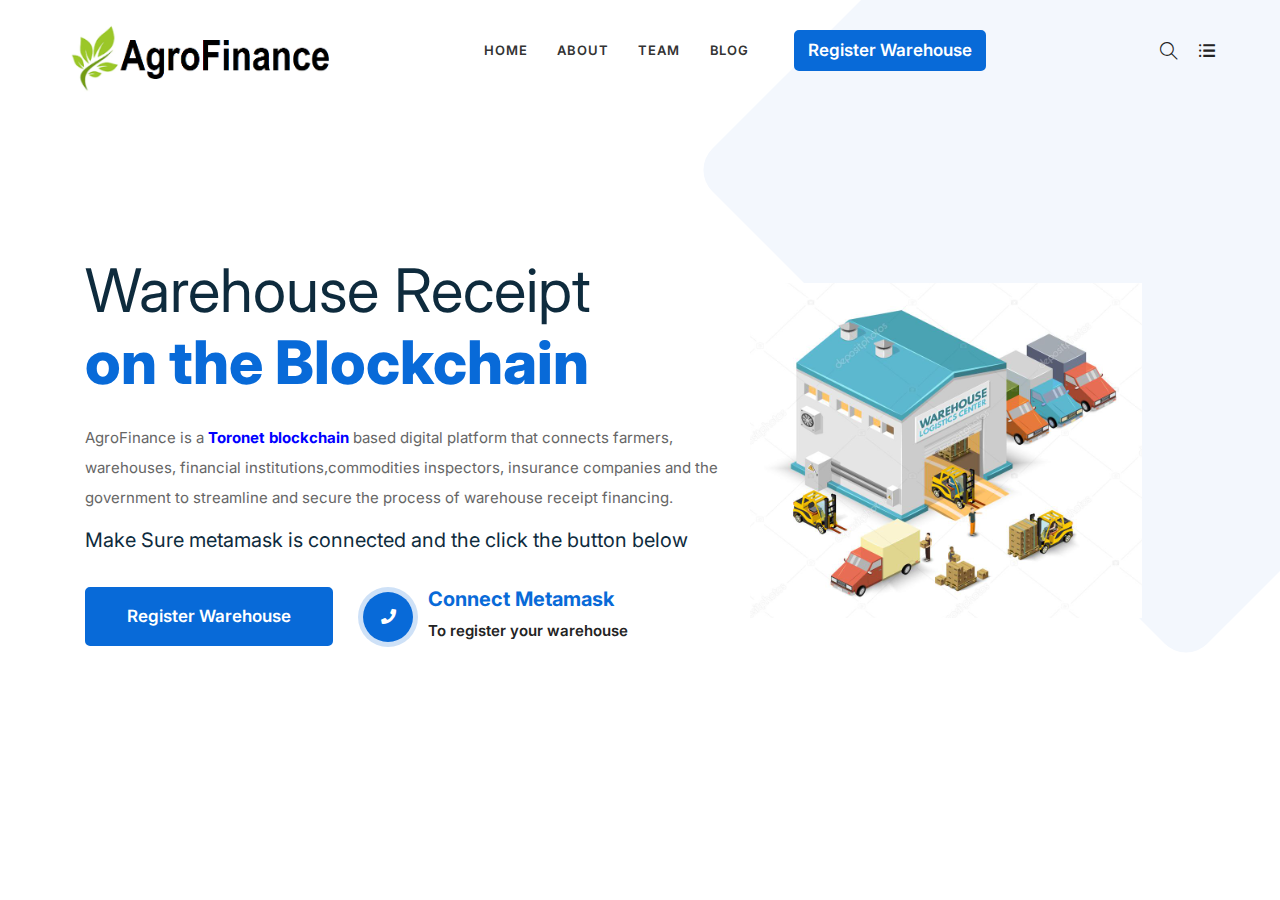
<file: index.html>
<!DOCTYPE html>
<html lang="en">


<!-- Mirrored from validthemes.live/themeforest/techa/index-op-4.html by HTTrack Website Copier/3.x [XR&CO'2014], Tue, 21 Feb 2023 08:25:34 GMT -->
<head>
    <!-- ========== Meta Tags ========== -->
    <meta charset="utf-8">
    <meta http-equiv="X-UA-Compatible" content="IE=edge">
    <meta name="viewport" content="width=device-width, initial-scale=1">
    <meta name="description" content="AgroFinance - Warehouse Receipt Financing">

    <!-- ========== Page Title ========== -->
    <title>AgroFinance - Warehouse Receipt Financing</title>

    <!-- ========== Favicon Icon ========== -->
    <link rel="shortcut icon" href="assets/img/agrofav.png" type="image/x-icon">

    <!-- ========== Start Stylesheet ========== -->
    <link href="assets/css/bootstrap.min.css" rel="stylesheet" />
    <link href="assets/css/font-awesome.min.css" rel="stylesheet" />
    <link href="assets/css/themify-icons.css" rel="stylesheet" />
    <link href="assets/css/flaticon-set.css" rel="stylesheet" />
    <link href="assets/css/magnific-popup.css" rel="stylesheet" />
    <link href="assets/css/owl.carousel.min.css" rel="stylesheet" />
    <link href="assets/css/owl.theme.default.min.css" rel="stylesheet" />
    <link href="assets/css/animate.css" rel="stylesheet" />
    <link href="assets/css/bootsnav.css" rel="stylesheet" />
    <link href="style.css" rel="stylesheet">
    <link href="assets/css/responsive.css" rel="stylesheet" />
    <!-- ========== End Stylesheet ========== -->

    <!-- HTML5 shim and Respond.js for IE8 support of HTML5 elements and media queries -->
    <!-- WARNING: Respond.js doesn't work if you view the page via file:// -->
    <!--[if lt IE 9]>
      <script src="assets/js/html5/html5shiv.min.js"></script>
      <script src="assets/js/html5/respond.min.js"></script>
    <![endif]-->

</head>

<body>

    <!-- Preloader Start -->
    <div class="se-pre-con"></div>
    <!-- Preloader Ends -->

    <!-- Header 
    ============================================= -->
    <header id="home">

        <!-- Start Navigation -->
        <nav class="navbar navbar-default navbar-fixed dark no-background bootsnav">

            <!-- Start Top Search -->
            <div class="container-full">
                <div class="row">
                    <div class="top-search">
                        <div class="input-group">
                            <form action="#">
                                <input type="text" name="text" class="form-control" placeholder="Search">
                                <button type="submit">
                                    <i class="fas fa-search"></i>
                                </button>  
                            </form>
                        </div>
                    </div>
                </div>
            </div>
            <!-- End Top Search -->

            <div class="container-full">

                <!-- Start Atribute Navigation -->
                <div class="attr-nav inc-border">
                    <ul>
                        <li class="search"><a href="#"><i class="ti-search"></i></a></li>
                        <li class="side-menu"><a href="#"><i class="ti-menu-alt"></i></a></li>
                    </ul>
                </div>        
                <!-- End Atribute Navigation -->

                <!-- Start Header Navigation -->
                <div class="navbar-header">
                    <button type="button" class="navbar-toggle" data-toggle="collapse" data-target="#navbar-menu">
                        <i class="fa fa-bars"></i>
                    </button>
                    <a class="navbar-brand" href="index.html">
                        <img src="assets/img/agrologo.png" style="width: 270px;" class="logo" alt="Logo">
                    </a>
                </div>
                <!-- End Header Navigation -->

                <!-- Collect the nav links, forms, and other content for toggling -->
                <div class="collapse navbar-collapse" id="navbar-menu">
                    <ul class="nav navbar-nav navbar-center" data-in="fadeInDown" data-out="fadeOutUp">
                        <li class="smooth-menu">
                            <a  class="smooth-menu" href="index.html" >Home</a>
                        
                        </li>
                       
                        <li>
                            <a class="smooth-menu" href="#">About</a>
                        </li>
                      
                        <li>
                            <a class="smooth-menu" href="#">Team</a>
                        </li>
                        <li>
                            <a class="smooth-menu" href="#">Blog</a>
                        </li>
                        <li>
                            <div class="bottom" style="padding: 30px;">
                                <a class="smooth-menu btn btn-theme" href="RegisterWarehouse.html">Register Warehouse</a>
                       
                            </div>
                           
                        </li>
                    </ul>
                </div><!-- /.navbar-collapse -->
            </div>

          

        </nav>
        <!-- End Navigation -->

    </header>
    <!-- End Header -->

   <!-- Start Banner 
    ============================================= -->
    <div class="banner-area shape center-item text-color">
        <div class="item">
            <div class="container">
                <div class="row align-center">
                                    
                    <div class="col-lg-7">
                        <div class="content">
                            <h2 class="wow fadeInDown">Warehouse Receipt <strong>on the Blockchain</strong></h2>
                            <p class="wow fadeInLeft">
                                AgroFinance is a <span style="color: blue; font-weight: bolder;">Toronet blockchain</span>  based digital platform that connects farmers, warehouses, financial institutions,commodities inspectors, insurance companies and the government to streamline and secure the process of warehouse receipt financing. 
                            </p>
                            <h5>Make Sure metamask is connected and the click the button below</h5>
                            <div class="bottom">
                                <a class="btn btn-theme effect btn-md wow fadeInUp" href="RegisterWarehouse.html">Register Warehouse</a>
                                <div class="call-us wow fadeInLeft">
                                    <div class="icon">
                                        <i class="fas fa-phone"></i>
                                    </div>
                                    <div class="info">
                                        <h5>Connect Metamask</h5>
                                        <span>To register your warehouse</span>
                                    </div>
                                </div>
                            </div>
                        </div>
                    </div>
                    <div class="col-lg-5 thumb">
                        <img class="wow fadeInUp" src="assets/img/illustration/warehouse.png" alt="Thumb">
                    </div>

                </div>
            </div>
        </div>
    </div>
    <!-- End Banner -->



 

    <!-- jQuery Frameworks
    ============================================= -->
    <script src="assets/js/jquery-1.12.4.min.js"></script>
    <script src="assets/js/popper.min.js"></script>
    <script src="assets/js/bootstrap.min.js"></script>
    <script src="assets/js/equal-height.min.js"></script>
    <script src="assets/js/jquery.appear.js"></script>
    <script src="assets/js/jquery.easing.min.js"></script>
    <script src="assets/js/jquery.magnific-popup.min.js"></script>
    <script src="assets/js/modernizr.custom.13711.js"></script>
    <script src="assets/js/owl.carousel.min.js"></script>
    <script src="assets/js/wow.min.js"></script>
    <script src="assets/js/progress-bar.min.js"></script>
    <script src="assets/js/isotope.pkgd.min.js"></script>
    <script src="assets/js/imagesloaded.pkgd.min.js"></script>
    <script src="assets/js/count-to.js"></script>
    <script src="assets/js/YTPlayer.min.js"></script>
    <script src="assets/js/jquery.nice-select.min.js"></script>
    <script src="assets/js/bootsnav.js"></script>
    <script src="assets/js/main.js"></script>

</body>

<!-- Mirrored from validthemes.live/themeforest/techa/index-op-4.html by HTTrack Website Copier/3.x [XR&CO'2014], Tue, 21 Feb 2023 08:25:34 GMT -->
</html>
</file>
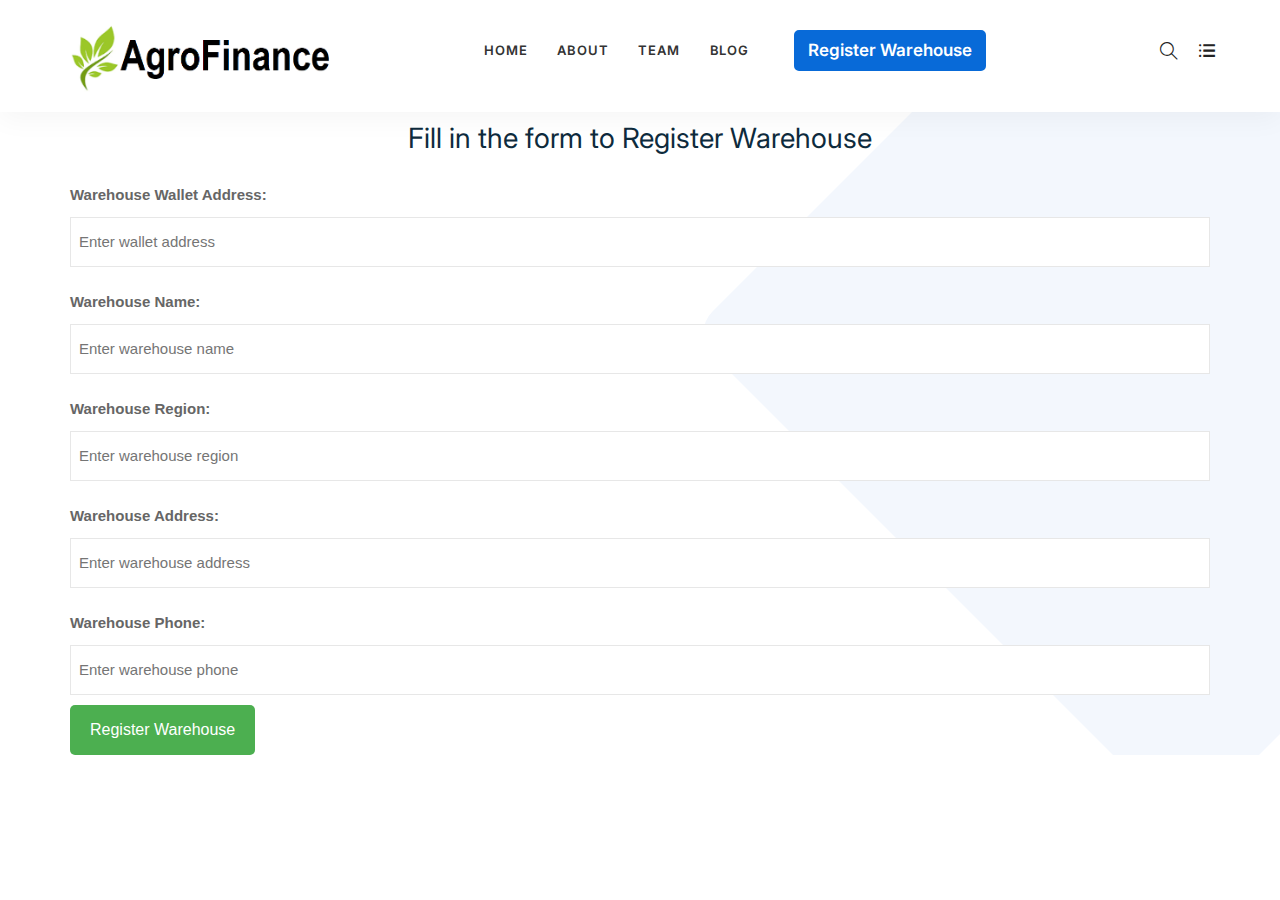
<file: RegisterWarehouse.html>
<!DOCTYPE html>
<html lang="en">

<head>
	<meta charset="utf-8">
    <meta http-equiv="X-UA-Compatible" content="IE=edge">
    <meta name="viewport" content="width=device-width, initial-scale=1">
    <meta name="description" content="AgroFinance - Warehouse Receipt Financing">

    <!-- ========== Page Title ========== -->
    <title>AgroFinance - Warehouse Receipt Financing</title>

    <!-- ========== Favicon Icon ========== -->
    <link rel="shortcut icon" href="assets/img/agrofav.png" type="image/x-icon">

    <!-- ========== Start Stylesheet ========== -->
    <link href="assets/css/bootstrap.min.css" rel="stylesheet" />
    <link href="assets/css/font-awesome.min.css" rel="stylesheet" />
    <link href="assets/css/themify-icons.css" rel="stylesheet" />
    <link href="assets/css/flaticon-set.css" rel="stylesheet" />
    <link href="assets/css/magnific-popup.css" rel="stylesheet" />
    <link href="assets/css/owl.carousel.min.css" rel="stylesheet" />
    <link href="assets/css/owl.theme.default.min.css" rel="stylesheet" />
    <link href="assets/css/animate.css" rel="stylesheet" />
    <link href="assets/css/bootsnav.css" rel="stylesheet" />
    <link href="style.css" rel="stylesheet">
    <link href="assets/css/responsive.css" rel="stylesheet" />
    <style>
        body {
            font-family: 'Arial', sans-serif;
            margin: 0px;
            text-align: center;
        }

        h1 {
            color: #333;
        }

        label {
            display: block;
            margin-top: 10px;
			font-weight: bold;
        }

        input {
            width: 100%;
            padding: 8px;
            margin-top: 2px;
            margin-bottom: 10px;
            box-sizing: border-box;
        }

        button {
            background-color: #4CAF50;
            color: white;
            padding: 10px 20px;
            border: none;
            border-radius: 5px;
            cursor: pointer;
            font-size: 16px;
        }

        button:hover {
            background-color: #45a049;
        }
    </style>
    <script src="https://cdn.ethers.io/lib/ethers-5.0.umd.min.js"></script>
    <title>Warehouse Receipt Financing App</title>
</head>
<body>

	<header id="home">

        <!-- Start Navigation -->
        <nav class="navbar navbar-default  dark no-background bootsnav">

            <!-- Start Top Search -->
            <div class="container-full">
                <div class="row">
                    <div class="top-search">
                        <div class="input-group">
                            <form action="#">
                                <input type="text" name="text" class="form-control" placeholder="Search">
                                <button type="submit">
                                    <i class="fas fa-search"></i>
                                </button>  
                            </form>
                        </div>
                    </div>
                </div>
            </div>
            <!-- End Top Search -->

            <div class="container-full">

                <!-- Start Atribute Navigation -->
                <div class="attr-nav inc-border">
                    <ul>
                        <li class="search"><a href="#"><i class="ti-search"></i></a></li>
                        <li class="side-menu"><a href="#"><i class="ti-menu-alt"></i></a></li>
                    </ul>
                </div>        
                <!-- End Atribute Navigation -->

                <!-- Start Header Navigation -->
                <div class="navbar-header">
                    <button type="button" class="navbar-toggle" data-toggle="collapse" data-target="#navbar-menu">
                        <i class="fa fa-bars"></i>
                    </button>
                    <a class="navbar-brand" href="index.html">
                        <img src="assets/img/agrologo.png" style="width: 270px;" class="logo" alt="Logo">
                    </a>
                </div>
                <!-- End Header Navigation -->

                <!-- Collect the nav links, forms, and other content for toggling -->
                <div class="collapse navbar-collapse" id="navbar-menu">
                    <ul class="nav navbar-nav navbar-center" data-in="fadeInDown" data-out="fadeOutUp">
                        <li class="smooth-menu">
                            <a  class="smooth-menu" href="index.html" >Home</a>
                        
                        </li>
                       
                        <li>
                            <a class="smooth-menu" href="#">About</a>
                        </li>
                      
                        <li>
                            <a class="smooth-menu" href="#">Team</a>
                        </li>
                        <li>
                            <a class="smooth-menu" href="#">Blog</a>
                        </li>
                        <li>
                            <div class="bottom" style="padding: 30px;">
                                <a class="smooth-menu btn btn-theme" href="#">Register Warehouse</a>
                       
                            </div>
                           
                        </li>
                    </ul>
                </div><!-- /.navbar-collapse -->
            </div>

          

        </nav>
        <!-- End Navigation -->

    </header>

	<section>

	<div class="banner-area shape center-item text-color" style="padding-top: 10px;">
		<h3>Fill in the form to Register Warehouse</h3>
        <div class="item">
            <div class="container">
                <div class="row align-center">
				
					<label for="owner">Warehouse Wallet Address:</label>
					<input type="text" id="owner" placeholder="Enter wallet address">
				
					<label for="warehouseName">Warehouse Name:</label>
					<input type="text" id="warehouseName" placeholder="Enter warehouse name">
				
					<label for="warehouseRegion">Warehouse Region:</label>
					<input type="text" id="warehouseRegion" placeholder="Enter warehouse region">
				
					<label for="warehouseAddress">Warehouse Address:</label>
					<input type="text" id="warehouseAddress" placeholder="Enter warehouse address">
				
					<label for="warehousePhone">Warehouse Phone:</label>
					<input type="text" id="warehousePhone" placeholder="Enter warehouse phone">
				
					<button onclick="registerWarehouse()">Register Warehouse</button>
				</div>
			</div>
		</div>
	</div>

</section>
  

    <script>
        // Replace the following with your contract address and ABI
        const contractAddress = '0x8017EBAbcB8746291De3076618741a2718D09489';
        const contractABI = [
	{
		"inputs": [
			{
				"internalType": "address",
				"name": "_farmer",
				"type": "address"
			}
		],
		"name": "approveFarmerRegistration",
		"outputs": [],
		"stateMutability": "nonpayable",
		"type": "function"
	},
	{
		"inputs": [],
		"stateMutability": "nonpayable",
		"type": "constructor"
	},
	{
		"anonymous": false,
		"inputs": [
			{
				"indexed": true,
				"internalType": "address",
				"name": "ciOwner",
				"type": "address"
			}
		],
		"name": "CommoditiesInspectorRegistered",
		"type": "event"
	},
	{
		"inputs": [
			{
				"internalType": "uint256",
				"name": "_receiptId",
				"type": "uint256"
			}
		],
		"name": "declareDefaultedLoan",
		"outputs": [],
		"stateMutability": "nonpayable",
		"type": "function"
	},
	{
		"anonymous": false,
		"inputs": [
			{
				"indexed": true,
				"internalType": "uint256",
				"name": "receiptId",
				"type": "uint256"
			}
		],
		"name": "DefaultedLoan",
		"type": "event"
	},
	{
		"anonymous": false,
		"inputs": [
			{
				"indexed": true,
				"internalType": "address",
				"name": "farmer",
				"type": "address"
			},
			{
				"indexed": true,
				"internalType": "uint256",
				"name": "receiptId",
				"type": "uint256"
			},
			{
				"indexed": false,
				"internalType": "uint256",
				"name": "quantity",
				"type": "uint256"
			},
			{
				"indexed": false,
				"internalType": "uint256",
				"name": "storageFee",
				"type": "uint256"
			}
		],
		"name": "Deposit",
		"type": "event"
	},
	{
		"inputs": [
			{
				"internalType": "uint256",
				"name": "_quantity",
				"type": "uint256"
			},
			{
				"internalType": "uint256",
				"name": "_storageFee",
				"type": "uint256"
			}
		],
		"name": "depositCommodities",
		"outputs": [],
		"stateMutability": "nonpayable",
		"type": "function"
	},
	{
		"anonymous": false,
		"inputs": [
			{
				"indexed": true,
				"internalType": "address",
				"name": "farmer",
				"type": "address"
			},
			{
				"indexed": false,
				"internalType": "bool",
				"name": "approved",
				"type": "bool"
			}
		],
		"name": "FarmerApproval",
		"type": "event"
	},
	{
		"anonymous": false,
		"inputs": [
			{
				"indexed": true,
				"internalType": "address",
				"name": "farmer",
				"type": "address"
			}
		],
		"name": "FarmerRegistered",
		"type": "event"
	},
	{
		"anonymous": false,
		"inputs": [
			{
				"indexed": true,
				"internalType": "address",
				"name": "fiOwner",
				"type": "address"
			}
		],
		"name": "FinancialInstitutionRegistered",
		"type": "event"
	},
	{
		"inputs": [
			{
				"internalType": "uint256",
				"name": "_receiptId",
				"type": "uint256"
			}
		],
		"name": "inspectWarehouse",
		"outputs": [],
		"stateMutability": "nonpayable",
		"type": "function"
	},
	{
		"anonymous": false,
		"inputs": [
			{
				"indexed": true,
				"internalType": "uint256",
				"name": "receiptId",
				"type": "uint256"
			},
			{
				"indexed": false,
				"internalType": "bool",
				"name": "approved",
				"type": "bool"
			}
		],
		"name": "InsuranceClaimProcessed",
		"type": "event"
	},
	{
		"anonymous": false,
		"inputs": [
			{
				"indexed": true,
				"internalType": "address",
				"name": "icOwner",
				"type": "address"
			}
		],
		"name": "InsuranceCompanyRegistered",
		"type": "event"
	},
	{
		"anonymous": false,
		"inputs": [
			{
				"indexed": true,
				"internalType": "uint256",
				"name": "receiptId",
				"type": "uint256"
			},
			{
				"indexed": false,
				"internalType": "uint256",
				"name": "loanAmount",
				"type": "uint256"
			},
			{
				"indexed": false,
				"internalType": "uint256",
				"name": "interestRate",
				"type": "uint256"
			},
			{
				"indexed": false,
				"internalType": "uint256",
				"name": "repaymentDate",
				"type": "uint256"
			}
		],
		"name": "LoanApproval",
		"type": "event"
	},
	{
		"anonymous": false,
		"inputs": [
			{
				"indexed": true,
				"internalType": "uint256",
				"name": "receiptId",
				"type": "uint256"
			}
		],
		"name": "LoanRepayment",
		"type": "event"
	},
	{
		"anonymous": false,
		"inputs": [
			{
				"indexed": true,
				"internalType": "address",
				"name": "previousOwner",
				"type": "address"
			},
			{
				"indexed": true,
				"internalType": "address",
				"name": "newOwner",
				"type": "address"
			}
		],
		"name": "OwnershipTransferred",
		"type": "event"
	},
	{
		"inputs": [
			{
				"internalType": "uint256",
				"name": "_receiptId",
				"type": "uint256"
			},
			{
				"internalType": "bool",
				"name": "_approved",
				"type": "bool"
			}
		],
		"name": "processInsuranceClaim",
		"outputs": [],
		"stateMutability": "nonpayable",
		"type": "function"
	},
	{
		"inputs": [
			{
				"internalType": "address",
				"name": "_inspectorAddress",
				"type": "address"
			},
			{
				"internalType": "string",
				"name": "_inspectorName",
				"type": "string"
			}
		],
		"name": "registerCommoditiesInspector",
		"outputs": [],
		"stateMutability": "nonpayable",
		"type": "function"
	},
	{
		"inputs": [
			{
				"internalType": "string",
				"name": "_farmerName",
				"type": "string"
			},
			{
				"internalType": "string",
				"name": "_farmerAddress",
				"type": "string"
			},
			{
				"internalType": "string",
				"name": "_farmerPhone",
				"type": "string"
			},
			{
				"internalType": "string",
				"name": "_farmerBVN",
				"type": "string"
			}
		],
		"name": "registerFarmer",
		"outputs": [],
		"stateMutability": "nonpayable",
		"type": "function"
	},
	{
		"inputs": [
			{
				"internalType": "address",
				"name": "_bankAddress",
				"type": "address"
			},
			{
				"internalType": "string",
				"name": "_bankName",
				"type": "string"
			}
		],
		"name": "registerFinancialInstitution",
		"outputs": [],
		"stateMutability": "nonpayable",
		"type": "function"
	},
	{
		"inputs": [
			{
				"internalType": "address",
				"name": "_insuranceAddress",
				"type": "address"
			},
			{
				"internalType": "string",
				"name": "_insuranceName",
				"type": "string"
			}
		],
		"name": "registerInsuranceCompany",
		"outputs": [],
		"stateMutability": "nonpayable",
		"type": "function"
	},
	{
		"inputs": [
			{
				"internalType": "address",
				"name": "_warehouseOwner",
				"type": "address"
			},
			{
				"internalType": "string",
				"name": "_warehouseName",
				"type": "string"
			},
			{
				"internalType": "string",
				"name": "_warehouseRegion",
				"type": "string"
			},
			{
				"internalType": "string",
				"name": "_warehouseAddress",
				"type": "string"
			},
			{
				"internalType": "string",
				"name": "_warehousePhone",
				"type": "string"
			}
		],
		"name": "registerWarehouse",
		"outputs": [],
		"stateMutability": "nonpayable",
		"type": "function"
	},
	{
		"inputs": [],
		"name": "renounceOwnership",
		"outputs": [],
		"stateMutability": "nonpayable",
		"type": "function"
	},
	{
		"inputs": [
			{
				"internalType": "uint256",
				"name": "_receiptId",
				"type": "uint256"
			}
		],
		"name": "repayLoan",
		"outputs": [],
		"stateMutability": "nonpayable",
		"type": "function"
	},
	{
		"inputs": [
			{
				"internalType": "uint256",
				"name": "_receiptId",
				"type": "uint256"
			},
			{
				"internalType": "address",
				"name": "_financialInstitution",
				"type": "address"
			},
			{
				"internalType": "uint256",
				"name": "_loanAmount",
				"type": "uint256"
			},
			{
				"internalType": "uint256",
				"name": "_interestRate",
				"type": "uint256"
			},
			{
				"internalType": "uint256",
				"name": "_repaymentDate",
				"type": "uint256"
			}
		],
		"name": "requestLoan",
		"outputs": [],
		"stateMutability": "nonpayable",
		"type": "function"
	},
	{
		"inputs": [
			{
				"internalType": "address",
				"name": "newOwner",
				"type": "address"
			}
		],
		"name": "transferOwnership",
		"outputs": [],
		"stateMutability": "nonpayable",
		"type": "function"
	},
	{
		"inputs": [
			{
				"internalType": "uint256",
				"name": "_receiptId",
				"type": "uint256"
			}
		],
		"name": "validateWarehouseReceipt",
		"outputs": [],
		"stateMutability": "nonpayable",
		"type": "function"
	},
	{
		"anonymous": false,
		"inputs": [
			{
				"indexed": true,
				"internalType": "address",
				"name": "warehouseOwner",
				"type": "address"
			}
		],
		"name": "WarehouseRegistered",
		"type": "event"
	},
	{
		"inputs": [],
		"name": "admin",
		"outputs": [
			{
				"internalType": "address",
				"name": "",
				"type": "address"
			}
		],
		"stateMutability": "view",
		"type": "function"
	},
	{
		"inputs": [
			{
				"internalType": "address",
				"name": "",
				"type": "address"
			}
		],
		"name": "commoditiesInspectors",
		"outputs": [
			{
				"internalType": "address",
				"name": "owner",
				"type": "address"
			},
			{
				"internalType": "string",
				"name": "commodityInspectorName",
				"type": "string"
			},
			{
				"internalType": "bool",
				"name": "isRegistered",
				"type": "bool"
			}
		],
		"stateMutability": "view",
		"type": "function"
	},
	{
		"inputs": [
			{
				"internalType": "address",
				"name": "",
				"type": "address"
			}
		],
		"name": "farmers",
		"outputs": [
			{
				"internalType": "string",
				"name": "farmerName",
				"type": "string"
			},
			{
				"internalType": "string",
				"name": "farmerAddress",
				"type": "string"
			},
			{
				"internalType": "string",
				"name": "farmerPhone",
				"type": "string"
			},
			{
				"internalType": "string",
				"name": "farmerBVN",
				"type": "string"
			},
			{
				"internalType": "bool",
				"name": "isRegistered",
				"type": "bool"
			},
			{
				"internalType": "bool",
				"name": "isApproved",
				"type": "bool"
			},
			{
				"internalType": "uint256",
				"name": "balance",
				"type": "uint256"
			}
		],
		"stateMutability": "view",
		"type": "function"
	},
	{
		"inputs": [
			{
				"internalType": "address",
				"name": "",
				"type": "address"
			}
		],
		"name": "financialInstitutions",
		"outputs": [
			{
				"internalType": "address",
				"name": "owner",
				"type": "address"
			},
			{
				"internalType": "string",
				"name": "bankName",
				"type": "string"
			},
			{
				"internalType": "bool",
				"name": "isRegistered",
				"type": "bool"
			}
		],
		"stateMutability": "view",
		"type": "function"
	},
	{
		"inputs": [
			{
				"internalType": "uint256",
				"name": "_receiptId",
				"type": "uint256"
			}
		],
		"name": "getWarehouseReceipt",
		"outputs": [
			{
				"components": [
					{
						"internalType": "uint256",
						"name": "quantity",
						"type": "uint256"
					},
					{
						"internalType": "uint256",
						"name": "storageFee",
						"type": "uint256"
					},
					{
						"internalType": "uint256",
						"name": "loanAmount",
						"type": "uint256"
					},
					{
						"internalType": "uint256",
						"name": "interestRate",
						"type": "uint256"
					},
					{
						"internalType": "uint256",
						"name": "repaymentDate",
						"type": "uint256"
					},
					{
						"internalType": "address",
						"name": "farmer",
						"type": "address"
					},
					{
						"internalType": "address",
						"name": "warehouse",
						"type": "address"
					},
					{
						"internalType": "address",
						"name": "financialInstitution",
						"type": "address"
					},
					{
						"internalType": "address",
						"name": "inspector",
						"type": "address"
					},
					{
						"internalType": "enum WarehouseReceipt.ApprovalStatus",
						"name": "farmerApprovalStatus",
						"type": "uint8"
					},
					{
						"internalType": "enum WarehouseReceipt.ApprovalStatus",
						"name": "inspectorApprovalStatus",
						"type": "uint8"
					},
					{
						"internalType": "enum WarehouseReceipt.ApprovalStatus",
						"name": "financialInstitutionApprovalStatus",
						"type": "uint8"
					}
				],
				"internalType": "struct WarehouseReceipt.Receipt",
				"name": "",
				"type": "tuple"
			}
		],
		"stateMutability": "view",
		"type": "function"
	},
	{
		"inputs": [
			{
				"internalType": "address",
				"name": "",
				"type": "address"
			}
		],
		"name": "insuranceCompanies",
		"outputs": [
			{
				"internalType": "address",
				"name": "owner",
				"type": "address"
			},
			{
				"internalType": "string",
				"name": "insuranceName",
				"type": "string"
			},
			{
				"internalType": "bool",
				"name": "isRegistered",
				"type": "bool"
			}
		],
		"stateMutability": "view",
		"type": "function"
	},
	{
		"inputs": [],
		"name": "nextReceiptId",
		"outputs": [
			{
				"internalType": "uint256",
				"name": "",
				"type": "uint256"
			}
		],
		"stateMutability": "view",
		"type": "function"
	},
	{
		"inputs": [],
		"name": "owner",
		"outputs": [
			{
				"internalType": "address",
				"name": "",
				"type": "address"
			}
		],
		"stateMutability": "view",
		"type": "function"
	},
	{
		"inputs": [
			{
				"internalType": "uint256",
				"name": "",
				"type": "uint256"
			}
		],
		"name": "receipts",
		"outputs": [
			{
				"internalType": "uint256",
				"name": "quantity",
				"type": "uint256"
			},
			{
				"internalType": "uint256",
				"name": "storageFee",
				"type": "uint256"
			},
			{
				"internalType": "uint256",
				"name": "loanAmount",
				"type": "uint256"
			},
			{
				"internalType": "uint256",
				"name": "interestRate",
				"type": "uint256"
			},
			{
				"internalType": "uint256",
				"name": "repaymentDate",
				"type": "uint256"
			},
			{
				"internalType": "address",
				"name": "farmer",
				"type": "address"
			},
			{
				"internalType": "address",
				"name": "warehouse",
				"type": "address"
			},
			{
				"internalType": "address",
				"name": "financialInstitution",
				"type": "address"
			},
			{
				"internalType": "address",
				"name": "inspector",
				"type": "address"
			},
			{
				"internalType": "enum WarehouseReceipt.ApprovalStatus",
				"name": "farmerApprovalStatus",
				"type": "uint8"
			},
			{
				"internalType": "enum WarehouseReceipt.ApprovalStatus",
				"name": "inspectorApprovalStatus",
				"type": "uint8"
			},
			{
				"internalType": "enum WarehouseReceipt.ApprovalStatus",
				"name": "financialInstitutionApprovalStatus",
				"type": "uint8"
			}
		],
		"stateMutability": "view",
		"type": "function"
	},
	{
		"inputs": [
			{
				"internalType": "address",
				"name": "",
				"type": "address"
			}
		],
		"name": "warehouses",
		"outputs": [
			{
				"internalType": "address",
				"name": "owner",
				"type": "address"
			},
			{
				"internalType": "string",
				"name": "wareHouseName",
				"type": "string"
			},
			{
				"internalType": "string",
				"name": "wareHouseRegion",
				"type": "string"
			},
			{
				"internalType": "string",
				"name": "wareHouseAddress",
				"type": "string"
			},
			{
				"internalType": "string",
				"name": "wareHousePhone",
				"type": "string"
			},
			{
				"internalType": "bool",
				"name": "isRegistered",
				"type": "bool"
			}
		],
		"stateMutability": "view",
		"type": "function"
	}
]; // Copy the ABI from the compiled smart contract

        const provider = new ethers.providers.Web3Provider(window.ethereum);
        const signer = provider.getSigner();
        const contract = new ethers.Contract(contractAddress, contractABI, signer);

        async function registerWarehouse() {
            try {
                // Get the values from the textboxes
                const owner = document.getElementById('owner').value;
                const warehouseName = document.getElementById('warehouseName').value;
                const warehouseRegion = document.getElementById('warehouseRegion').value;
                const warehouseAddress = document.getElementById('warehouseAddress').value;
                const warehousePhone = document.getElementById('warehousePhone').value;

                // Call the registerWarehouse function
                const transaction = await contract.registerWarehouse(owner, warehouseName, warehouseRegion, warehouseAddress, warehousePhone);
                await transaction.wait();
                alert('Warehouse registered successfully!');
            } catch (error) {
                console.error('Error registering warehouse:', error);
                alert('Error registering warehouse. Check console for details.');
            }
        }

        // Implement other functions similarly

    </script>




<script src="assets/js/jquery-1.12.4.min.js"></script>
<script src="assets/js/popper.min.js"></script>
<script src="assets/js/bootstrap.min.js"></script>
<script src="assets/js/equal-height.min.js"></script>
<script src="assets/js/jquery.appear.js"></script>
<script src="assets/js/jquery.easing.min.js"></script>
<script src="assets/js/jquery.magnific-popup.min.js"></script>
<script src="assets/js/modernizr.custom.13711.js"></script>
<script src="assets/js/owl.carousel.min.js"></script>
<script src="assets/js/wow.min.js"></script>
<script src="assets/js/progress-bar.min.js"></script>
<script src="assets/js/isotope.pkgd.min.js"></script>
<script src="assets/js/imagesloaded.pkgd.min.js"></script>
<script src="assets/js/count-to.js"></script>
<script src="assets/js/YTPlayer.min.js"></script>
<script src="assets/js/jquery.nice-select.min.js"></script>
<script src="assets/js/bootsnav.js"></script>
<script src="assets/js/main.js"></script>


</body>
</html>
</file>
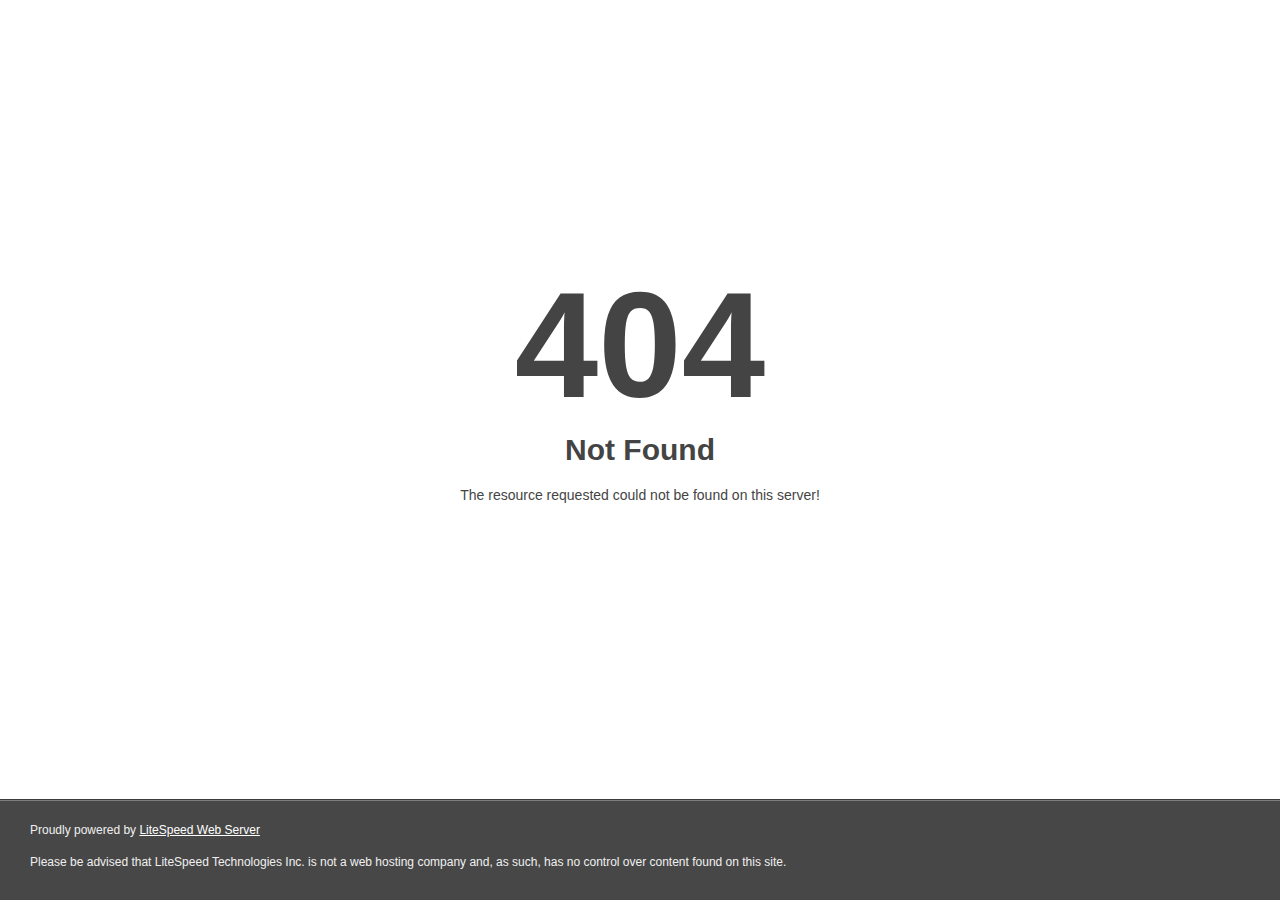
<file: assets/css/Flaticon.html>
<!DOCTYPE html>
<html style="height:100%">
<head>
<meta name="viewport" content="width=device-width, initial-scale=1, shrink-to-fit=no" />
<title> 404 Not Found
</title></head>
<body style="color: #444; margin:0;font: normal 14px/20px Arial, Helvetica, sans-serif; height:100%; background-color: #fff;">
<div style="height:auto; min-height:100%; ">     <div style="text-align: center; width:800px; margin-left: -400px; position:absolute; top: 30%; left:50%;">
        <h1 style="margin:0; font-size:150px; line-height:150px; font-weight:bold;">404</h1>
<h2 style="margin-top:20px;font-size: 30px;">Not Found
</h2>
<p>The resource requested could not be found on this server!</p>
</div></div><div style="color:#f0f0f0; font-size:12px;margin:auto;padding:0px 30px 0px 30px;position:relative;clear:both;height:100px;margin-top:-101px;background-color:#474747;border-top: 1px solid rgba(0,0,0,0.15);box-shadow: 0 1px 0 rgba(255, 255, 255, 0.3) inset;">
<br>Proudly powered by  <a style="color:#fff;" href="http://www.litespeedtech.com/error-page">LiteSpeed Web Server</a><p>Please be advised that LiteSpeed Technologies Inc. is not a web hosting company and, as such, has no control over content found on this site.</p></div></body></html>
</file>
<file: assets/css/themify-icons.css>
@font-face {
	font-family: 'themify';
	src:url('../fonts/themify9f24.eot?-fvbane');
	src:url('../fonts/themifyd41d.eot?#iefix-fvbane') format('embedded-opentype'),
		url('../fonts/themify9f24.woff?-fvbane') format('woff'),
		url('../fonts/themify9f24.ttf?-fvbane') format('truetype'),
		url('../fonts/themify9f24.svg?-fvbane#themify') format('svg');
	font-weight: normal;
	font-style: normal;
}

[class^="ti-"], [class*=" ti-"] {
	font-family: 'themify';
	speak: none;
	font-style: normal;
	font-weight: normal;
	font-variant: normal;
	text-transform: none;
	line-height: 1;

	/* Better Font Rendering =========== */
	-webkit-font-smoothing: antialiased;
	-moz-osx-font-smoothing: grayscale;
}

.ti-wand:before {
	content: "\e600";
}
.ti-volume:before {
	content: "\e601";
}
.ti-user:before {
	content: "\e602";
}
.ti-unlock:before {
	content: "\e603";
}
.ti-unlink:before {
	content: "\e604";
}
.ti-trash:before {
	content: "\e605";
}
.ti-thought:before {
	content: "\e606";
}
.ti-target:before {
	content: "\e607";
}
.ti-tag:before {
	content: "\e608";
}
.ti-tablet:before {
	content: "\e609";
}
.ti-star:before {
	content: "\e60a";
}
.ti-spray:before {
	content: "\e60b";
}
.ti-signal:before {
	content: "\e60c";
}
.ti-shopping-cart:before {
	content: "\e60d";
}
.ti-shopping-cart-full:before {
	content: "\e60e";
}
.ti-settings:before {
	content: "\e60f";
}
.ti-search:before {
	content: "\e610";
}
.ti-zoom-in:before {
	content: "\e611";
}
.ti-zoom-out:before {
	content: "\e612";
}
.ti-cut:before {
	content: "\e613";
}
.ti-ruler:before {
	content: "\e614";
}
.ti-ruler-pencil:before {
	content: "\e615";
}
.ti-ruler-alt:before {
	content: "\e616";
}
.ti-bookmark:before {
	content: "\e617";
}
.ti-bookmark-alt:before {
	content: "\e618";
}
.ti-reload:before {
	content: "\e619";
}
.ti-plus:before {
	content: "\e61a";
}
.ti-pin:before {
	content: "\e61b";
}
.ti-pencil:before {
	content: "\e61c";
}
.ti-pencil-alt:before {
	content: "\e61d";
}
.ti-paint-roller:before {
	content: "\e61e";
}
.ti-paint-bucket:before {
	content: "\e61f";
}
.ti-na:before {
	content: "\e620";
}
.ti-mobile:before {
	content: "\e621";
}
.ti-minus:before {
	content: "\e622";
}
.ti-medall:before {
	content: "\e623";
}
.ti-medall-alt:before {
	content: "\e624";
}
.ti-marker:before {
	content: "\e625";
}
.ti-marker-alt:before {
	content: "\e626";
}
.ti-arrow-up:before {
	content: "\e627";
}
.ti-arrow-right:before {
	content: "\e628";
}
.ti-arrow-left:before {
	content: "\e629";
}
.ti-arrow-down:before {
	content: "\e62a";
}
.ti-lock:before {
	content: "\e62b";
}
.ti-location-arrow:before {
	content: "\e62c";
}
.ti-link:before {
	content: "\e62d";
}
.ti-layout:before {
	content: "\e62e";
}
.ti-layers:before {
	content: "\e62f";
}
.ti-layers-alt:before {
	content: "\e630";
}
.ti-key:before {
	content: "\e631";
}
.ti-import:before {
	content: "\e632";
}
.ti-image:before {
	content: "\e633";
}
.ti-heart:before {
	content: "\e634";
}
.ti-heart-broken:before {
	content: "\e635";
}
.ti-hand-stop:before {
	content: "\e636";
}
.ti-hand-open:before {
	content: "\e637";
}
.ti-hand-drag:before {
	content: "\e638";
}
.ti-folder:before {
	content: "\e639";
}
.ti-flag:before {
	content: "\e63a";
}
.ti-flag-alt:before {
	content: "\e63b";
}
.ti-flag-alt-2:before {
	content: "\e63c";
}
.ti-eye:before {
	content: "\e63d";
}
.ti-export:before {
	content: "\e63e";
}
.ti-exchange-vertical:before {
	content: "\e63f";
}
.ti-desktop:before {
	content: "\e640";
}
.ti-cup:before {
	content: "\e641";
}
.ti-crown:before {
	content: "\e642";
}
.ti-comments:before {
	content: "\e643";
}
.ti-comment:before {
	content: "\e644";
}
.ti-comment-alt:before {
	content: "\e645";
}
.ti-close:before {
	content: "\e646";
}
.ti-clip:before {
	content: "\e647";
}
.ti-angle-up:before {
	content: "\e648";
}
.ti-angle-right:before {
	content: "\e649";
}
.ti-angle-left:before {
	content: "\e64a";
}
.ti-angle-down:before {
	content: "\e64b";
}
.ti-check:before {
	content: "\e64c";
}
.ti-check-box:before {
	content: "\e64d";
}
.ti-camera:before {
	content: "\e64e";
}
.ti-announcement:before {
	content: "\e64f";
}
.ti-brush:before {
	content: "\e650";
}
.ti-briefcase:before {
	content: "\e651";
}
.ti-bolt:before {
	content: "\e652";
}
.ti-bolt-alt:before {
	content: "\e653";
}
.ti-blackboard:before {
	content: "\e654";
}
.ti-bag:before {
	content: "\e655";
}
.ti-move:before {
	content: "\e656";
}
.ti-arrows-vertical:before {
	content: "\e657";
}
.ti-arrows-horizontal:before {
	content: "\e658";
}
.ti-fullscreen:before {
	content: "\e659";
}
.ti-arrow-top-right:before {
	content: "\e65a";
}
.ti-arrow-top-left:before {
	content: "\e65b";
}
.ti-arrow-circle-up:before {
	content: "\e65c";
}
.ti-arrow-circle-right:before {
	content: "\e65d";
}
.ti-arrow-circle-left:before {
	content: "\e65e";
}
.ti-arrow-circle-down:before {
	content: "\e65f";
}
.ti-angle-double-up:before {
	content: "\e660";
}
.ti-angle-double-right:before {
	content: "\e661";
}
.ti-angle-double-left:before {
	content: "\e662";
}
.ti-angle-double-down:before {
	content: "\e663";
}
.ti-zip:before {
	content: "\e664";
}
.ti-world:before {
	content: "\e665";
}
.ti-wheelchair:before {
	content: "\e666";
}
.ti-view-list:before {
	content: "\e667";
}
.ti-view-list-alt:before {
	content: "\e668";
}
.ti-view-grid:before {
	content: "\e669";
}
.ti-uppercase:before {
	content: "\e66a";
}
.ti-upload:before {
	content: "\e66b";
}
.ti-underline:before {
	content: "\e66c";
}
.ti-truck:before {
	content: "\e66d";
}
.ti-timer:before {
	content: "\e66e";
}
.ti-ticket:before {
	content: "\e66f";
}
.ti-thumb-up:before {
	content: "\e670";
}
.ti-thumb-down:before {
	content: "\e671";
}
.ti-text:before {
	content: "\e672";
}
.ti-stats-up:before {
	content: "\e673";
}
.ti-stats-down:before {
	content: "\e674";
}
.ti-split-v:before {
	content: "\e675";
}
.ti-split-h:before {
	content: "\e676";
}
.ti-smallcap:before {
	content: "\e677";
}
.ti-shine:before {
	content: "\e678";
}
.ti-shift-right:before {
	content: "\e679";
}
.ti-shift-left:before {
	content: "\e67a";
}
.ti-shield:before {
	content: "\e67b";
}
.ti-notepad:before {
	content: "\e67c";
}
.ti-server:before {
	content: "\e67d";
}
.ti-quote-right:before {
	content: "\e67e";
}
.ti-quote-left:before {
	content: "\e67f";
}
.ti-pulse:before {
	content: "\e680";
}
.ti-printer:before {
	content: "\e681";
}
.ti-power-off:before {
	content: "\e682";
}
.ti-plug:before {
	content: "\e683";
}
.ti-pie-chart:before {
	content: "\e684";
}
.ti-paragraph:before {
	content: "\e685";
}
.ti-panel:before {
	content: "\e686";
}
.ti-package:before {
	content: "\e687";
}
.ti-music:before {
	content: "\e688";
}
.ti-music-alt:before {
	content: "\e689";
}
.ti-mouse:before {
	content: "\e68a";
}
.ti-mouse-alt:before {
	content: "\e68b";
}
.ti-money:before {
	content: "\e68c";
}
.ti-microphone:before {
	content: "\e68d";
}
.ti-menu:before {
	content: "\e68e";
}
.ti-menu-alt:before {
	content: "\e68f";
}
.ti-map:before {
	content: "\e690";
}
.ti-map-alt:before {
	content: "\e691";
}
.ti-loop:before {
	content: "\e692";
}
.ti-location-pin:before {
	content: "\e693";
}
.ti-list:before {
	content: "\e694";
}
.ti-light-bulb:before {
	content: "\e695";
}
.ti-Italic:before {
	content: "\e696";
}
.ti-info:before {
	content: "\e697";
}
.ti-infinite:before {
	content: "\e698";
}
.ti-id-badge:before {
	content: "\e699";
}
.ti-hummer:before {
	content: "\e69a";
}
.ti-home:before {
	content: "\e69b";
}
.ti-help:before {
	content: "\e69c";
}
.ti-headphone:before {
	content: "\e69d";
}
.ti-harddrives:before {
	content: "\e69e";
}
.ti-harddrive:before {
	content: "\e69f";
}
.ti-gift:before {
	content: "\e6a0";
}
.ti-game:before {
	content: "\e6a1";
}
.ti-filter:before {
	content: "\e6a2";
}
.ti-files:before {
	content: "\e6a3";
}
.ti-file:before {
	content: "\e6a4";
}
.ti-eraser:before {
	content: "\e6a5";
}
.ti-envelope:before {
	content: "\e6a6";
}
.ti-download:before {
	content: "\e6a7";
}
.ti-direction:before {
	content: "\e6a8";
}
.ti-direction-alt:before {
	content: "\e6a9";
}
.ti-dashboard:before {
	content: "\e6aa";
}
.ti-control-stop:before {
	content: "\e6ab";
}
.ti-control-shuffle:before {
	content: "\e6ac";
}
.ti-control-play:before {
	content: "\e6ad";
}
.ti-control-pause:before {
	content: "\e6ae";
}
.ti-control-forward:before {
	content: "\e6af";
}
.ti-control-backward:before {
	content: "\e6b0";
}
.ti-cloud:before {
	content: "\e6b1";
}
.ti-cloud-up:before {
	content: "\e6b2";
}
.ti-cloud-down:before {
	content: "\e6b3";
}
.ti-clipboard:before {
	content: "\e6b4";
}
.ti-car:before {
	content: "\e6b5";
}
.ti-calendar:before {
	content: "\e6b6";
}
.ti-book:before {
	content: "\e6b7";
}
.ti-bell:before {
	content: "\e6b8";
}
.ti-basketball:before {
	content: "\e6b9";
}
.ti-bar-chart:before {
	content: "\e6ba";
}
.ti-bar-chart-alt:before {
	content: "\e6bb";
}
.ti-back-right:before {
	content: "\e6bc";
}
.ti-back-left:before {
	content: "\e6bd";
}
.ti-arrows-corner:before {
	content: "\e6be";
}
.ti-archive:before {
	content: "\e6bf";
}
.ti-anchor:before {
	content: "\e6c0";
}
.ti-align-right:before {
	content: "\e6c1";
}
.ti-align-left:before {
	content: "\e6c2";
}
.ti-align-justify:before {
	content: "\e6c3";
}
.ti-align-center:before {
	content: "\e6c4";
}
.ti-alert:before {
	content: "\e6c5";
}
.ti-alarm-clock:before {
	content: "\e6c6";
}
.ti-agenda:before {
	content: "\e6c7";
}
.ti-write:before {
	content: "\e6c8";
}
.ti-window:before {
	content: "\e6c9";
}
.ti-widgetized:before {
	content: "\e6ca";
}
.ti-widget:before {
	content: "\e6cb";
}
.ti-widget-alt:before {
	content: "\e6cc";
}
.ti-wallet:before {
	content: "\e6cd";
}
.ti-video-clapper:before {
	content: "\e6ce";
}
.ti-video-camera:before {
	content: "\e6cf";
}
.ti-vector:before {
	content: "\e6d0";
}
.ti-themify-logo:before {
	content: "\e6d1";
}
.ti-themify-favicon:before {
	content: "\e6d2";
}
.ti-themify-favicon-alt:before {
	content: "\e6d3";
}
.ti-support:before {
	content: "\e6d4";
}
.ti-stamp:before {
	content: "\e6d5";
}
.ti-split-v-alt:before {
	content: "\e6d6";
}
.ti-slice:before {
	content: "\e6d7";
}
.ti-shortcode:before {
	content: "\e6d8";
}
.ti-shift-right-alt:before {
	content: "\e6d9";
}
.ti-shift-left-alt:before {
	content: "\e6da";
}
.ti-ruler-alt-2:before {
	content: "\e6db";
}
.ti-receipt:before {
	content: "\e6dc";
}
.ti-pin2:before {
	content: "\e6dd";
}
.ti-pin-alt:before {
	content: "\e6de";
}
.ti-pencil-alt2:before {
	content: "\e6df";
}
.ti-palette:before {
	content: "\e6e0";
}
.ti-more:before {
	content: "\e6e1";
}
.ti-more-alt:before {
	content: "\e6e2";
}
.ti-microphone-alt:before {
	content: "\e6e3";
}
.ti-magnet:before {
	content: "\e6e4";
}
.ti-line-double:before {
	content: "\e6e5";
}
.ti-line-dotted:before {
	content: "\e6e6";
}
.ti-line-dashed:before {
	content: "\e6e7";
}
.ti-layout-width-full:before {
	content: "\e6e8";
}
.ti-layout-width-default:before {
	content: "\e6e9";
}
.ti-layout-width-default-alt:before {
	content: "\e6ea";
}
.ti-layout-tab:before {
	content: "\e6eb";
}
.ti-layout-tab-window:before {
	content: "\e6ec";
}
.ti-layout-tab-v:before {
	content: "\e6ed";
}
.ti-layout-tab-min:before {
	content: "\e6ee";
}
.ti-layout-slider:before {
	content: "\e6ef";
}
.ti-layout-slider-alt:before {
	content: "\e6f0";
}
.ti-layout-sidebar-right:before {
	content: "\e6f1";
}
.ti-layout-sidebar-none:before {
	content: "\e6f2";
}
.ti-layout-sidebar-left:before {
	content: "\e6f3";
}
.ti-layout-placeholder:before {
	content: "\e6f4";
}
.ti-layout-menu:before {
	content: "\e6f5";
}
.ti-layout-menu-v:before {
	content: "\e6f6";
}
.ti-layout-menu-separated:before {
	content: "\e6f7";
}
.ti-layout-menu-full:before {
	content: "\e6f8";
}
.ti-layout-media-right-alt:before {
	content: "\e6f9";
}
.ti-layout-media-right:before {
	content: "\e6fa";
}
.ti-layout-media-overlay:before {
	content: "\e6fb";
}
.ti-layout-media-overlay-alt:before {
	content: "\e6fc";
}
.ti-layout-media-overlay-alt-2:before {
	content: "\e6fd";
}
.ti-layout-media-left-alt:before {
	content: "\e6fe";
}
.ti-layout-media-left:before {
	content: "\e6ff";
}
.ti-layout-media-center-alt:before {
	content: "\e700";
}
.ti-layout-media-center:before {
	content: "\e701";
}
.ti-layout-list-thumb:before {
	content: "\e702";
}
.ti-layout-list-thumb-alt:before {
	content: "\e703";
}
.ti-layout-list-post:before {
	content: "\e704";
}
.ti-layout-list-large-image:before {
	content: "\e705";
}
.ti-layout-line-solid:before {
	content: "\e706";
}
.ti-layout-grid4:before {
	content: "\e707";
}
.ti-layout-grid3:before {
	content: "\e708";
}
.ti-layout-grid2:before {
	content: "\e709";
}
.ti-layout-grid2-thumb:before {
	content: "\e70a";
}
.ti-layout-cta-right:before {
	content: "\e70b";
}
.ti-layout-cta-left:before {
	content: "\e70c";
}
.ti-layout-cta-center:before {
	content: "\e70d";
}
.ti-layout-cta-btn-right:before {
	content: "\e70e";
}
.ti-layout-cta-btn-left:before {
	content: "\e70f";
}
.ti-layout-column4:before {
	content: "\e710";
}
.ti-layout-column3:before {
	content: "\e711";
}
.ti-layout-column2:before {
	content: "\e712";
}
.ti-layout-accordion-separated:before {
	content: "\e713";
}
.ti-layout-accordion-merged:before {
	content: "\e714";
}
.ti-layout-accordion-list:before {
	content: "\e715";
}
.ti-ink-pen:before {
	content: "\e716";
}
.ti-info-alt:before {
	content: "\e717";
}
.ti-help-alt:before {
	content: "\e718";
}
.ti-headphone-alt:before {
	content: "\e719";
}
.ti-hand-point-up:before {
	content: "\e71a";
}
.ti-hand-point-right:before {
	content: "\e71b";
}
.ti-hand-point-left:before {
	content: "\e71c";
}
.ti-hand-point-down:before {
	content: "\e71d";
}
.ti-gallery:before {
	content: "\e71e";
}
.ti-face-smile:before {
	content: "\e71f";
}
.ti-face-sad:before {
	content: "\e720";
}
.ti-credit-card:before {
	content: "\e721";
}
.ti-control-skip-forward:before {
	content: "\e722";
}
.ti-control-skip-backward:before {
	content: "\e723";
}
.ti-control-record:before {
	content: "\e724";
}
.ti-control-eject:before {
	content: "\e725";
}
.ti-comments-smiley:before {
	content: "\e726";
}
.ti-brush-alt:before {
	content: "\e727";
}
.ti-youtube:before {
	content: "\e728";
}
.ti-vimeo:before {
	content: "\e729";
}
.ti-twitter:before {
	content: "\e72a";
}
.ti-time:before {
	content: "\e72b";
}
.ti-tumblr:before {
	content: "\e72c";
}
.ti-skype:before {
	content: "\e72d";
}
.ti-share:before {
	content: "\e72e";
}
.ti-share-alt:before {
	content: "\e72f";
}
.ti-rocket:before {
	content: "\e730";
}
.ti-pinterest:before {
	content: "\e731";
}
.ti-new-window:before {
	content: "\e732";
}
.ti-microsoft:before {
	content: "\e733";
}
.ti-list-ol:before {
	content: "\e734";
}
.ti-linkedin:before {
	content: "\e735";
}
.ti-layout-sidebar-2:before {
	content: "\e736";
}
.ti-layout-grid4-alt:before {
	content: "\e737";
}
.ti-layout-grid3-alt:before {
	content: "\e738";
}
.ti-layout-grid2-alt:before {
	content: "\e739";
}
.ti-layout-column4-alt:before {
	content: "\e73a";
}
.ti-layout-column3-alt:before {
	content: "\e73b";
}
.ti-layout-column2-alt:before {
	content: "\e73c";
}
.ti-instagram:before {
	content: "\e73d";
}
.ti-google:before {
	content: "\e73e";
}
.ti-github:before {
	content: "\e73f";
}
.ti-flickr:before {
	content: "\e740";
}
.ti-facebook:before {
	content: "\e741";
}
.ti-dropbox:before {
	content: "\e742";
}
.ti-dribbble:before {
	content: "\e743";
}
.ti-apple:before {
	content: "\e744";
}
.ti-android:before {
	content: "\e745";
}
.ti-save:before {
	content: "\e746";
}
.ti-save-alt:before {
	content: "\e747";
}
.ti-yahoo:before {
	content: "\e748";
}
.ti-wordpress:before {
	content: "\e749";
}
.ti-vimeo-alt:before {
	content: "\e74a";
}
.ti-twitter-alt:before {
	content: "\e74b";
}
.ti-tumblr-alt:before {
	content: "\e74c";
}
.ti-trello:before {
	content: "\e74d";
}
.ti-stack-overflow:before {
	content: "\e74e";
}
.ti-soundcloud:before {
	content: "\e74f";
}
.ti-sharethis:before {
	content: "\e750";
}
.ti-sharethis-alt:before {
	content: "\e751";
}
.ti-reddit:before {
	content: "\e752";
}
.ti-pinterest-alt:before {
	content: "\e753";
}
.ti-microsoft-alt:before {
	content: "\e754";
}
.ti-linux:before {
	content: "\e755";
}
.ti-jsfiddle:before {
	content: "\e756";
}
.ti-joomla:before {
	content: "\e757";
}
.ti-html5:before {
	content: "\e758";
}
.ti-flickr-alt:before {
	content: "\e759";
}
.ti-email:before {
	content: "\e75a";
}
.ti-drupal:before {
	content: "\e75b";
}
.ti-dropbox-alt:before {
	content: "\e75c";
}
.ti-css3:before {
	content: "\e75d";
}
.ti-rss:before {
	content: "\e75e";
}
.ti-rss-alt:before {
	content: "\e75f";
}
</file>
<file: assets/css/flaticon-set.css>
/*
    Flaticon icon font: Flaticon
    Creation date: 08/09/2018 00:19
    */

@font-face {
  font-family: "Flaticon";
  src: url("../fonts/Flaticon.eot");
  src: url("../fonts/Flaticond41d.eot?#iefix") format("embedded-opentype"),
       url("../fonts/Flaticon.woff") format("woff"),
       url("../fonts/Flaticon.ttf") format("truetype"),
       url("../fonts/Flaticon.svg#Flaticon") format("svg");
  font-weight: normal;
  font-style: normal;
}

@media screen and (-webkit-min-device-pixel-ratio:0) {
  @font-face {
    font-family: "Flaticon";
    src: url("Flaticon.html#Flaticon") format("svg");
  }
}

[class^="flaticon-"]:before, [class*=" flaticon-"]:before,
[class^="flaticon-"]:after, [class*=" flaticon-"]:after {   
  font-family: Flaticon;
  speak: none;
  font-style: normal;
  font-weight: normal;
  font-variant: normal;
  text-transform: none;
  line-height: 1;

  /* Better Font Rendering =========== */
  -webkit-font-smoothing: antialiased;
  -moz-osx-font-smoothing: grayscale;
}

.flaticon-medal:before { content: "\f100"; }
.flaticon-certification:before { content: "\f101"; }
.flaticon-trophy:before { content: "\f102"; }
.flaticon-award-star-with-olive-branches:before { content: "\f103"; }
.flaticon-award-medal-of-number-one-with-olive-branches:before { content: "\f104"; }
.flaticon-cogwheel:before { content: "\f105"; }
.flaticon-customer-service:before { content: "\f106"; }
.flaticon-maintenance:before { content: "\f107"; }
.flaticon-cloud-computing:before { content: "\f108"; }
.flaticon-cloud-computing-1:before { content: "\f109"; }
.flaticon-cloud-storage:before { content: "\f10a"; }
.flaticon-cyber-security:before { content: "\f10b"; }
.flaticon-cyber-security-1:before { content: "\f10c"; }
.flaticon-globe-grid:before { content: "\f10d"; }
.flaticon-backup:before { content: "\f10e"; }
.flaticon-backup-1:before { content: "\f10f"; }
.flaticon-backup-2:before { content: "\f110"; }
.flaticon-select:before { content: "\f111"; }
.flaticon-technical-support:before { content: "\f112"; }
.flaticon-tools:before { content: "\f113"; }
.flaticon-interview:before { content: "\f114"; }
.flaticon-meeting:before { content: "\f115"; }
.flaticon-video-call:before { content: "\f116"; }
.flaticon-plan:before { content: "\f117"; }
.flaticon-strategy:before { content: "\f118"; }
.flaticon-sketch:before { content: "\f119"; }
.flaticon-help:before { content: "\f11a"; }
.flaticon-gear:before { content: "\f11b"; }
.flaticon-secure-data:before { content: "\f11c"; }
.flaticon-secure:before { content: "\f11d"; }
.flaticon-firewall:before { content: "\f11e"; }
.flaticon-firewall-1:before { content: "\f11f"; }
.flaticon-firewall-2:before { content: "\f120"; }
.flaticon-implement:before { content: "\f121"; }
.flaticon-analytics:before { content: "\f122"; }
.flaticon-analysis-1:before { content: "\f123"; }
.flaticon-research:before { content: "\f124"; }
.flaticon-reduction:before { content: "\f125"; }
.flaticon-risk:before { content: "\f126"; }
.flaticon-location:before { content: "\f127"; }
.flaticon-pin:before { content: "\f128"; }
.flaticon-email-1:before { content: "\f129"; }
.flaticon-email:before { content: "\f12a"; }
.flaticon-call:before { content: "\f12b"; }
.flaticon-telephone:before { content: "\f12c"; }
.flaticon-apple:before { content: "\f12d"; }
.flaticon-apple-1:before { content: "\f12e"; }
.flaticon-google-play:before { content: "\f12f"; }
.flaticon-google-play-1:before { content: "\f130"; }
</file>
<file: style.css>
/* ----------------------------------

Template Name: Tanda - IT Solutions Template
Author: validtheme
Description:
Version: 1.6

Main Font    : Inter
Main Color   : #086AD8

-------------------------------------

Table of contents
        
    01. Template default css
    02. Navbar
        - Navbar Default
        - Navbar Sticky
        - Navbar Transparent
        - Navbar With Topbar
    03. Banner
        - Default
        - Carousel
        - Banner with form
    04. About Area
        - Simple
        - With FAQ
    05. Why Choose Us
    06. Work Process
    07. Works About
    08. Services
        - Carousel Version
        - Grid Version
        - Tab Version
    09. Quick Contact Area
    10. Case Studies
    11. Fun Factor
    12. Team
    13. FAQ
    14. Features Area
    15. Our Mission/Our Vission
    16. Testimonials
    17. Clients / Brand
    18. Blog
        - Standard
        - Left Sidebar
        - Right Sidebar
        - Single
    19. Concat Area
    20. Subscribe Form
    21. Error 404
    22. Footer
        - LIght Version
        - Dark Version
    23. PHP Contact Form
    24. Others

*/


/*
** General Styles for HTML tags
*/

@import url("https://fonts.googleapis.com/css2?family=Inter:wght@200;300;400;600;700;800&amp;display=swap");

* {
  padding: 0;
  margin: 0;
}

html {
  width: 100%;
  height: 100%;
  position: relative;
  overflow: visible;
}

body {
  font-family: 'Inter', sans-serif;
  font-size: 15px;
  font-weight: 400;
  line-height: 30px;
  overflow-x: hidden;
  background-color: #ffffff;
  color: #666666;
}

html, body, .wrapper {
  height: 100%;
}

h1, h2, h3, h4, h5, h6 {
  color: #0e2b3d;
  font-weight: normal;
  line-height: 1.2;
  font-family: 'Inter', sans-serif;
  letter-spacing: 0;
  margin: 0;
}

h1,h2,h3,h4,h5,h6 {
  margin-bottom: 15px;
}

img {
  border: none;
  outline: none;
  max-width: 100%;
}

label {
  display: inline-block;
  font-weight: normal;
  margin-bottom: 5px;
  max-width: 100%;
}

a, .btn, button {
  transition: all 0.35s ease-in-out;
  -webkit-transition: all 0.35s ease-in-out;
  -moz-transition: all 0.35s ease-in-out;
  -ms-transition: all 0.35s ease-in-out;
  -o-transition: all 0.35s ease-in-out;
  outline: medium none;
}

a img, iframe {
  border: none;
}

p {
  color: #666666;
  margin: 0 0 15px;
  text-transform: none;
  font-weight: 400;
}

hr {
  margin-top: 0;
  margin-bottom: 0;
  border: 0;
  border-top: 1px solid #eee;
}

pre {
  display: block;
  margin: 0 0 30px;
  padding: 9.5px;
  word-wrap: break-word;
  word-break: break-all;
  color: #333;
  border: 1px solid #ededed;
  border-radius: inherit;
  background-color: #f9f9f9;
  font-size: 13px;
  line-height: 1.42857143;
}

input:focus, textarea:focus, 
 select:focus {
  outline: none;
  box-shadow: inherit;
}

ul {
  margin: 0;
  list-style-type: none;
}

a, a:active, a:focus, a:hover {
  outline: none;
  text-decoration: none;
  color: #0e2b3d;
}

a:hover {
  color: #0e2b3d;
}

a {
  transition: all 0.35s ease-in-out;
  -webkit-transition: all 0.35s ease-in-out;
  -moz-transition: all 0.35s ease-in-out;
  -ms-transition: all 0.35s ease-in-out;
  -o-transition: all 0.35s ease-in-out;
  text-decoration: none;
  font-family: 'Inter', sans-serif;
  font-weight: 600;
}

b, strong {
  font-weight: 900;
}

.btn.active, .btn:active {
  background-image: inherit !important;
}

.btn.focus, 
 .btn:active:focus, 
 .btn:active:hover, 
 .btn:focus, 
 .btn:hover {
  outline: 0;
}

.btn.circle {
  -webkit-border-radius: 40px;
  -moz-border-radius: 40px;
  border-radius: 40px;
}

.btn.active, .btn:active {
  outline: 0;
  -webkit-box-shadow: inherit;
  box-shadow: inherit;
}

input {
  border: 1px solid #e7e7e7;
  border-radius: inherit;
  box-shadow: inherit;
  min-height: 50px;
}
/* Default CSS */
.container-medium {
  padding: 0 15px;
  margin: auto;
  max-width: 1400px;
}

.container-full {
  padding: 0 15px;
  margin: auto;
  max-width: 1400px;
}

.container-fill {
  padding: 0 15px;
  margin: auto;
  max-width: 100%;
}

@media (min-width:576px) {
  .container-medium {
    max-width: 540px;
  }
}

@media (min-width:768px) {
  .container-medium {
    max-width: 720px;
  }
}

@media (min-width:992px) {
  .container-medium {
    max-width: 960px;
  }
}

@media (min-width:1200px) {
  .container-medium {
    max-width: 1400px;
    width: 80%;
  }
}

@media (min-width:576px) {
  .container-full {
    max-width: 540px;
  }
}

@media (min-width:768px) {
  .container-full {
    max-width: 720px;
  }
}

@media (min-width:992px) {
  .container-full {
    max-width: 960px;
  }
}

@media (min-width:1200px) {
  .container-full {
    max-width: 1400px;
    width: 90%;
  }
}

@media (min-width:576px) {
  .container-fill {
    max-width: 540px;
  }
}

@media (min-width:768px) {
  .container-fill {
    max-width: 720px;
  }
}

@media (min-width:992px) {
  .container-fill {
    max-width: 960px;
  }
}

@media (min-width:1200px) {
  .container-fill {
    width: 100%;
    max-width: 100%;
    padding: 0;
  }
}

.fixed-bg {
  position: absolute;
  left: 0;
  bottom: 0;
  height: 100%;
  width: 100%;
  z-index: -1;
}

.bg-cover {
  background-position: center center;
  background-size: cover;
}

.bg-cover-bottom {
  background-size: cover !important;
  background-position: left bottom !important;
  background-repeat: no-repeat;
}

.bg-bottom-center {
  background-repeat: no-repeat;
  background-position: bottom center;
  background-size: cover;
}

.bg-contain {
  background-size: contain;
}

.bg-fixed {
  background-attachment: fixed;
  background-position: center top;
  background-size: cover;
}

.bg-gray {
  background-color: #f3f7fd;
}

.bg-gray-hard {
  background-color: #d1eeec;
}

.bg-theme-small {
  background-color: #edf5ff;
}

.bg-light {
  background-color: #ffffff !important;
}

.bg-theme {
  background-color: #086AD8;
}

.bg-light-gradient {
  background: linear-gradient(90deg, rgba(244,247,252,1) 36%, rgba(255,255,255,1) 100%);
}

.gradient-bg {
  background-image: linear-gradient(90deg, rgba(2,59,166,1) 0%, rgba(67,126,235,1) 100%);
  background-color: #086AD8;
}

.container-md {
  width: 90%;
  margin: auto;
  position: relative;
}

.text-italic {
  font-style: italic;
}

.text-light h1, 
 .text-light h2, 
 .text-light h3, 
 .text-light h4, 
 .text-light h5, 
 .text-light h6, 
 .text-light p, 
 .text-light a {
  color: #ffffff;
}

.shadow {
  position: relative;
  z-index: 1;
  box-shadow: inherit !important;
}

.shadow.dark::after {
  background: #000000 none repeat scroll 0 0;
  content: "";
  height: 100%;
  left: 0;
  opacity: 0.5;
  position: absolute;
  top: 0;
  width: 100%;
  z-index: -1;
}

.shadow.dark-hard::after {
  background: #000000 none repeat scroll 0 0;
  content: "";
  height: 100%;
  left: 0;
  opacity: 0.75;
  position: absolute;
  top: 0;
  width: 100%;
  z-index: -1;
}

.shadow.light::after {
  background: #ffffff none repeat scroll 0 0;
  content: "";
  height: 100%;
  left: 0;
  opacity: 0.3;
  position: absolute;
  top: 0;
  width: 100%;
  z-index: -1;
}

.shadow.theme::after {
  background: #086AD8 none repeat scroll 0 0;
  content: "";
  height: 100%;
  left: 0;
  opacity: 0.5;
  position: absolute;
  top: 0;
  width: 100%;
  z-index: -1;
}

.shadow.theme-hard::after {
  background: #086AD8 none repeat scroll 0 0;
  content: "";
  height: 100%;
  left: 0;
  opacity: 0.7;
  position: absolute;
  top: 0;
  width: 100%;
  z-index: -1;
}

.default-padding,
.default-padding-top,
.default-padding-bottom,
.default-padding-mx {
  position: relative;
  z-index: 1;
}

.default-padding {
  padding-top: 120px;
  padding-bottom: 120px;
}

.default-padding-top {
  padding-top: 120px;
}

.default-padding-bottom {
  padding-bottom: 120px;
}

.default-padding.bottom-less {
  padding-top: 120px;
  padding-bottom: 90px;
}

.default-padding-bottom.bottom-less {
  margin-bottom: -30px;
}

.default-padding-top.bottom-less {
  margin-bottom: -30px;
}

.top-border {
  border-top: 1px solid #e7e7e7;
}

.align-center {
  align-items: center;
}

.btn {
  display: inline-block;
  font-family: 'Inter', sans-serif;
  font-weight: 600;
  line-height: 25px;
  text-transform: capitalize;
  -webkit-transition: all 0.35s ease-in-out;
  -moz-transition: all 0.35s ease-in-out;
  -ms-transition: all 0.35s ease-in-out;
  -o-transition: all 0.35s ease-in-out;
  transition: all 0.35s ease-in-out;
  overflow: hidden;
  border-radius: 5px;
  font-size: 17px;
}

.btn i {
  font-size: 20px;
  margin-left: 5px;
  position: relative;
  top: 3px;
}

.btn.btn-sm i {
  font-size: 16px;
  margin-left: 5px;
  position: relative;
  top: 1px;
}

.btn.btn-icon i {
  font-size: 50px;
  align-items: center;
  float: left;
  margin-right: 10px;
}

.btn.btn-icon {
  padding: 0;
  line-height: 50px;
}

.btn.btn-icon:hover {
  color: #ffffff;
}

.btn-md {
  padding: 15px 40px;
}

.btn-sm {
  padding: 10px 35px;
  font-size: 14px;
}

.btn.btn-sm-pro {
  font-size: 10px;
  font-weight: 600;
  margin-top: 5px;
  padding: 4px 35px;
  display: inline-block;
}

.btn-border-light {
  border: 2px solid #ffffff;
}

.btn.btn-sm-pro.btn-border-light:hover, 
 .btn.btn-sm-pro.btn-border-light:focus {
  background-color: #ffffff;
  color: #0e2b3d;
  border: 2px solid #ffffff;
}

.btn-dark {
  background-color: #0e2b3d;
  color: #ffffff;
  border: 2px solid #0e2b3d;
}

.btn-dark.border {
  background-color: transparent;
  color: #0e2b3d;
  border: 2px solid #0e2b3d !important;
}

.btn-dark.border:hover {
  background-color: #0e2b3d;
  color: #ffffff !important;
  border: 2px solid #0e2b3d !important;
}

.btn-gray.border {
  background-color: transparent;
  color: #086AD8;
  border: 2px solid #e7e7e7 !important;
}

.btn-gray.border:hover {
  background-color: #086AD8;
  color: #ffffff !important;
  border: 2px solid #086AD8 !important;
}

.btn-gray.effect {
  background: #fafafa;
  border: 1px solid #e7e7e7 !important;
}

.btn.btn-light {
  background: #ffffff none repeat scroll 0 0;
  border: 2px solid #ffffff;
  color: #0e2b3d;
}

.btn.btn-light.border {
  background: transparent;
  border: 2px solid #ffffff !important;
  color: #ffffff;
}

.btn.btn-light.border:hover {
  background: #ffffff none repeat scroll 0 0 !important;
  border: 2px solid #ffffff !important;
  color: #0e2b3d !important;
}

.btn-standard {
  display: inline-block;
  text-align: center;
  color: #086AD8;
  margin-top: 15px;
  border: 1px solid #e7e7e7;
  padding: 10px 35px;
  text-transform: capitalize;
  border-radius: 30px;
  font-weight: 600;
  position: relative;
  z-index: 1;
  overflow: hidden;
}

.btn-standard:hover {
  color: #ffffff;
}

.btn-standard::after {
  position: absolute;
  content: "";
  height: 100%;
  width: 100%;
  background: #086AD8;
  transition: all 0.35s ease-in-out;
  left: -100%;
  bottom: 0;
  z-index: -1;
}

.btn-standard:hover::after {
  left: 0;
}

.btn-standard.md {
  padding: 13px 45px;
}

.btn-standard i {
  display: inline-block;
  text-align: center;
  color: #086AD8;
  font-size: 15px;
  border-radius: 50%;
  position: relative;
  z-index: 1;
  margin-left: 3px;
  top: 1px;
  transition: all 0.35s ease-in-out;
}

.btn-standard:hover i {
  color: #ffffff;
}

.bg-theme .btn-standard:hover,
.bg-dark .btn-standard:hover,
.bg-gradient .btn-standard:hover,
.shadow .btn-standard:hover {
  color: #ffffff;
}

.btn-dark:hover, 
 .btn-dark:focus {
  color: #0e2b3d !important;
  background: transparent;
}

.bg-dark {
  background: #001d4c !important;
}

.bg-dark-hard {
  background: #08111e;
}

.bg-gradient {
  background: #086AD8;
  background: linear-gradient(90deg, rgba(9,70,139,1) 0%, rgba(30,132,246,1) 100%);
}

.btn-theme {
  background-color: #086AD8;
  color: #ffffff !important;
  border: 2px solid #086AD8;
}

.btn-theme.border {
  background-color: transparent;
  color: #0e2b3d !important;
  border: 2px solid #086AD8 !important;
}

.text-light .btn-theme.border {
  color: #ffffff !important;
}

.btn-theme.border:hover {
  background-color: #086AD8;
  color: #ffffff !important;
  border: 2px solid #086AD8;
}

.btn-theme.effect:hover, 
 .btn-theme.effect:focus {
  background: #086AD8 none repeat scroll 0 0;
  border: 2px solid #086AD8;
  color: #ffffff;
}

.btn.btn-sm-lm {
  font-size: 12px;
  padding: 4px 35px;
}

.bg-theme a.btn-theme.btn:hover,
.bg-theme a.btn-theme.btn:focus {
  border: 2px solid #ffffff;
  color: #ffffff;
}

/* Gradient Button */

.btn-gradient,
.btn-gradient:focus {
  position: relative;
  z-index: 1;
  color: #ffffff !important;
  padding: 18px 40px !important;
}

.btn-gradient:hover {
  color: #ffffff;
}

.btn-gradient::after {
  position: absolute;
  left: 0;
  top: 0;
  content: "";
  height: 100%;
  width: 100%;
  background: linear-gradient(90deg, rgba(9,70,139,1) 0%, rgba(30,132,246,1) 100%);
  transition: all 0.35s ease-in-out;
  z-index: -1;
  box-shadow: 0 0 10px rgba(255, 136, 0, 0.5), inset 0 0 1px 1px #086AD8;
}

.btn-gradient i {
  display: inline-block;
  line-height: 28px;
  color: #ffffff;
  font-size: 14px;
  margin-left: 5px;
}

.btn-gradient.icon-normal i {
  border: none;
  background: transparent;
  font-size: 20px;
  line-height: inherit;
  position: relative;
  top: 2px;
  margin-right: 0;
  height: auto;
  width: auto;
}

.btn-gradient.icon-left i {
  margin-left: 0;
  margin-right: 5px;
}

.inc-icon i {
  display: inline-block;
  height: 30px;
  width: 30px;
  line-height: 28px;
  background: rgba(255, 255, 255, 0.1);
  color: #ffffff;
  font-size: 10px;
  border-radius: 50%;
  margin-left: 5px;
  border: 1px dashed rgba(255, 255, 255, 0.5);
}

.btn-gradient.btn-sm {
  padding: 10px 30px;
}

.btn.btn-transparent.border {
  border: 1px solid rgba(255, 255, 255, 0.3) !important;
}

.btn.btn-transparent.border:hover {
  border: 1px solid rgba(255, 255, 255, 0.5) !important;
  background: rgba(255, 255, 255, 0.07);
  color: #ffffff !important;
}

.relative {
  position: relative;
  z-index: 1;
}

.bg-fixed {
  background-attachment: fixed !important;
  background-position: center center !important;
  background-size: cover !important;
}

.bg-cover {
  background-position: center center !important;
  background-size: cover !important;
}

.overflow-hidden {
  overflow: hidden;
}

button, button:focus {
  border: none !important;
  box-shadow: inherit !important;
  outline: inherit !important;
}

header {
  position: relative;
}

header nav.navbar.border.bootsnav.navbar-fixed.no-background {
  border-bottom: 1px solid rgba(255, 255, 255, 0.1);
}

header nav.navbar.border.bootsnav.navbar-fixed.no-background ul li a {
  position: relative;
  z-index: 1;
  margin-left: 3px;
}

header nav.navbar.border.bootsnav.navbar-fixed.no-background .attr-nav ul li a {
  border: medium none;
}

header nav.navbar.border.bootsnav.navbar-fixed.no-background ul li a::after {
  background: #ffffff none repeat scroll 0 0;
  bottom: -2px;
  content: "";
  height: 3px;
  left: 0;
  position: absolute;
  width: 0;
  -webkit-transition: all 0.35s ease-in-out;
  -moz-transition: all 0.35s ease-in-out;
  -ms-transition: all 0.35s ease-in-out;
  -o-transition: all 0.35s ease-in-out;
  transition: all 0.35s ease-in-out;
}

header nav.navbar.border.bootsnav.navbar-fixed.no-background ul li a.active::after,
header nav.navbar.border.bootsnav.navbar-fixed.no-background ul li a:hover::after {
  width: 100%;
}

header nav.navbar.border.bootsnav.navbar-fixed.no-background .attr-nav ul li a.active::after,
header nav.navbar.border.bootsnav.navbar-fixed.no-background .attr-nav ul li a:hover::after {
  width: 0;
}

.attr-nav .social.right li {
  margin-left: 20px;
}

.attr-nav .social li a {
  font-size: 16px;
}

/* Navbar */
nav.bootsnav.navbar-default.info-topbar .navbar-header {
  display: none;
}

nav.bootsnav.navbar-default.info-topbar ul li a {
  margin-right: 30px;
  padding: 35px 0;
}

nav.bootsnav.navbar-default.info-topbar.active-full ul li a {
  margin-right: 0;
  padding: 35px 20px;
}

.attr-nav > a.btn-theme.effect:hover, 
.attr-nav > a.btn-theme.effect, 
.attr-nav > a.btn-theme.effect:focus {
  background: #086AD8 none repeat scroll 0 0;
  border: 2px solid #086AD8;
  color: #ffffff !important;
}

nav.bootsnav.navbar-default.info-topbar.sticked ul li a {
  margin-right: 30px;
  padding: 35px 0;
}

.attr-nav.social li {
  display: inline-block;
  padding: 25px 0 !important;
  transition: all 0.35s ease-in-out;
  -webkit-transition: all 0.35s ease-in-out;
  -moz-transition: all 0.35s ease-in-out;
  -ms-transition: all 0.35s ease-in-out;
  -o-transition: all 0.35s ease-in-out;
}

.attr-nav.social li a {
  border: 1px solid #f4f4f4;
  -webkit-border-radius: 50%;
  -moz-border-radius: 50%;
  border-radius: 50%;
  color: #086AD8;
  display: inline-block;
  font-size: 14px;
  height: 40px;
  line-height: 40px;
  margin-left: 10px;
  padding: 0 !important;
  text-align: center;
  width: 40px;
}

nav.navbar.bootsnav.sticked .attr-nav.social li {
  display: inline-block;
  padding: 20px 0 !important;
}

.site-heading h2 {
  display: inline-block;
  font-weight: 600;
  padding-bottom: 20px;
  margin-bottom: 0;
  position: relative;
  letter-spacing: 1px;
  line-height: 1.4;
}

.site-heading.less-info h2 {
  margin-bottom: 0;
}

.site-heading h4 {
  color: #086AD8;
  font-weight: 600;
  text-transform: uppercase;
}

.site-heading.clean h2 {
  padding-bottom: 0;
}

.site-heading.clean h2 span {
  color: #086AD8;
}

.site-heading h2 span {
  color: #086AD8;
}

.site-heading.barber h2 span {
  color: #bc9355;
}

.site-heading p {
  margin: 0;
  margin-top: 20px;
  padding: 0 7%;
}

.site-heading h2::before {
  background: #086AD8 none repeat scroll 0 0;
  bottom: 0;
  content: "";
  height: 2px;
  left: 50%;
  margin-left: -25px;
  position: absolute;
  width: 40px;
}

.site-heading h2::after {
  background: #086AD8 none repeat scroll 0 0;
  bottom: 0;
  content: "";
  height: 2px;
  left: 50%;
  margin-left: 20px;
  position: absolute;
  width: 5px;
}

.site-heading.text-left h2::before {
  left: 0;
  margin-left: 0;
}

.site-heading.text-left h2::after {
  left: 45px;
  margin-left: 0;
}

.shadow .site-heading h2, 
.shadow .site-heading p {
  color: #ffffff;
}

.bg-theme .site-heading h2::before,
.shadow .site-heading h2::before {
  background: #ffffff none repeat scroll 0 0;
}

.site-heading h2 span {
  color: #086AD8;
}

.site-heading {
  margin-bottom: 60px;
  overflow: hidden;
  margin-top: -5px;
}

.carousel-shadow .owl-stage-outer {
  margin: -15px -15px;
  padding: 15px;
}

.heading-left {
  margin-bottom: 60px;
}

.heading-left .left-info {
  padding-right: 50px;
  border-right: 1px solid #dddddd;
}

.heading-left .right-info {
  padding-left: 50px;
}

.heading-left h5 {
  text-transform: uppercase;
  font-weight: 600;
  margin-bottom: 25px;
  display: inline-block;
  position: relative;
  z-index: 1;
  padding-left: 45px;
  color: #086AD8;
}

.heading-left h5::after {
  position: absolute;
  left: 0;
  top: 50%;
  content: "";
  height: 2px;
  width: 30px;
  background: #086AD8;
  margin-top: -1px;
}

.heading-left p {
  margin-top: -5px;
  margin-bottom: 0;
}

.heading-left h2 {
  font-weight: 700;
  line-height: 1.3;
  margin-bottom: 0;
}

.heading-left a {
  margin-top: 10px;
}

.area-title {
  font-size: 40px;
  line-height: 1.2;
}

/* Fixed Shape */
.fixed-shape-bottom {
  position: absolute;
  left: 0;
  bottom: 0;
  width: 100%;
}

.fixed-shape-bottom img {
  width: 100%;
}


/* ============================================================== 
     # Top Bar 
=================================================================== */
.language-switcher .dropdown-toggle {
  background: transparent;
  border: none;
  color: #666666;
  font-weight: 500;
  font-size: 14px;
  letter-spacing: 1px;
  padding: 15px;
  text-transform: capitalize;
}

.language-switcher img {
  padding: 3px;
  box-shadow: 0 0 10px #cccccc;
  border-radius: 50%;
  height: 45px;
  width: 45px;
}

.language-switcher .dropdown-toggle li {
  display: block;
}

.language-switcher .dropdown-menu li {
  display: block;
  padding: 0;
  border-bottom: 1px solid #e7e7e7;
}

.language-switcher .dropdown-menu li:last-child {
  border: none;
}

.language-switcher .dropdown-menu {
  margin: 0;
  min-width: 200px;
  border-radius: inherit;
  border: 1px solid #e7e7e7;
  left: auto !important;
  right: 0;
}

.nav-box .language-switcher .dropdown-menu {
  top: 58px;
}

@media (min-width: 1024px) {
  .nav-box .language-switcher .dropdown-menu {
    top: 80px;
  }
}

.language-switcher .dropdown-menu.show {
  display: block !important;
}

.language-switcher .dropdown-menu li a {
  padding: 7px 15px;
  text-transform: capitalize;
  display: block;
  font-weight: 600;
}


/* ============================================================== 
     # Top Bar 
=================================================================== */

.top-bar-area.inc-border {
  border-bottom: 1px solid #e7e7e7;
}

.top-bar-area li {
  display: inline-block;
  margin-left: 15px;
  padding-left: 15px;
  position: relative;
  z-index: 1;
}

.top-bar-area li:first-child {
  margin: 0;
  padding: 0;
  border: none;
}

.top-bar-area p {
  margin: 0;
  font-weight: 500;
}

.top-bar-area p a {
  text-decoration: underline;
  font-weight: 600;
}

.top-bar-area.inc-border {
  border-bottom: 1px solid #e7e7e7;
}

.top-bar-area .button a {
  display: inline-block;
  padding: 6px 25px;
  color: #ffffff;
  position: relative;
  z-index: 1;
  border: 1px solid rgba(255, 255, 255, 0.5);
}

.top-bar-area li::after {
  position: absolute;
  left: 0;
  top: 5px;
  content: "";
  height: 19px;
  width: 1px;
  border-left: 1px solid #dddddd;
}

.top-bar-area li:first-child::after {
  display: none;
}

.top-bar-area .item-flex {
  display: flex;
  align-items: center;
  justify-content: flex-end;
}

.top-bar-area .social ul {
  margin-left: 30px;
}

.top-bar-area .social ul li::after {
  display: none;
}

.top-bar-area .social li {
  margin-left: 10px;
}

.top-bar-area.inc-pad {
  padding: 15px 0;
}

.top-bar-area.inc-padding {
  padding: 10px 0;
}

.top-bar-area .button i {
  margin-right: 5px;
}

.top-bar-area .info li i {
  margin-right: 5px;
  color: #086AD8;
}

.top-bar-area.fixed {
  position: absolute;
  left: 0;
  top: 0;
  width: 100%;
  z-index: 9;
}

.top-bar-area.fixe .row {
  align-items: center;
}

.top-bar-area.fixed {
  padding: 20px 0;
}

.top-bar-area .address-info li {
  text-align: left;
}

.top-bar-area .address-info li .icon, 
.top-bar-area .address-info li .info {
  display: inline-block;
}

.top-bar-area .address-info li .icon i {
  margin-right: 10px;
}

.top-bar-area .info a {
  margin-left: 20px;
}

.top-bar-area.fixed .container {
  padding-right: 30px;
}

.top-bar-area.bg-dark .info li i,
.top-bar-area.bg-theme .info li i {
  color: #ffffff;
}

.top-bar-area.inc-logo {
  padding: 15px 0;
}

.top-bar-area .info-colums ul {
  display: flex;
  align-items: center;
  justify-content: flex-end;
}

.top-bar-area .info-colums ul .info span {
  display: block;
  font-weight: 600;
  text-transform: uppercase;
}

.top-bar-area .info-colums li i {
  font-size: 35px;
}

.top-bar-area .info-colums ul .info {
  font-size: 14px;
  text-align: left;
}

.top-bar-area .info-colums .info,
.top-bar-area .info-colums .icon {
  display: inline-block;
}

.top-bar-area .info-colums ul li {
  text-align: left;
}

.top-bar-area .info-colums ul li .info {
  line-height: 24px;
}

.top-bar-area .info-colums ul li .icon {
  margin-right: 15px;
}

.top-bar-area .info-colums ul li::after {
  height: 90%;
  top: 5%;
}

.top-bar-area.bg-theme .info-colums ul li::after {
  border-left: 1px solid rgba(255, 255, 255, 0.3);
}

.top-bar-area .info-colums ul li .icon i {
  color: #086AD8;
}

.top-bar-area.bg-theme .info-colums ul li .icon i {
  color: #ffffff;
}

.top-bar-area.bg-theme {
  border-bottom: 1px solid rgba(255, 255, 255, 0.3);
}


/* ============================================================== 
     # Bradcrumb 
=================================================================== */
.breadcrumb-area {
  padding: 150px 0;
}

.breadcrumb-area .breadcrumb {
  background: transparent none repeat scroll 0 0;
  display: inline-block;
  margin: 0;
  padding: 15px;
  position: relative;
  z-index: 1;
}

.breadcrumb-area .breadcrumb::after {
  background: #232323 none repeat scroll 0 0;
  content: "";
  height: 100%;
  left: 0;
  opacity: 0.7;
  position: absolute;
  top: 0;
  width: 100%;
  z-index: -1;
}

.breadcrumb-area h2 {
  display: block;
  font-weight: 600;
  text-transform: capitalize;
  font-size: 40px;
  margin-top: -10px;
  margin-bottom: 0;
}

.breadcrumb > li + li::before {
  content: "\f105";
  font-family: "Font Awesome 5 Pro";
  font-weight: 600;
  padding: 0 5px;
  color: #ffffff;
  display: none;
}

.breadcrumb-area .breadcrumb li i {
  margin-right: 5px;
}

.breadcrumb-area .breadcrumb li {
  padding: 0 15px;
  position: relative;
  z-index: 1;
  display: inline-block;
}

.breadcrumb-area .breadcrumb li::after {
  border: 2px solid #ffffff;
  content: "";
  height: 10px;
  left: -7px;
  margin-top: -5px;
  position: absolute;
  top: 50%;
  width: 10px;
  -webkit-border-radius: 50%;
  -moz-border-radius: 50%;
  border-radius: 50%;
}

.breadcrumb-area .breadcrumb li:first-child::after {
  display: none;
}

.breadcrumb-area .breadcrumb a, 
.breadcrumb-area .breadcrumb li {
  font-family: "Poppins",sans-serif;
  font-weight: 500;
  text-transform: uppercase;
  color: #ffffff;
}

.breadcrumb-area .breadcrumb li.active {
    color: #ffffff;
    text-decoration: underline;
}

@keyframes rotate-animation {
  0% {
    transform: rotate(0deg);
  }

  50% {
    transform: rotate(180deg);
  }

  100% {
    transform: rotate(360deg);
  }
}


/* ============================================================== 
     # Banner 
=================================================================== */
body, 
.banner-area, 
.banner-area div {
  height: 100%;
}

.banner-area.auto-height, 
.banner-area.auto-height div {
  height: auto;
}

.banner-area.auto-height .content {
  padding: 150px 0;
}

.banner-area.auto-height.circle-shape .content {
  padding: 200px 0;
}

.banner-area .box-cell {
  display: table-cell;
  vertical-align: middle;
  width: 100%;
}

.banner-area .box-table {
  display: table;
  width: 100%;
}

.banner-area .box-cell, 
 .banner-area .box-cell div {
  height: auto;
}

.banner-area {
  position: relative;
  overflow: hidden;
}

.banner-area .wavesshape {
  bottom: -2px;
  left: 0;
  position: absolute;
  right: 0;
  top: auto;
  width: 100%;
}

.banner-area .wavesshape.shape {
  bottom: -50px;
  height: auto;
}

.banner-area .content {
  position: relative;
  z-index: 9;
}

.banner-area.mar-top-100p .content {
  margin-top: 100px;
}

.banner-area.wavesshape {
  position: relative;
  z-index: 1;
}

.banner-area .shape {
    position: absolute;
    left: 0;
    bottom: 0;
    height: 100% !important;
    width: 100%;
    background-size: contain;
    background-repeat: no-repeat;
    background-position: left bottom;
}

.banner-area.triangle-shadow {
  position: relative;
  z-index: 1;
}

.banner-area.triangle-shadow::before {
  border-bottom: 0 solid transparent;
  border-right: 100vw solid #fff;
  border-top: 80px solid transparent;
  bottom: 0;
  content: "";
  height: 0;
  left: 0;
  position: absolute;
  width: 100%;
  z-index: 101;
}

.banner-area.shadow-inner .content {
  padding: 30px;
  position: relative;
  z-index: 1;
  overflow: hidden;
}

.banner-area.content-double .double-items {
  align-items: center;
  align-self: center;
  display: flex;
  justify-content: center;
  vertical-align: middle;
}

.banner-area .banner-carousel .owl-item.center img {
  transform: scale(1);
  -webkit-transform: scale(1);
  -moz-transform: scale(1);
  -ms-transform: scale(1);
  -o-transform: scale(1);
}

.banner-area .banner-carousel .owl-item img {
  transform: scale(0.9);
  -webkit-transform: scale(0.9);
  -moz-transform: scale(0.9);
  -ms-transform: scale(0.9);
  -o-transform: scale(0.9);
}

/* Animation delays */
.banner-area .item h1:first-child, 
 .banner-area .item h2:first-child, 
 .banner-area .item h3:first-child, 
 .banner-area .item h4:first-child, 
 .banner-area .item h5:first-child, 
 .banner-area .item h6:first-child {
  animation-delay: .5s;
}

.banner-area .item h1:nth-child(2), 
 .banner-area .item h2:nth-child(2), 
 .banner-area .item h3:nth-child(2), 
 .banner-area .item h4:nth-child(2), 
 .banner-area .item h5:nth-child(2), 
 .banner-area .item h6:nth-child(2) {
  animation-delay: .7s;
}

.carousel-caption h1:nth-child(3), 
 .carousel-caption h2:nth-child(3), 
 .carousel-caption h3:nth-child(3), 
 .carousel-caption h4:nth-child(3), 
 .carousel-caption h5:nth-child(3), 
 .carousel-caption h6:nth-child(3) {
  animation-delay: .9s;
}

.banner-area .item p {
  animation-delay: .5s;
}

.banner-area .item ul {
  animation-delay: .6s;
}

.banner-area .item a, 
 .banner-area .item button {
  animation-delay: .7s;
}

/* Carousel Fade Effect */
.carousel-fade .carousel-inner .item {
  -webkit-transition-property: opacity;
  transition-property: opacity;
}

.carousel-fade .carousel-inner .item, 
 .carousel-fade .carousel-inner .active.left, 
 .carousel-fade .carousel-inner .active.right {
  opacity: 0;
}

.carousel-fade .carousel-inner .active, 
 .carousel-fade .carousel-inner .next.left, 
 .carousel-fade .carousel-inner .prev.right {
  opacity: 1;
}

.carousel-fade .carousel-inner .next, 
 .carousel-fade .carousel-inner .prev, 
 .carousel-fade .carousel-inner .active.left, 
 .carousel-fade .carousel-inner .active.right {
  left: 0;
  -webkit-transform: translate3d(0, 0, 0);
  -moz-transform: translate3d(0, 0, 0);
  -ms-transform: translate3d(0, 0, 0);
  -o-transform: translate3d(0, 0, 0);
}

.carousel-fade .carousel-control {
  z-index: 2;
}
/* Slider Zoom Effect */
@-webkit-keyframes zoom {
  from {
    -webkit-transform: scale(1, 1);
  }

  to {
    -webkit-transform: scale(1.2, 1.2);
  }
}

@-moz-keyframes zoom {
  from {
    -moz-transform: scale(1, 1);
  }

  to {
    -moz-transform: scale(1.2, 1.2);
  }
}

@-o-keyframes zoom {
  from {
    -o-transform: scale(1, 1);
  }

  to {
    -o-transform: scale(1.2, 1.2);
  }
}

@keyframes zoom {
  from {
    transform: scale(1, 1);
  }

  to {
    transform: scale(1.2, 1.2);
  }
}

.carousel-inner .item > .slider-thumb {
  -webkit-animation: zoom 20s;
  animation: zoom 20s;
}

.banner-area .carousel-zoom .slider-thumb {
  height: 100%;
  position: absolute;
  width: 100%;
}

#particles-js,
#ripple {
  height: 100%;
  left: 0;
  position: absolute;
  top: 0;
  width: 100%;
}

.banner-area .carousel-control {
  background: transparent none repeat scroll 0 0;
  height: 50px;
  font-size: 30px;
  line-height: 50px;
  margin-top: -25px;
  opacity: 1;
  padding: 0;
  position: absolute;
  top: 50%;
  width: 70px;
  z-index: 1;
  text-transform: uppercase;
  display: inline-block;
  text-align: center;
  color: #086AD8;
}

.banner-area.text-light .carousel-control,
.banner-area .text-light .carousel-control {
  color: #ffffff;
}

.banner-area .carousel-control.shadow {
  background: transparent none repeat scroll 0 0;
  color: #ffffff;
  font-size: 20px;
  height: 50px;
  line-height: 50px;
  margin-top: -25px;
  opacity: 1;
  padding: 0;
  position: absolute;
  text-shadow: inherit;
  top: 50%;
  width: 50px;
  z-index: 1;
  display: inline-block;
}

.banner-area .carousel-control.shadow::after {
  background: #1e2726 none repeat scroll 0 0;
  -webkit-border-radius: 50%;
  -moz-border-radius: 50%;
  border-radius: 50%;
  content: "";
  height: 100%;
  left: 0;
  opacity: 0.5;
  position: absolute;
  top: 0;
  width: 100%;
  z-index: -1;
}

.banner-area .carousel-control.left {
  left: -80px;
}

.banner-area:hover .carousel-control.left {
  left: 10px;
}

.banner-area:hover .carousel-control.shadow.left {
  left: 20px;
}

.banner-area .carousel-control.right {
  right: -80px;
}

.banner-area:hover .carousel-control.right {
  right: 10px;
}

.banner-area:hover .carousel-control.shadow.right {
  right: 20px;
}


/* Carousel Indicators */

.banner-area .carousel-indicator {
  position: absolute;
  left: 10px;
  bottom: 0;
  width: 100%;
}

.banner-area .carousel-indicators {
  position: absolute;
  right: 40px;
  left: auto;
  width: auto;
  height: auto;
  top: 50%;
  transform: translate(10px, -50%);
  -webkit-transform: translate(10px, -50%);
  -moz-transform: translate(10px, -50%);
  -ms-transform: translate(10px, -50%);
  -o-transform: translate(10px, -50%);
  bottom: auto;
  margin: 0;
  display: block;
}

.banner-area .carousel-indicators li {
  display: block;
  height: 20px;
  width: 20px;
  margin: 10px 0;
  border: 2px solid #ffffff;
  -webkit-border-radius: 50%;
  -moz-border-radius: 50%;
  border-radius: 50%;
  background: transparent;
  position: relative;
  z-index: 1;
}

.banner-area .carousel-indicators li.active {
  border: 2px solid #ffffff;
}

.banner-area .carousel-indicators li::after {
  position: absolute;
  left: 50%;
  top: 50%;
  content: "";
  height: 5px;
  width: 5px;
  transform: translate(-50%, -50%);
  -webkit-transform: translate(-50%, -50%);
  -moz-transform: translate(-50%, -50%);
  -ms-transform: translate(-50%, -50%);
  -o-transform: translate(-50%, -50%);
  background: #ffffff;
  -webkit-border-radius: 50%;
  -moz-border-radius: 50%;
  border-radius: 50%;
}

.banner-area.video-bg-live .mbYTP_wrapper {
  z-index: 1 !important;
}

.double-items > .row div {
  height: auto;
}


/* Content */
.banner-area .thumb {
  position: relative;
  top: 120px;
}

.banner-area.inc-shape .thumb {
  position: relative;
  z-index: 1;
}

.banner-area.inc-shape .thumb::after {
  position: absolute;
  right: 0;
  bottom: 0;
  content: "";
  height: 100%;
  width: 100%;
  background: url(assets/img/shape/2.png);
  background-repeat: no-repeat;
  background-size: contain;
  background-position: top;
  z-index: -1;
}

.banner-area .content h2 {
  font-size: 60px;
  margin-bottom: 25px;
}

.banner-area.text-color .content h2 strong {
  font-weight: 800;
  color: #086AD8;
}

.banner-area.text-light .content h2 strong {
  color: #ffffff;
}

.banner-area .content h2 strong {
  font-weight: 800;
  display: block;
}

.banner-area .content h4 {
  margin-bottom: 25px;
}

.banner-area .content a {
  margin-top: 20px;
}

.banner-area.text-center .content a,
.banner-area .text-center .content a {
  margin-left: 15px;
  margin-right: 15px;
}

.banner-area.top-pad-60 .content {
  padding-top: 60px;
}

.banner-area.border-shadow .box-table {
  position: relative;
  z-index: 1;
}

.banner-area.border-shadow .box-cell::before {
  position: absolute;
  left: 0;
  bottom: 0;
  content: "";
  height: 100%;
  width: 100%;
  background: url(assets/img/shape/9.png);
  background-repeat: no-repeat;
  background-position: left bottom;
  background-size: contain;
}

.banner-area.text-large .content h2 {
  font-size: 80px;
}

.banner-area.carousel-shape p {
    padding-right: 20%;
    font-size: 18px;
    line-height: 36px;
}

.banner-area .appoinment-box, 
.banner-area .appoinment-box div {
  height: auto;
}

.banner-area .item-box .item .row div {
  height: auto;
}

.banner-area .appoinment-box {
  padding: 60px 37px;
  background: rgba(255, 255, 255, 1);
  border-radius: 10px;
  position: relative;
  z-index: 1;
  box-shadow: 0 0 10px #cccccc;
}

.banner-area .appoinment-box h4 {
  color: #0e2b3d;
  font-weight: 600;
}

.banner-area .appoinment-box p {
  color: #0e2b3d;
}

.banner-area .appoinment-box .heading {
  margin-bottom: 30px;
}

.banner-area .appoinment-box input, 
.banner-area .appoinment-box .nice-select {
  border: none;
  border-radius: inherit;
  box-shadow: inherit;
  background: rgba(255, 255, 255, 0.6);
  border-bottom: 1px solid #e6e6e6;
  padding-left: 0;
}

.banner-area .appoinment-box button {
    background: #086AD8;
    padding: 10px 25px;
    border-radius: 30px;
    color: #ffffff;
    font-weight: 600;
    margin-top: 10px;
    width: 100%;
}

.banner-area.heading-border .content h4 {
  display: inline-block;
  position: relative;
  z-index: 1;
  padding-left: 45px;
}

.banner-area.heading-border .content h4::after {
  position: absolute;
  left: 0;
  top: 50%;
  content: "";
  height: 2px;
  width: 30px;
  background: #ffffff;
}

.banner-area.circle-shape .content::after {
    position: absolute;
    left: 50%;
    top: 50%;
    transform: translate(-50%, -50%);
    content: "";
    height: 450px;
    width: 450px;
    background: #ffffff;
    z-index: -1;
    border-radius: 50%;
}

.banner-area.circle-shape .content::before {
    position: absolute;
    left: 50%;
    top: 50%;
    transform: translate(-50%, -50%);
    content: "";
    height: 550px;
    width: 550px;
    background: #ffffff;
    z-index: -1;
    border-radius: 50%;
    opacity: 0.3;
}


.banner-area.center-item .thumb {
    position: inherit;
    top: 0;
}

.banner-area.center-item .row > div {
    height: auto;
}

.banner-area.shape {
  position: relative;
  z-index: 1;
}

.banner-area.shape::after {
    position: absolute;
    right: -20%;
    top: -20%;
    content: "";
    height: 700px;
    width: 700px;
    background: #f3f7fd;
    z-index: -1;
    border-radius: 30px;
    transform: rotate(45deg);
}

.banner-area .fixed-shape.right.top {
    position: absolute;
    right: 0;
    top: 0;
    z-index: -1;
}

.banner-area .content .bottom {
    display: flex;
    align-items: center;
}

.banner-area .content .bottom a {
    margin-right: 30px;
}

.banner-area .content .bottom .call-us h5 {
    font-weight: 700;
    margin-bottom: 5px;
    color: #086AD8;
}

.banner-area.text-light .content .bottom .call-us h5 {
    color: #ffffff;
}

.banner-area .content .bottom .call-us {
    margin-top: 20px;
    display: flex;
    align-items: center;
    text-align: left;
}

.banner-area .content .bottom .call-us span {
    font-weight: 600;
    color: #232323;
}

.banner-area .content .bottom .call-us i {
    height: 50px;
    width: 50px;
    background: #086AD8;
    line-height: 50px;
    text-align: center;
    border-radius: 50%;
    position: relative;
    color: #ffffff;
    margin-right: 15px;
}

.banner-area .content .bottom .call-us i::after {
    position: absolute;
    left: -10%;
    top: -10%;
    content: "";
    height: 120%;
    width: 120%;
    background: #086AD8;
    z-index: -1;
    border-radius: 50%;
    opacity: 0.2;
}

.banner-area.text-light .content .bottom .call-us span {
    color: #ffffff;
}

.banner-area .banner {
    position: absolute;
    left: 0;
    bottom: 0;
    height: 100%;
    width: 100%;
    background-size: cover;
    background-position: bottom left;
}

.banner-area.bg-gradient {
    background-position: bottom left;
}

.banner-area.bottom-shape {
  position: relative;
  z-index: 1;
}

.banner-area .fixed-shape {
    position: absolute;
    left: 0;
    bottom: -1px;
    width: 100%;
    height: 100%;
    z-index: -1;
}

.banner-area .fixed-shape img {
    position: absolute;
    bottom: 0;
    left: 0;
    width: 100%;
}


@media (min-width:1300px) {
.banner-box {
    padding: 50px;
    padding-top: 95px;
    border-radius: 8px;
}
}

.banner-area .fixed-shape-bottom {
    z-index: -1;
    opacity: 0.1;
}

.banner-area .row.align-center div {
    height: auto;
}

.banner-area .thumbs {
    position: relative;
    z-index: 1;
}

.banner-area .thumbs::after {
    position: absolute;
    left: 50%;
    top: 50%;
    content: "";
    height: 100%;
    width: 100%;
    background: url(assets/img/shape/15.png);
    z-index: -1;
    transform: translate(-50%, -50%);
    border-radius: 50%;
    background-position: center;
    background-size: contain;
    background-repeat: no-repeat;
    opacity: 0.1;
}

/* Animated Shape */

.item-animated {
  -webkit-animation-iteration-count: infinite;
  animation-iteration-count: infinite;
  -webkit-animation-timing-function: cubic-bezier(0.54, 0.085, 0.5, 0.92);
  animation-timing-function: cubic-bezier(0.54, 0.085, 0.5, 0.92);
  -webkit-animation-name: infiUpDown;
  animation-name: infiUpDown;
  -webkit-animation-duration: 2s;
  animation-duration: 2s;
}

@keyframes infiUpDown {
  0% {
    -webkit-transform: translateY(0px);
    transform: translateY(0px);
  }

  50% {
    -webkit-transform: translateY(-35px);
    transform: translateY(-35px);
  }

  100% {
    -webkit-transform: translateY(0px);
    transform: translateY(0px);
  }
}

@-webkit-keyframes infiUpDown {
  0% {
    -webkit-transform: translateY(0px);
    transform: translateY(0px);
  }

  50% {
    -webkit-transform: translateY(-35px);
    transform: translateY(-35px);
  }

  100% {
    -webkit-transform: translateY(0px);
    transform: translateY(0px);
  }
}

@-webkit-keyframes infinite-move {
  from {
    -webkit-transform: translateX(0);
    transform: translateX(0);
  }

  to {
    -webkit-transform: translateX(88px);
    transform: translateX(88px);
  }
}

@-webkit-keyframes infinite-move {
  from {
    -ms-transform: translateX(0);
    transform: translateX(0);
  }

  to {
    -ms-transform: translateX(88px);
    transform: translateX(88px);
  }
}

@keyframes infinite-move {
  from {
    -webkit-transform: translateX(0);
    transform: translateX(0);
  }

  to {
    -webkit-transform: translateX(88px);
    transform: translateX(88px);
  }
}

.banner-area.carousel-shape .slider-thumb {
    position: absolute;
    right: 0;
    top: 0;
    height: 100%;
    width: 60%;
    background-size: cover;
    background-position: right;
}

.banner-area.carousel-shape .box-cell::after {
    position: absolute;
    left: 0;
    top: 0;
    content: "";
    height: 100%;
    width: 100%;
    background: url(assets/img/shape/18.png);
    background-size: cover;
    background-position: right;
}

.banner-area.carousel-shape .box-cell {
    position: relative;
}

/* Home Nine Banner */
.banner-area.bg-adjustable {
    background-size: cover;
    width: 100%;
    background-position: bottom left;
    padding-top: 100px;
}

/* ============================================================== 
     # Video Button Play
=================================================================== */
.video-play-button {
  color: #086AD8;
  font-size: 30px;
  left: 50%;
  padding-left: 7px;
  position: absolute;
  top: 50%;
  transform: translateX(-50%) translateY(-50%);
  -webkit-transform: translateX(-50%) translateY(-50%);
  -moz-transform: translateX(-50%) translateY(-50%);
  -ms-transform: translateX(-50%) translateY(-50%);
  -o-transform: translateX(-50%) translateY(-50%);
  z-index: 1;
}

.video-play-button:before {
  content: "";
  position: absolute;
  z-index: 0;
  left: 50%;
  top: 50%;
  -webkit-transform: translateX(-50%) translateY(-50%);
  transform: translateX(-50%) translateY(-50%);
  display: block;
  width: 80px;
  height: 80px;
  background: #ffffff repeat scroll 0 0;
  -webkit-border-radius: 50%;
  -moz-border-radius: 50%;
  border-radius: 50%;
  -webkit-animation: pulse-border 1500ms ease-out infinite;
  animation: pulse-border 1500ms ease-out infinite;
}

.video-play-button.theme:before,
.video-play-button.theme:after {
  background: #086AD8 repeat scroll 0 0;
}

.orange .video-play-button.theme:before,
.orange .video-play-button.theme:after {
  background: #FF5621 repeat scroll 0 0;
}

.video-play-button:after {
  content: "";
  position: absolute;
  z-index: 1;
  left: 50%;
  top: 50%;
  -webkit-transform: translateX(-50%) translateY(-50%);
  transform: translateX(-50%) translateY(-50%);
  display: block;
  width: 80px;
  height: 80px;
  background: #ffffff repeat scroll 0 0;
  -webkit-border-radius: 50%;
  -moz-border-radius: 50%;
  border-radius: 50%;
  transition: all 200ms;
  -webkit-transition: all 200ms;
  -moz-transition: all 200ms;
  -ms-transition: all 200ms;
  -o-transition: all 200ms;
}

@-webkit-keyframes pulse-border {
  0% {
    -webkit-transform: translateX(-50%) translateY(-50%) translateZ(0) scale(1);
    transform: translateX(-50%) translateY(-50%) translateZ(0) scale(1);
    opacity: 1;
  }

  100% {
    -webkit-transform: translateX(-50%) translateY(-50%) translateZ(0) scale(1.5);
    transform: translateX(-50%) translateY(-50%) translateZ(0) scale(1.5);
    opacity: 0;
  }
}

@keyframes pulse-border {
  0% {
    -webkit-transform: translateX(-50%) translateY(-50%) translateZ(0) scale(1);
    transform: translateX(-50%) translateY(-50%) translateZ(0) scale(1);
    opacity: 1;
  }

  100% {
    -webkit-transform: translateX(-50%) translateY(-50%) translateZ(0) scale(1.5);
    transform: translateX(-50%) translateY(-50%) translateZ(0) scale(1.5);
    opacity: 0;
  }
}

.video-play-button i {
  display: block;
  position: relative;
  z-index: 3;
  color: #086AD8;
}

.video-play-button.theme i {
  color: #ffffff;
}

.video-play-button.relative {
  position: relative;
  display: inline-block;
  left: 30px;
  height: 60px;
  width: 60px;
  line-height: 60px;
  text-align: center;
  margin-top: 0 !important;
  top: 43px;
  margin-left: 10px;
}

.video-play-button.relative::before, 
.video-play-button.relative::after {
  height: 60px;
  width: 60px;
  line-height: 60px;
}

.video-play-button.relative i {
  line-height: 63px;
  font-size: 20px;
}

.video-play-button.relative span {
    position: absolute;
    right: 0;
    top: 50%;
    font-size: 14px;
    line-height: 20px;
    width: 100%;
    left: 100%;
    min-width: 300%;
    text-transform: uppercase;
    margin-top: -7px;
    margin-left: 20px;
    text-align: left;
}

/* Nice Select CSS */
.nice-select {
  -webkit-tap-highlight-color: transparent;
  background-color: #fff;
  border: solid 1px #e8e8e8;
  box-sizing: border-box;
  clear: both;
  cursor: pointer;
  display: block;
  float: left;
  font-family: inherit;
  font-weight: normal;
  height: 50px;
  line-height: 50px;
  outline: none;
  padding-left: 10px;
  padding-right: 30px;
  position: relative;
  text-align: left !important;
  -webkit-transition: all 0.2s ease-in-out;
  transition: all 0.2s ease-in-out;
  -webkit-user-select: none;
  -moz-user-select: none;
  -ms-user-select: none;
  user-select: none;
  white-space: nowrap;
  width: 100%;
  margin-bottom: 15px;
  color: #0e2b3d;
}

.nice-select .current {
  color: #666666;
}

.nice-select:hover {
  border-color: #dbdbdb;
}

.nice-select:active, 
.nice-select.open, 
.nice-select:focus {
  border-color: #999;
}

.nice-select:after {
  border-bottom: 2px solid #999;
  border-right: 2px solid #999;
  content: '';
  display: block;
  height: 5px;
  margin-top: -4px;
  pointer-events: none;
  position: absolute;
  right: 12px;
  top: 50%;
  -webkit-transform-origin: 66% 66%;
  -ms-transform-origin: 66% 66%;
  transform-origin: 66% 66%;
  -webkit-transform: rotate(45deg);
  -ms-transform: rotate(45deg);
  transform: rotate(45deg);
  -webkit-transition: all 0.15s ease-in-out;
  transition: all 0.15s ease-in-out;
  width: 5px;
}

.nice-select.open:after {
  -webkit-transform: rotate(-135deg);
  -ms-transform: rotate(-135deg);
  transform: rotate(-135deg);
}

.nice-select.open .list {
  opacity: 1;
  pointer-events: auto;
  -webkit-transform: scale(1) translateY(0);
  -ms-transform: scale(1) translateY(0);
  transform: scale(1) translateY(0);
}

.nice-select.disabled {
  border-color: #ededed;
  color: #999;
  pointer-events: none;
}

.nice-select.disabled:after {
  border-color: #cccccc;
}

.nice-select.wide {
  width: 100%;
}

.nice-select.wide .list {
  left: 0 !important;
  right: 0 !important;
}

.nice-select.right {
  float: right;
}

.nice-select.right .list {
  left: auto;
  right: 0;
}

.nice-select.small {
  font-size: 12px;
  height: 36px;
  line-height: 34px;
}

.nice-select.small:after {
  height: 4px;
  width: 4px;
}

.nice-select.small .option {
  line-height: 34px;
  min-height: 34px;
}

.nice-select .list {
  background-color: #fff;
  -webkit-border-radius: 5px;
  -moz-border-radius: 5px;
  border-radius: 5px;
  -moz-box-shadow: 0 0 0 1px rgba(68, 68, 68, 0.11);
  -webkit-box-shadow: 0 0 0 1px rgba(68, 68, 68, 0.11);
  -o-box-shadow: 0 0 0 1px rgba(68, 68, 68, 0.11);
  box-shadow: 0 0 0 1px rgba(68, 68, 68, 0.11);
  box-sizing: border-box;
  margin-top: 4px;
  opacity: 0;
  overflow: hidden;
  padding: 0;
  pointer-events: none;
  position: absolute;
  top: 100%;
  left: 0;
  -webkit-transform-origin: 50% 0;
  -ms-transform-origin: 50% 0;
  transform-origin: 50% 0;
  -webkit-transform: scale(0.75) translateY(-21px);
  -ms-transform: scale(0.75) translateY(-21px);
  transform: scale(0.75) translateY(-21px);
  -webkit-transition: all 0.2s cubic-bezier(0.5, 0, 0, 1.25), opacity 0.15s ease-out;
  transition: all 0.2s cubic-bezier(0.5, 0, 0, 1.25), opacity 0.15s ease-out;
  z-index: 9;
  width: 100%;
}

.nice-select .list:hover .option:not(:hover) {
  background-color: transparent !important;
}

.nice-select .option {
  cursor: pointer;
  font-weight: 400;
  line-height: 40px;
  list-style: none;
  min-height: 40px;
  outline: none;
  padding-left: 18px;
  padding-right: 29px;
  text-align: left;
  -webkit-transition: all 0.2s;
  transition: all 0.2s;
  display: block;
  margin: 0;
}

.nice-select .option:hover, 
.nice-select .option.focus, 
.nice-select .option.selected.focus {
  background-color: #f6f6f6;
}

.nice-select .option.selected {
  font-weight: bold;
}

.nice-select .option.disabled {
  background-color: transparent;
  color: #999;
  cursor: default;
}

.no-csspointerevents .nice-select .list {
  display: none;
}

.no-csspointerevents .nice-select.open .list {
  display: block;
}

/* ============================================================== 
     # About 
=================================================================== */

.about-area.inc-shape::after {
  transform: translateX(10px);
  position: absolute;
  left: -100px;
  top: 150px;
  content: "";
  height: 100%;
  width: 40%;
  background: url(assets/img/shape/1.png);
  background-size: contain;
  background-repeat: no-repeat;
  z-index: -1;
}

.about-area .thumb {
  position: relative;
}

.about-area .thumb img {
  border-radius: 8px;
}

.about-area .thumb img:first-child {
  width: 80%;
}

.about-area .thumb img:nth-child(2) {
  position: relative;
  left: 20%;
  width: 80%;
  top: -80px;
  margin-bottom: -80px;
  box-shadow: 0 0 10px #cccccc;
  padding: 5px;
  background: #ffffff;
}

.about-area .info > h5 {
  text-transform: uppercase;
  font-weight: 600;
  margin-bottom: 25px;
  display: inline-block;
  position: relative;
  z-index: 1;
  padding-left: 45px;
  color: #086AD8;
}

.about-area .info > h5::after {
  position: absolute;
  left: 0;
  top: 50%;
  content: "";
  height: 2px;
  width: 30px;
  background: #086AD8;
  margin-top: -1px;
}
 
.about-area .thumb .overlay {
  position: absolute;
  right: 0;
  top: 50%;
  height: 250px;
  width: 250px;
  text-align: center;
  background: #ffffff;
  transform: translate(50px, -50%);
  border-radius: 8px;
  box-shadow: 0 0 10px #cccccc;
}

.about-area .thumb .overlay .content {
  position: absolute;
  left: 50%;
  top: 50%;
  transform: translate(-50%, -50%);
  width: 100%;
  padding: 0 30px;
}

.about-area .thumb .overlay h4 {
  margin: 0;
  position: relative;
  font-weight: 700;
  text-transform: capitalize;
  line-height: 1.4;
}

.about-area .info ul li {
  display: flex;
}

.about-area .info ul li i {
  display: inline-block;
  font-size: 60px;
  margin-right: 25px;
  color: #086AD8;
}

.about-area .info ul li h4 {
  font-weight: 600;
}

.about-area .info ul li {
  margin-top: 30px;
}

.about-area .info ul li p {
  margin: 0;
}

.about-area .info ul li:first-child {
  margin-top: 0;
}

.about-area .info ul {
  margin-top: 30px;
}

.about-area .info > h3 {
    font-weight: 600;
    font-size: 18px;
    text-transform: uppercase;
    color: #086AD8;
    margin-bottom: 30px;
}

.about-area .info h2 {
  font-weight: 600;
  margin-bottom: 25px;
}

.about-area .author {
  display: flex;
  align-items: center;
  margin-top: 30px;
}

.about-area .author img {
  height: 100px;
}

.about-area .author .signature {
  border-right: 1px solid #e7e7e7;
  padding-right: 20px;
  margin-right: 20px;
}

.about-area .author h5 {
  font-weight: 600;
  margin-bottom: 10px;
}

.about-area.reverse .thumbs img {
    max-width: 120%;
}

.about-area.reverse .info {
    padding-right: 35px;
}

.about-area.reverse .info {
    padding-bottom: 120px;
}

.about-area .info .progress-box .progress {
    height: 5px;
    overflow: inherit;
}

.about-area.reverse .info .progress-box h5 {
    font-weight: 600;
    font-size: 16px;
}

.about-area.reverse .info .progress-box {
    margin-top: 30px;
    overflow: inherit;
    text-align: left;
}

.about-area .info .progress-box .progress .progress-bar {
  position: relative;
  overflow: inherit;
  background: linear-gradient(90deg, rgba(9,70,139,1) 0%, rgba(30,132,246,1) 100%);
}

.about-area .info .progress-box .progress .progress-bar span {
    position: absolute;
    right: 0;
    bottom: 15px;
    background: #086AD8;
    padding: 0px 8px;
    font-weight: 600;
    font-size: 12px;
}

.about-area .info .progress-box .progress .progress-bar span::after {
    position: absolute;
    left: 5px;
    bottom: -5px;
    content: "";
    border-left: 5px solid transparent;
    border-right: 5px solid transparent;
    border-top: 5px solid #086AD8;
}

/* ============================================================== 
     # About Version Two
=================================================================== */
.about-content-area .info > h3 {
    font-weight: 600;
    font-size: 18px;
    text-transform: uppercase;
    color: #086AD8;
    margin-bottom: 30px;
}

.about-content-area .info h2 {
    font-weight: 600;
    margin-bottom: 25px;
}

.about-content-area .thumb {
    position: relative;
    margin-bottom: 50px;
}

.about-area .thumb .overlay {
    position: absolute;
    right: 0;
    top: 50%;
    height: 250px;
    width: 250px;
    text-align: center;
    background: #ffffff;
    transform: translate(50px, -50%);
    border-radius: 8px;
    box-shadow: 0 0 10px #cccccc;
}

.about-content-area .thumb img:first-child {
  width: 90%;
}

.about-content-area .thumb img:nth-child(2) {
  position: relative;
  left: 20%;
  width: 80%;
  top: -80px;
  margin-bottom: -80px;
  box-shadow: 0 0 10px #cccccc;
  padding: 5px;
  background: #ffffff;
}

.about-content-area .overlay {
    position: absolute;
    right: 0;
    background: linear-gradient(90deg, rgba(9,70,139,1) 0%, rgba(30,132,246,1) 100%);
    padding: 50px 30px;
    clip-path: polygon(100% 0, 100% 85%, 93% 100%, 0 99%, 0 0);
    display: flex;
    align-items: center;
    bottom: -50px;
}

.about-content-area .overlay h4 {
    color: #ffffff;
    font-weight: 600;
    margin-bottom: 8px;
}

.about-content-area .overlay p {
    margin: 0;
    color: #ffffff;
    font-style: italic;
}

.about-content-area .overlay i {
    font-size: 60px;
    color: #ffffff;
    border-right: 1px solid rgba(255, 255, 255, 0.5);
    margin-right: 20px;
    padding-right: 25px;
}

.content-tabs .nav-tabs {
    margin-bottom: 30px !important;
    border-bottom: 2px solid #e7e7e7;
    margin-top: 30px;
}

.content-tabs .nav-tabs li {
    float: none;
    display: inline-block;
    margin: 0;
    padding: 0;
    border: none;
    position: relative;
}

.content-tabs .nav-tabs li a {
    display: block;
    border: none;
    border-radius: 5px;
    padding: 0;
    padding-bottom: 20px;
    position: relative;
    z-index: 1;
    font-size: 14px;
    font-weight: 600;
    margin-right: 15px;
    text-transform: uppercase;
}

.content-tabs .nav-tabs li a:hover,
.content-tabs .nav-tabs li a:focus {
  background: transparent;
}

.content-tabs .nav-tabs li a.active::after {
    position: absolute;
    left: 0;
    bottom: -2px;
    content: "";
    height: 3px;
    width: 100%;
    background: #086AD8;
}

.content-tabs .nav-tabs li a.active {
  color: #086AD8;
  background: transparent;
}


.content-tabs p:last-child {
  margin-bottom: 0;
}


/* ============================================================== 
     # Home Nine About
=================================================================== */

.about-standard-area .fixed-shape {
    position: absolute;
    left: 0;
    bottom: -100px;
}

.about-standard-area .fixed-shape img {
    max-width: 70%;
}

.about-standard-area .thumb {
  margin-top: 100px;
  display: flex;
  justify-content: flex-end;
  position: relative;
}

.about-standard-area .thumb img:nth-child(2) {
    position: absolute;
    left: -100px;
    top: -60px;
    width: 300px;
}

.about-standard-area .thumb img:nth-child(2) {
    -webkit-animation-iteration-count: infinite;
    animation-iteration-count: infinite;
    -webkit-animation-timing-function: cubic-bezier(0.54, 0.085, 0.5, 0.92);
    animation-timing-function: cubic-bezier(0.54, 0.085, 0.5, 0.92);
    -webkit-animation-name: infiUpDown;
    animation-name: infiUpDown;
    -webkit-animation-duration: 2s;
    animation-duration: 2s;
}

.about-standard-area .thumb img:nth-child(3) {
    position: absolute;
    left: -50px;
    bottom: -50px;
    height: 300px;
}

.about-standard-area .thumb img:first-child {
    max-width: 90%;
    float: right;
    border: 10px solid #ffffff;
    z-index: 9;
    position: relative;
}

.about-standard-area .thumb img {
    box-shadow: 0 0 10px #cccccc;
    border-radius: 5px;
}

.about-standard-area .overlay {
    position: absolute;
    left: 0;
    background: #ffffff;
    padding: 40px 40px;
    box-shadow: 0 0 10px #cccccc;
    display: flex;
    align-items: center;
    bottom: 50px;
    z-index: 9;
    border-radius: 5px;
}

.about-standard-area .overlay .video {
    margin-top: -30px;
}

.about-standard-area .overlay .content {
    padding-left: 25px;
    border-left: 1px solid #dddddd;
    margin-left: 35px;
}

.about-standard-area .overlay h4 {
    font-weight: 600;
    margin-bottom: 8px;
    font-size: 16px;
    text-transform: uppercase;
}

.about-standard-area .overlay h4 strong {
    display: block;
    font-size: 36px;
    margin-top: 5px;
    font-weight: 600;
}

.about-standard-area .overlay p {
    margin: 0;
    color: #ffffff;
    font-style: italic;
}

.about-standard-area .info {
  padding-left: 35px;
}


.about-standard-area .info > h5 {
    text-transform: uppercase;
    font-weight: 600;
    margin-bottom: 25px;
    display: inline-block;
    position: relative;
    z-index: 1;
    padding-left: 45px;
    color: #086AD8;
}

.about-standard-area .info > h5::after {
    position: absolute;
    left: 0;
    top: 50%;
    content: "";
    height: 2px;
    width: 30px;
    background: #086AD8;
    margin-top: -1px;
}

.about-standard-area .info h2 {
  font-weight: 600;
  margin-bottom: 30px;
}


.about-standard-area .info blockquote {
    margin: 0;
    margin-top: 30px;
    color: #232323;
    font-style: italic;
    font-size: 20px;
    line-height: 34px;
    font-weight: 500;
}

.about-standard-area .info a {
    margin-top: 30px;
}



@keyframes infiUpDown {
  0% {
    -webkit-transform: translateY(0px);
    transform: translateY(0px);
  }

  50% {
    -webkit-transform: translateY(-55px);
    transform: translateY(-55px);
  }

  100% {
    -webkit-transform: translateY(0px);
    transform: translateY(0px);
  }
}

@-webkit-keyframes infiUpDown {
  0% {
    -webkit-transform: translateY(0px);
    transform: translateY(0px);
  }

  50% {
    -webkit-transform: translateY(-55px);
    transform: translateY(-55px);
  }

  100% {
    -webkit-transform: translateY(0px);
    transform: translateY(0px);
  }
}

/* ============================================================== 
     # Who We Area
=================================================================== */
.who-we-area-box .item {
  padding: 120px 50px;
  border-right: 1px solid rgba(255, 255, 255, 0.1);
  position: relative;
}

.who-we-area-box .item:last-child {
  border: none;
}

.who-we-area-box .item .text-blur {
  position: absolute;
  top: 75px;
  font-size: 60px;
  color: rgba(255, 255, 255, 0.1);
  font-weight: 900;
}

.who-we-area-box .item h4 {
  font-weight: 600;
  margin-bottom: 25px;
}

.who-we-area-box .item a {
  margin-top: 15px;
}

/* ============================================================== 
     # Features 
=================================================================== */

.features-area.bottom-shape::after {
  position: absolute;
  left: 0;
  bottom: 0;
  content: "";
  height: 100%;
  width: 100%;
  background: url(assets/img/shape/5.png);
  background-repeat: no-repeat;
  background-position: bottom;
  background-size: contain;
}

.border-shape::before {
  position: absolute;
  left: 0;
  bottom: 0;
  content: "";
  height: 0;
  width: 0;
  border-right: 100vw solid #ffffff;
  border-top: 60px solid transparent;
}

.features-area .fixed-shape {
  position: absolute;
  right: 0;
  top: 0;
  opacity: 0.5;
}

.features-area .single-item {
  margin-bottom: 30px;
}

.features-area .item {
  padding: 50px 30px;
  background: #ffffff;
  border-radius: 8px;
  position: relative;
  z-index: 1;
  overflow: hidden;
}

.features-area .item > i {
  display: inline-block;
  font-size: 50px;
  margin-bottom: 25px;
  color: #086AD8;
  position: relative;
  z-index: 1;
}

.features-area .item h5 {
  font-weight: 600;
}

.features-area .item p {
  margin: 0;
}

.features-area .item-grid:first-child {
  margin-top: 50px;
}

.features-area .item-grid .item {
  margin-top: 30px;
  transition: all 0.35s ease-in-out;
}

.features-area .item-grid .item:first-child {
  margin-top: 0;
}

.features-area .features-box {
  padding-left: 35px;
}

.features-area .item-grid:first-child .item:first-child,
.features-area .item-grid:last-child .item:last-child,
.features-area .item-grid .item:hover {
  background: linear-gradient(90deg, rgba(8,106,216,1) 0%, rgba(10,60,116,1) 100%);
}

.features-area .item-grid:first-child .item:first-child i, 
.features-area .item-grid:first-child .item:first-child a, 
.features-area .item-grid:first-child .item:first-child p,
.features-area .item-grid:last-child .item:last-child i, 
.features-area .item-grid:last-child .item:last-child a, 
.features-area .item-grid:last-child .item:last-child p,
.features-area .item-grid .item:hover i, 
.features-area .item-grid .item:hover a, 
.features-area .item-grid .item:hover p {
  color: #ffffff;
  transition: all 0.35s ease-in-out;
}

/* Why us */
.why-us > h5 {
  text-transform: uppercase;
  font-weight: 600;
  margin-bottom: 25px;
  display: inline-block;
  position: relative;
  z-index: 1;
  padding-left: 45px;
}

.why-us > h5::after {
  position: absolute;
  left: 0;
  top: 50%;
  content: "";
  height: 2px;
  width: 30px;
  background: #232323;
  margin-top: -1px;
}

.why-us h2 {
  font-weight: 600;
  margin-bottom: 25px;
}

.why-us ul li {
  margin-top: 25px;
}

.why-us ul li h5 {
  text-transform: capitalize;
  font-weight: 600;
  display: flex;
  align-items: center;
}

.why-us ul li strong {
  font-size: 2rem;
  font-weight: 600;
  margin-right: 15px;
}

.why-us ul {
  border-top: 1px solid rgba(255, 255, 255, 0.3);
  margin-top: 25px;
  padding-top: 25px;
}

.why-us ul li:first-child {
  margin-top: 0;
}

/* ============================================================== 
     # Features Version Two
=================================================================== */

.feature-area.half-bg {
  position: relative;
  z-index: 1;
}

.feature-area.half-bg:after {
  content: "";
  position: absolute;
  bottom: 0;
  right: 0;
  left: 0;
  height: 0;
  border-right: 100vw solid #f3f7fd;
  border-top: 200px solid transparent;
  width: 0;
  z-index: -1;
}

.feature-area .features-box .item {
  position: relative;
  z-index: 1;
  overflow: hidden;
}

.feature-area .features-box .item .overlay {
  position: absolute;
  left: 0;
  right: 0;
  bottom: 0;
  padding: 30px;
  z-index: 1;
}

.feature-area .features-box .item .overlay .info {
  display: flex;
  align-items: center;
  justify-content: space-between;
}

.feature-area .features-box .item::after {
  position: absolute;
  left: 0;
  bottom: 0;
  content: "";
  height: 50%;
  width: 100%;
  background: rgba(0, 0, 0, 0) linear-gradient(to bottom, rgba(0, 0, 0, 0) 0%, rgba(0, 0, 0, 1) 150%) repeat scroll 0 0;
}

.feature-area .features-box .item .overlay i {
  font-size: 22px;
  display: inline-block;
  line-height: 45px;
}

.feature-area .features-box .item .overlay h4 {
  margin: 0;
  text-transform: capitalize;
  font-weight: 600;
}

.feature-area .features-box .item span {
  position: absolute;
  font-weight: bold;
  font-size: 80px;
  text-transform: uppercase;
  color: transparent;
  -webkit-text-stroke: 2px #ffffff;
  left: 30px;
  bottom: 20px;
  z-index: 2;
  line-height: 80px;
  opacity: 0.5;
}

.feature-area .features-box .item img {
  -webkit-transition: all 0.35s ease-in-out;
  -moz-transition: all 0.35s ease-in-out;
  -ms-transition: all 0.35s ease-in-out;
  -o-transition: all 0.35s ease-in-out;
  transition: all 0.35s ease-in-out;
}

.feature-area .features-box .item:hover img {
  -webkit-transform: scale(1.2);
  -moz-transform: scale(1.2);
  -ms-transform: scale(1.2);
  transform: scale(1.2);
}

.feature-area .features-box .item .overlay .info > a {
  display: inline-block;
  min-height: 45px;
  min-width: 45px;
  height: 45px;
  width: 45px;
  background: #ffffff;
  text-align: center;
  line-height: 45px;
  border-radius: 50%;
  color: #086AD8;
  opacity: 0;
  transform: translateX(20px);
}

.feature-area .features-box .item:hover .overlay .info > a {
  opacity: 1;
  transform: translateX(0);
}


/* ============================================================== 
     # Top Features
=================================================================== */

.top-features-area .single-item {
  margin-bottom: 30px;
}

.top-features-area .item {
    padding: 50px 30px;
    position: relative;
    z-index: 1;
    border-radius: 8px;
    overflow: hidden;
    transition: all 0.35s ease-in-out;
    border: 1px solid #e7e7e7;
    background: #ffffff;
}

.top-features-area .item .icon i {
  display: inline-block;
  font-size: 40px;
  margin-bottom: 30px;
  color: #086AD8;;
  position: relative;
  z-index: 1;
  padding: 20px;
}

.top-features-area .item .icon i::after {
    position: absolute;
    left: 0;
    top: 0;
    content: "";
    height: 100%;
    width: 100%;
    background: #086AD8;
    z-index: -1;
    border-radius: 38% 62% 62% 38% / 41% 44% 56% 59% ;
    opacity: 0.1;
}

.top-features-area .single-item:nth-child(2n) .item i {
    color: #8a49a1;
}

.top-features-area .single-item:nth-child(2n) .item i::after {
    background: #8a49a1;
}

.top-features-area .single-item:nth-child(3n) .item i {
    color: #57b957;
}

.top-features-area .single-item:nth-child(3n) .item i::after {
  background: #57b957;
}

.top-features-area .single-item:nth-child(4n) .item i {
    color: #ff583c;
}

.top-features-area .single-item:nth-child(4n) .item i::after {
    background: #ff583c;
}

.top-features-area .item p {
  margin: 0;
}

.top-features-area .single-item .item::after {
    position: absolute;
    right: 0;
    bottom: -30px;
    content: "";
    height: 40%;
    width: 40%;
    background: url(assets/img/shape/8.png);
    background-size: contain;
    background-repeat: no-repeat;
    background-position: right bottom;
    transition: all 0.35s ease-in-out;
    z-index: -1;
}

.top-features-area .item ul li {
  position: relative;
  z-index: 1;
  color: #0e2b3d;
  padding-left: 25px;
  margin-top: 10px;
  font-weight: 600;
}

.top-features-area .item ul li::after {
  position: absolute;
  left: 0;
  top: 0;
  content: "\f00c";
  font-family: "Font Awesome 5 Pro";
  font-weight: 600;
  font-size: 14px;
}

.top-features-area .item ul {
  margin-top: 15px;
}

.top-features-area .item .more {
  overflow: hidden;
  z-index: 1;
  margin-top: 20px;
}

.top-features-area .item .more a {
    color: #086AD8;
}

.top-features-area .item .more a i {
  margin-left: 5px;
}

.top-features-area .item > a {
  margin-top: 20px;
}

/* ============================================================== 
     # Featured Version Four
=================================================================== */

.feature-area .feature-box .content .content-box {
    padding: 50px;
    background: #ffffff;
    position: relative;
    top: 50%;
    transform: translateY(-50%);
    border-left: 4px solid #086AD8;
}

.feature-area .feature-box .thumb {
  position: relative;
}

.feature-area .feature-box .thumb img {
    max-width: 120%;
}

.feature-area .feature-box .item {
    display: flex;
    margin-top: 50px;
}

.feature-area .feature-box .item i {
    display: inline-block;
    font-size: 50px;
    margin-right: 30px;
    background: linear-gradient(90deg, rgba(3,25,65,1) 0%, rgba(67,126,235,1) 100%);
    -webkit-background-clip: text;
    -moz-background-clip: text;
    background-clip: text;
    -webkit-text-fill-color: transparent;
}

.feature-area .feature-box .item h5 a {
    font-weight: 700;
}

.feature-area .feature-box .item:first-child {
    margin-top: 0;
}

.feature-area .feature-box .item p {
    margin: 0;
}

.feature-area .feature-box .content {
    padding-left: 35px;
}


/* ============================================================== 
     # Featured Services
=================================================================== */
.featured-services-area .fixed-shape-left-top {
    position: absolute;
    left: 0;
    top: 0;
}

.service-area .fixed-shape-left-top {
    position: absolute;
    left: 0;
    top: 0;
    z-index: -1;
}

.featured-services-area .single-item {
  margin-bottom: 30px;
}

.featured-services-area .item {
    background: #ffffff;
    padding: 50px 30px;
    box-shadow: 0 5px 30px 0 rgba(214, 215, 216, 0.57);
    position: relative;
    z-index: 1;
}

.featured-services-area .item i {
    display: inline-block;
    font-size: 50px;
    margin-bottom: 30px;
    color: #086AD8;
}

.featured-services-area .single-item:nth-child(2n) .item i {
    color: #57b957;
}

.featured-services-area .single-item:nth-child(3n) .item i {
    color: #8a49a1;
}

.featured-services-area .single-item:nth-child(4n) .item i {
    color: #ff583c;
}

.featured-services-area .item h5 {
    font-weight: 700;
}

.featured-services-area .item p {
    margin: 0;
}

.featured-services-area .item::after {
    position: absolute;
    left: 50%;
    width: 50px;
    height: 3px;
    content: "";
    background: #086AD8;
    bottom: 0;
    margin-left: -25px;
    transition: all 0.35s ease-in-out;
    border-radius: 50px;
    opacity: 0;
}

.featured-services-area .item:hover::after {
    left: 0;
    width: 100%;
    margin: 0;
    opacity: 1;
}

/* ============================================================== 
     # Clients
=================================================================== */
.clients-area .clients-carousel img {
  width: auto;
  margin: auto;
}

/* ============================================================== 
     # Video Area
=================================================================== */
.video-area.extra-padding {
  padding-bottom: 240px;
}

.video-area h5 {
  font-weight: 600;
  text-transform: uppercase;
  margin-bottom: 25px;
}

.video-area h2 {
  font-weight: 600;
}

.video-area a.video-play-button.relative {
  top: 59px;
}

/* ============================================================== 
     # Why Choose Us
=================================================================== */
.choose-us-area .item {
  padding: 50px 37px;
  box-shadow: 0 5px 30px 0 rgba(214, 215, 216, 0.57);
  display: flex;
  background: #ffffff;
  border-radius: 8px;
}

.choose-us-area .items-box {
  margin-top: -120px;
}

.choose-us-area .item .icon i {
  display: inline-block;
  font-size: 60px;
  margin-right: 25px;
  color: #086AD8;
}

.choose-us-area .item h4 {
  font-weight: 600;
}

.choose-us-area .item a {
  color: #086AD8;
}

.choose-us-area .item .call {
  display: flex;
  align-items: center;
}

.choose-us-area .item .call span {
  display: block;
  text-transform: uppercase;
  color: #0e2b3d;
  font-weight: 600;
}

.choose-us-area .item .call i {
  display: inline-block;
  font-size: 50px;
  margin-right: 20px;
  color: #086AD8;
}

/* ============================================================== 
     # Work Process 
=================================================================== */

.work-process-area .single-item {
  margin-bottom: 30px;
}

.work-process-area .thumb img {
  box-shadow: -1px 3px 10px 0 rgba(0, 0, 0, 0.06);
  border: 9px solid #ffffff;
}

.work-process-area .work-pro-items .item i {
  display: inline-block;
  color: #086AD8;
  font-size: 60px;
  margin-bottom: 30px;
}

.work-process-area .work-pro-items .item h5 {
  position: relative;
  z-index: 1;
  font-weight: 600;
}

.work-process-area .work-pro-items .item .icon {
  position: relative;
}

.work-process-area .work-pro-items .item .icon span {
    position: absolute;
    left: 15px;
    top: 0;
    font-size: 100px;
    z-index: -1;
    color: #f4f4f4;
    opacity: 0.9;
    font-weight: 900;
    color: transparent;
    -webkit-text-stroke: 2px #f4f4f4;
    line-height: 50px;
    font-family: sans-serif;
}

.work-process-area .work-pro-items .item {
  border: 1px solid #e7e7e7;
  padding: 50px 30px;
  background: #ffffff;
  position: relative;
  z-index: 1;
  overflow: hidden;
}

.work-process-area .work-pro-items .item p {
  margin: 0;
}

/* Animation */
.work-process-area .work-pro-items .item::before, 
.work-process-area .work-pro-items .item::after {
  content: "";
  width: 0;
  height: 2px;
  position: absolute;
  transition: all 0.2s linear;
  background: #086AD8;
}

.work-process-area .work-pro-items .item .item-inner::before, 
.work-process-area .work-pro-items .item .item-inner::after {
  content: "";
  width: 2px;
  height: 0;
  position: absolute;
  transition: all 0.2s linear;
  background: #086AD8;
}

.work-process-area .work-pro-items .item:hover::before, 
.work-process-area .work-pro-items .item:hover::after {
  width: 100%;
}

.work-process-area .work-pro-items .item:hover .item-inner::before, 
.work-process-area .work-pro-items .item:hover .item-inner::after {
  height: 100%;
}


.work-process-area .work-pro-items .item::before, 
.work-process-area .work-pro-items .item::after {
  transition-delay: 0.2s;
}

.work-process-area .work-pro-items .item .item-inner::before, 
.work-process-area .work-pro-items .item .item-inner::after {
  transition-delay: 0s;
}

.work-process-area .work-pro-items .item::before {
  right: 0;
  top: 0;
}

.work-process-area .work-pro-items .item::after {
  left: 0;
  bottom: 0;
}

.work-process-area .work-pro-items .item .item-inner::before {
  left: 0;
  top: 0;
}

.work-process-area .work-pro-items .item .item-inner::after {
  right: 0;
  bottom: 0;
}

.work-process-area .work-pro-items .item:hover::before, 
.work-process-area .work-pro-items .item:hover::after {
  transition-delay: 0s;
}

.work-process-area .work-pro-items .item:hover .item-inner::before, 
.work-process-area .work-pro-items .item:hover .item-inner::after {
  transition-delay: 0.2s;
}


/* ============================================================== 
     # Works About Area 
=================================================================== */

.works-about-area {
  position: relative;
  z-index: 1;
}

.works-about-items {
  position: relative;
  z-index: 1;
  padding-bottom: 20px;  
}

.works-about-items::before {
  position: absolute;
  right: 20%;
  top: 0;
  content: "";
  height: 100%;
  width: 500%;
  background: #f3f7fd;
  z-index: -1;
}

.bg-light .works-about-items::before {
  background: #ffffff;
}

.works-about-area .works-about-items .thumb {
  position: relative;
  z-index: 1;
  margin-bottom: 50px;
}

.works-about-area .works-about-items .thumb .fun-fact {
  position: absolute;
  left: -50px;
  bottom: -50px;
  background: #ffffff;
  padding: 50px;
  box-shadow: 0 5px 30px 0 rgba(214, 215, 216, 0.57);
  text-align: center;
}

.works-about-area.reverse .works-about-items .thumb .fun-fact {
  position: absolute;
  left: auto;
  right: -50px;
  bottom: -50px;
}

.works-about-area .works-about-items .thumb .fun-fact .medium {
  display: block;
  font-weight: 600;
}

.works-about-area .works-about-items .thumb .fun-fact .timer {
  display: inline-block;
  font-weight: 800;
  color: #0e2b3d;
  font-size: 2rem;
  position: relative;
  z-index: 1;
  margin-bottom: 10px;
  margin-left: -20px;
}

.works-about-area .works-about-items .thumb .fun-fact .timer::after {
  position: absolute;
  right: -25px;
  top: 0;
  content: "\f067";
  font-family: "Font Awesome 5 Pro";
  font-weight: 600;
  font-size: 20px;
}

.works-about-area .works-about-items .info {
  padding-right: 80px;
}

.works-about-area.reverse .works-about-items .info {
  padding-right: 15px;
  padding-left: 80px;
}

.works-about-items .info > h5 {
  text-transform: uppercase;
  font-weight: 600;
  margin-bottom: 25px;
  display: inline-block;
  position: relative;
  z-index: 1;
  padding-left: 45px;
  color: #086AD8;
}

.works-about-items .info > h5::after {
  position: absolute;
  left: 0;
  top: 50%;
  content: "";
  height: 2px;
  width: 30px;
  background: #086AD8;
  margin-top: -1px;
}

.works-about-items .info h2 {
  font-weight: 600;
  margin-bottom: 25px;
}

.works-about-items ul li {
  margin-top: 25px;
  align-items: center;
  position: relative;
  z-index: 1;
  padding-left: 25px;
}

.works-about-items ul li::after {
  position: absolute;
  left: 0;
  top: -4px;
  content: "\f058";
  height: 100%;
  width: 100%;
  font-family: "Font Awesome 5 Pro";
  font-weight: 600;
  color: #086AD8;
}

.works-about-items ul li h5 {
  text-transform: capitalize;
  font-weight: 600;
  margin: 0;
  font-size: 16px;
}

.works-about-items ul li i {
  display: inline-block;
  font-size: 45px;
  min-width: 60px;
  margin-right: 10px;
}

.works-about-area .works-about-items .info a {
  margin-top: 30px;
  padding: 15px 40px;
}

/* ============================================================== 
     # Main Services 
=================================================================== */
.services-area .services-items .item {
    padding: 60px 30px;
    padding-top: 80px;
    position: relative;
    z-index: 1;
    border-radius: 5px;
    box-shadow: 0 0 10px #ccc;
    background: #ffffff;
}

.services-area .services-items .item::after {
    position: absolute;
    left: 0;
    top: 0;
    content: "";
    height: 50%;
    width: 100%;
    background: linear-gradient(90deg,rgba(4,45,92,1) 0%,rgba(63,146,240,1) 48%);
    transition: all .35s ease-in-out;
    opacity: 0;
    z-index: -1;
    border-radius: 5px;
}

.services-area .services-items .item:hover::after {
    height: 100%;
    opacity: 1;
}

.services-area .services-items .item .icon>i {
    display: inline-block;
    font-size: 55px;
    position: relative;
    margin-bottom: 40px;
    z-index: 1;
    color: #086ad8;
}

.services-area .services-items .item .icon>i::after {
    position: absolute;
    left: 50%;
    top: 50%;
    content: "";
    height: 180%;
    width: 180%;
    background: url(assets/img/shape/19.png);
    background-size: contain;
    background-repeat: no-repeat;
    z-index: -1;
    transform: translate(-50%,-50%);
}

.services-area .services-items .item:hover .icon>i::after {
  opacity: 0.1;
}

.services-area .services-items .item h4 a {
    font-weight: 600;
}

.services-area .services-items .item a {
    position: relative;
    z-index: 1;
    text-transform: capitalize;
}

.services-area .services-items .item:hover i, 
.services-area .services-items .item:hover h4 a, 
.services-area .services-items .item:hover p {
    color: #fff;
}

.services-area .services-items .item i, 
.services-area .services-items .item i::after, 
.services-area .services-items .item h4, 
.services-area .services-items .item p {
    transition: all .35s ease-in-out;
}

.services-area .services-items .item h4 {
    font-weight: 600;
    font-size: 20px;
}

.services-area .services-items .item:hover .info>a {
    background: #086ad8;
    color: #fff;
}

.services-area .services-items .item .info>a {
    display: inline-block;
    height: 50px;
    width: 50px;
    line-height: 50px;
    background: #fff;
    box-shadow: 0 0 10px #ccc;
    border-radius: 50%;
    position: absolute;
    bottom: -25px;
    left: 50%;
    margin-left: -25px;
}

.services-area .services-items .item a {
    position: relative;
    z-index: 1;
    text-transform: capitalize;
}

.services-area .services-items.services-carousel .owl-stage-outer {
    padding-bottom: 30px;
}

.services-area .services-items.services-carousel.owl-carousel .owl-dots {
    margin-top: 20px;
}

.services-area .services-items.services-carousel.owl-carousel .owl-dot {
    margin-bottom: -5px;
    margin-top: 20px;
}

.services-area .services-items.services-carousel.owl-carousel .owl-dot span {
    display: block;
    height: 20px;
    width: 20px;
    margin: 0 5px;
    -webkit-border-radius: 50%;
    -moz-border-radius: 50%;
    border-radius: 50%;
    background: #fff;
    position: relative;
    z-index: 1;
    border: 2px solid #e7e7e7;
}

.services-area .services-items.services-carousel.owl-carousel .owl-dot.active span::after {
    position: absolute;
    left: 50%;
    top: 50%;
    content: "";
    height: 5px;
    width: 5px;
    transform: translate(-50%,-50%);
    -webkit-transform: translate(-50%,-50%);
    -moz-transform: translate(-50%,-50%);
    -ms-transform: translate(-50%,-50%);
    -o-transform: translate(-50%,-50%);
    background: #437eeb;
    -webkit-border-radius: 50%;
    -moz-border-radius: 50%;
    border-radius: 50%;
}

/* ============================================================== 
     # Thumb Services 
=================================================================== */
.thumb-services-area .services-items .item {
  background: #ffffff;
  padding: 60px 37px;
  box-shadow: 0 0 10px #cccccc;
  position: relative;
  z-index: 1;
  border-radius: 5px;
}

.thumb-services-area .services-items .item .icon {
  height: 150px;
  width: 150px;
  margin: auto auto 25px;
}

.thumb-services-area .services-items .item img {
  height: 100%;
  width: 100%;
}

.thumb-services-area .services-items .item .icon-opacity i {
  position: absolute;
  right: 0;
  bottom: 0;
  margin: 0;
  font-size: 100px;
  opacity: 0.08;
  z-index: -1;
}

.thumb-services-area .services-items .item .icon > i {
  display: inline-block;
  font-size: 70px;
  margin-bottom: 30px;
  position: relative;
  z-index: 1;
  color: #086AD8;
}

.thumb-services-area .services-items .item h4 {
  font-weight: 600;
  margin-bottom: 20px;
}

.thumb-services-area .services-items .item a {
  display: block;
  border: 1px solid #e7e7e7;
  padding: 10px;
  border-radius: 30px;
  margin-top: 30px;
  overflow: hidden;
  position: relative;
  z-index: 1;
}

.thumb-services-area .services-items .item a::after {
  position: absolute;
  left: 0;
  bottom: -100%;
  content: "";
  height: 100%;
  width: 100%;
  background: #086AD8;
  z-index: -1;
  transition: all 0.35s ease-in-out;
}

.thumb-services-area .services-items .item:hover a::after {
  bottom: 0;
}

.thumb-services-area .services-items .item:hover a {
  color: #ffffff;
}

.thumb-services-area .services-items .item a i {
  position: relative;
  top: 1px;
  left: 2px;
}

.thumb-services-area .services-items.services-carousel.owl-carousel .owl-dots {
  margin-top: 20px;
}

.thumb-services-area .services-items.services-carousel.owl-carousel .owl-dot {
  margin-bottom: -10px;
  margin-top: 20px;
}

.thumb-services-area .services-items.services-carousel.owl-carousel .owl-dot span {
  display: block;
  height: 20px;
  width: 20px;
  margin: 0 5px;
  -webkit-border-radius: 50%;
  -moz-border-radius: 50%;
  border-radius: 50%;
  background: #ffffff;
  position: relative;
  z-index: 1;
  border: 2px solid #e7e7e7;
}

.thumb-services-area .services-items.services-carousel.owl-carousel .owl-dot.active span::after {
  position: absolute;
  left: 50%;
  top: 50%;
  content: "";
  height: 5px;
  width: 5px;
  transform: translate(-50%, -50%);
  -webkit-transform: translate(-50%, -50%);
  -moz-transform: translate(-50%, -50%);
  -ms-transform: translate(-50%, -50%);
  -o-transform: translate(-50%, -50%);
  background: #437eeb;
  -webkit-border-radius: 50%;
  -moz-border-radius: 50%;
  border-radius: 50%;
}


/* ============================================================== 
     # Services Version Two 
=================================================================== */

.service-area .service-items .single-item {
  margin-bottom: 30px;
}

.service-area .service-items .item {
  padding: 50px 30px;
  box-shadow: 0 15px 55px -5px rgba(9,31,67,.1);
  background: #ffffff;
}

.service-area .service-items .item .icon {
  position: relative;
  z-index: 1;
  display: inline-block;
  margin-bottom: 30px;
}

.service-area .service-items .item .info > i {
  display: inline-block;
  font-size: 70px;
  background: linear-gradient(90deg, rgba(3,25,65,1) 0%, rgba(67,126,235,1) 100%);
  -webkit-background-clip: text;
  -moz-background-clip: text;
  background-clip: text;
  -webkit-text-fill-color: transparent;
  position: relative;
  margin-bottom: 30px;
}

.service-area .service-items .item .info > i::after {
  position: absolute;
  left: -10px;
  top: 0;
  content: "";
  height: 100%;
  width: 100%;
  background: linear-gradient(62.5deg, transparent, rgba(237, 245, 255, 0.9));
  z-index: -1;
  border-radius: 10px;
  transform: rotate(225deg);
}

.service-area .service-items .item .info h4 {
  font-weight: 600;
  margin-bottom: 35px;
}

.service-area .service-items .item:hover .btn-standard::after {
  left: 0;
}

.service-area .service-items .item:hover .btn-standard,
.service-area .service-items .item:hover .btn-standard i {
  color: #ffffff;
}


/* ============================================================== 
     # Tabs Services 
=================================================================== */

.services-area .services-tabs .row {
  margin-left: 0;
}

.services-area .services-tabs ul {
  border: none;
  margin-bottom: 30px;
  text-align: center;
}

.services-area .services-tabs ul li {
  display: inline-block;
  border: none;
  margin: 0;
}

.services-area .services-tabs ul li a {
  border: none;
  position: relative;
  z-index: 1;
  border-radius: inherit;
  padding: 15px 40px;
  background: #f3f7fd;
  margin: 5px 10px;
  margin-bottom: 30px;
  margin-top: 0;
}

.services-area .services-tabs ul li a.active {
  background: #086AD8;
  color: #ffffff;
  position: relative;
  z-index: 1;
}

.services-area .services-tabs ul li a.active::after {
  position: absolute;
  right: -8px;
  bottom: -8px;
  content: "";
  height: 100%;
  width: 100%;
  background: #086AD8;
  z-index: -1;
  opacity: 0.1;
  transition: all 0.35s ease-in-out;
}

.services-area .services-tabs .thumb {
  background-size: cover;
  background-position: center;
  background-repeat: no-repeat;
}

.services-area .services-tabs .info {
  padding-left: 35px;
}

.services-area .services-tabs .tab-pane {
  background: #f3f7fd;
  position: relative;
  z-index: 1;
  margin-bottom: 50px;
}

.services-area .services-tabs .info .content {
  padding: 50px;
  padding-left: 20px;
}

.services-area .services-tabs .tab-pane::after {
  position: absolute;
  right: 0;
  bottom: -50px;
  content: "";
  height: 100%;
  width: 90%;
  background: #f3f7fd;
  z-index: -1;
}

.services-area .services-tabs .info .content {
  position: relative;
}

.services-area .services-tabs .info .content span {
  position: absolute;
  font-weight: bold;
  font-size: 150px;
  text-transform: uppercase;
  line-height: 150px;
  color: transparent;
  -webkit-text-stroke: 1px #f4f4f4;
  right: 0px;
  top: -22px;
  z-index: 2;
}

.services-area .services-tabs .info .content ul {
  text-align: left;
  margin-top: 25px;
}

.services-area .services-tabs .info .content ul li {
  display: block;
  margin-bottom: 10px;
  color: #0e2b3d;
  font-weight: 600;
  padding-left: 25px;
  position: relative;
}

.services-area .services-tabs .info .content ul li:last-child {
  margin-bottom: 0;
}

.services-area .services-tabs .info .content h2 {
  font-weight: 600;
  margin-bottom: 25px;
}

.services-area .services-tabs .info .content a {
  color: #086AD8;
}

.services-area .services-tabs .info .content ul li::after {
  position: absolute;
  left: 0;
  top: 0;
  content: "\f00c";
  font-family: "Font Awesome 5 Pro";
  color: #086AD8;
}

.services-area .services-tabs .info .content i {
  position: absolute;
  right: 50px;
  bottom: 50px;
  font-size: 100px;
  opacity: 0.1;
}

/* ============================================================== 
     # Services Version Three 
=================================================================== */

.service-area .service-box .single-item {
  margin-bottom: 30px;
}

.service-area .service-box .item {
    display: flex;
    padding: 50px;
    background: #ffffff;
    box-shadow: 0 5px 30px 0 rgba(214, 215, 216, 0.57);
    border-radius: 5px;
    position: relative;
    z-index: 1;
    overflow: hidden;
}

.service-area .service-box .item i {
    display: inline-block;
    font-size: 60px;
    min-width: 50px;
    margin-right: 20px;
    color: #086AD8;
}

.service-area .service-box .item p {
    margin-bottom: 0;
}

.service-area .service-box .item .icon {
    position: relative;
    z-index: 1;
}

.service-area .service-box .item .icon::after {
    position: absolute;
    left: -20px;
    top: 0;
    content: "";
    height: 50px;
    width: 50px;
    background: #086AD8;
    z-index: -1;
    border-radius: 50%;
    opacity: 0.1;
    transition: transition: all 0.35s ease-in-out;;
}

.service-area .service-box .item:hover .icon::after {
    background: #ffffff;
    opacity: 0.1;
}

.service-area .service-box .item::after {
    position: absolute;
    left: 0;
    bottom: -100%;
    content: "";
    height: 100%;
    width: 100%;
    background: linear-gradient(90deg, rgba(4,45,92,1) 0%, rgba(63,146,240,1) 48%);
    z-index: -1;
    transition: all 0.35s ease-in-out;
}

.service-area .service-box .item:hover::after {
    bottom: 0;
}

.service-area .service-box .item i,
.service-area .service-box .item p {
  transition: all 0.35s ease-in-out;
}

.service-area .service-box .item:hover i,
.service-area .service-box .item:hover a,
.service-area .service-box .item:hover p {
  color: #ffffff;
}

/* ============================================================== 
     # Services Version Four 
=================================================================== */

.services-area .services-content .item {
    display: flex;
    box-shadow: 0 0 10px #cccccc;
    padding: 50px 37px;
}

.services-area .services-content .item img {
    max-width: 150px;
    min-width: 150px;
    height: 150px;
}

.services-area .services-content .item .icon {
    position: relative;
    z-index: 1;
    margin-right: 40px;
}

.services-area .services-content .item .icon::after {
    position: absolute;
    left: 50%;
    top: 50%;
    content: "";
    height: 130px;
    width: 130px;
    transform: translate(-50%, -50%);
    background: #086AD8;
    z-index: -1;
    border-radius: 50%;
    opacity: 0.3;
}

.services-area .services-content .item .icon::before {
    position: absolute;
    left: 50%;
    top: 50%;
    content: "";
    height: 160px;
    width: 160px;
    transform: translate(-50%, -50%);
    background: #086AD8;
    z-index: -1;
    border-radius: 50%;
    opacity: 0.1;
}

.services-area .services-content .item .icon > i {
    display: inline-block;
    font-size: 40px;
    margin-bottom: 30px;
    color: #086AD8;
    position: relative;
    z-index: 1;
    padding: 20px;
    margin-right: 30px;
}

.services-area .services-content .item .icon > i::after {
    position: absolute;
    left: 0;
    top: 0;
    content: "";
    height: 100%;
    width: 100%;
    background: #086AD8;
    z-index: -1;
    border-radius: 38% 62% 62% 38% / 41% 44% 56% 59%;
    opacity: 0.1;
}

.services-area .services-content .item h4 {
    font-weight: 600;
}

.services-area .services-content .item .info > a {
    text-transform: uppercase;
    color: #086AD8;
    font-size: 13px;
}

.services-area .services-content .item .bottom {
    display: flex;
    align-items: center;
    justify-content: space-between;
    margin-top: 25px;
}

.services-area .services-content .item .bottom span {
    font-weight: 800;
    font-size: 30px;
    opacity: 0.3;
}

.services-area .services-content .item .bottom a {
    text-transform: uppercase;
    font-size: 13px;
}

.services-area .services-content .item .bottom a:hover {
    color: #086AD8;
}

.services-area .services-content.services-2-col-carousel.owl-carousel .owl-dots {
  margin-top: 20px;
}

.services-area .services-content.services-2-col-carousel.owl-carousel .owl-dot {
  margin-bottom: -10px;
  margin-top: 20px;
}

.services-area .services-content.services-2-col-carousel.owl-carousel .owl-dot span {
  display: block;
  height: 20px;
  width: 20px;
  margin: 0 5px;
  -webkit-border-radius: 50%;
  -moz-border-radius: 50%;
  border-radius: 50%;
  background: #ffffff;
  position: relative;
  z-index: 1;
  border: 2px solid #e7e7e7;
}

.services-area .services-content.services-2-col-carousel.owl-carousel .owl-dot.active span::after {
  position: absolute;
  left: 50%;
  top: 50%;
  content: "";
  height: 5px;
  width: 5px;
  transform: translate(-50%, -50%);
  -webkit-transform: translate(-50%, -50%);
  -moz-transform: translate(-50%, -50%);
  -ms-transform: translate(-50%, -50%);
  -o-transform: translate(-50%, -50%);
  background: #437eeb;
  -webkit-border-radius: 50%;
  -moz-border-radius: 50%;
  border-radius: 50%;
}


/* ============================================================== 
     # Services Details 
=================================================================== */

.services-details-area .content img {
    margin-bottom: 30px;
}

.services-details-area .content h2, 
.services-details-area .content h3, 
.services-details-area .content h4, 
.services-details-area .content h5 {
    font-weight: 600;
    line-height: 1.3;
}

.services-details-area .content p {
  margin-bottom: 25px;
}

.services-details-area .content p:last-child {
  margin-bottom: 0;
}

.services-details-area .content ul li {
    display: block;
    margin-bottom: 15px;
    padding-left: 25px;
    position: relative;
    font-weight: 600;
    color: #232323;
}

.services-details-area .content ul li::after {
    position: absolute;
    left: 0;
    top: 0;
    content: "\f058";
    font-family: "Font Awesome 5 Pro";
    font-weight: 600;
    height: 100%;
    width: 100%;
    color: #086AD8;
}

.services-details-area .content ul li:last-child {
    margin-bottom: 0;
}

.services-details-area .content ul {
    margin-bottom: 25px;
    margin-top: 20px;
}

.services-details-area .content .thumbs img {
    margin-bottom: 0;
    margin-top: 15px;
}

/* Sidebar */
.services-details-area .sidebar-item {
    margin-bottom: 50px;
}

.services-details-area .sidebar-item:last-child {
    margin-bottom: 0;
}

.services-details-area .sidebar-item {
    background: #fafafa;
    border: 1px solid #e7e7e7;
    padding: 30px;
    border-radius: 5px;
}

.services-details-area .sidebar-item .title h4 {
    font-weight: 600;
    position: relative;
    padding-left: 15px;
    margin-bottom: 25px;
}

.services-details-area .sidebar-item .title h4::after {
    position: absolute;
    left: 0;
    top: 3px;
    content: "";
    height: 20px;
    width: 3px;
    background: #086AD8;
}

.services-details-area .sidebar-item.link li {
    display: block;
}

.services-details-area .sidebar-item.link li a {
    display: block;
    padding: 15px 25px;
    border-bottom: 1px solid #e7e7e7;
    position: relative;
    overflow: hidden;
}

.services-details-area .sidebar-item.link {
    border: 1px solid #e7e7e7;
    border-radius: 5px;
    background: transparent;
}

.services-details-area .sidebar-item.link li:last-child a {
    border: none;
}

.services-details-area .sidebar-item.link li a:hover, 
.services-details-area .sidebar-item.link li a.active {
    color: #ffffff;
}

.services-details-area .sidebar-item.link li a.active::after {
    position: absolute;
    right: 10px;
    top: 50%;
    content: "\f105";
    border-radius: 50%;
    font-family: "Font Awesome 5 Pro";
    font-weight: 660;
    transform: translateY(-50%);
    font-size: 20px;
}

.services-details-area .sidebar-item.link li a::before {
    position: absolute;
    left: 0;
    top: 0;
    content: "";
    height: 100%;
    width: 0;
    background: linear-gradient(90deg, rgba(8,106,216,1) 0%, rgba(10,60,116,1) 100%);
    transition: all 0.35s ease-in-out;
    z-index: -1;
}

.services-details-area .sidebar-item.link li a:hover::before,
.services-details-area .sidebar-item.link li a.active::before {
  width: 100%;
}

.services-details-area .sidebar-item.banner {
    border-radius: 5px;
    padding: 0;
    border: none;
    background: transparent;
}

.services-details-area .sidebar-item.banner .thumb {
    position: relative;
    z-index: 1;
}

.services-details-area .sidebar-item.banner .thumb img {
    border-radius: 5px;
}

.services-details-area .sidebar-item.banner .thumb .content {
    position: absolute;
    top: 50%;
    text-align: center;
    width: 100%;
    transform: translateY(-50%);
    z-index: 1;
    padding: 30px;
}

.services-details-area .sidebar-item.banner .thumb::after {
    position: absolute;
    left: 0;
    top: 0;
    content: "";
    height: 100%;
    width: 100%;
    background: #000000;
    border-radius: 5px;
    opacity: 0.5;
}

.services-details-area .sidebar-item.banner .thumb .content h3 {
    font-weight: 700;
    color: #ffffff;
    margin-bottom: 0;
    font-size: 26px;
}

.services-details-area .sidebar-item.banner .thumb .content h3 i {
    height: 45px;
    width: 45px;
    line-height: 45px;
    background: #086AD8;
    border-radius: 50%;
    font-size: 20px;
    position: relative;
    margin-right: 10px;
    z-index: 1;
}

.services-details-area .sidebar-item.banner .thumb .content h3 i::after {
    position: absolute;
    left: -10%;
    top: -10%;
    content: "";
    height: 120%;
    width: 120%;
    background: #086AD8;
    border-radius: 50%;
    z-index: -1;
    opacity: 0.5;
}

.services-details-area .sidebar-item.banner .thumb .content h5 {
    color: #ffffff;
    font-weight: 500;
    margin-bottom: 25px;
}

.services-details-area .sidebar-item.brochure a {
    display: flex;
    align-items: center;
    margin-top: 25px;
}

.services-details-area .sidebar-item.brochure a i {
    font-size: 40px;
    font-weight: 500;
    margin-right: 10px;
    color: #086AD8;
}

.services-details-area .sidebar-item.brochure a:last-child {
    margin-top: 15px;
}



/* ============================================================== 
     # Home Nine Services 
=================================================================== */

.standard-services-area .shape {
    position: absolute;
    left: 0;
    top: 0;
    height: 50%;
    width: 100%;
    background-size: cover;
    background-position: center bottom;
    opacity: 0.4;
}

.standard-services-items .item {
    padding: 67px 37px;
}

.standard-services-items .item {
    background: #ffffff;
    box-shadow: 0 0 10px #cccccc;
    position: relative;
    z-index: 1;
    border-radius: 7px;
}

.standard-services-items .item .info > i {
    display: inline-block;
    margin-bottom: 30px;
    background: #086AD8;
    height: 80px;
    width: 80px;
    line-height: 80px;
    color: #ffffff;
    font-size: 40px;
    border-radius: 50%;
    position: relative;
    z-index: 1;
    text-align: center;
}

.standard-services-items .item .info h4 {
  font-weight: 600;
}

.standard-services-items .item .info p {
  margin: 0;
}


.standard-services-items .item::after {
    position: absolute;
    left: 0;
    top: -50px;
    content: "";
    height: 200px;
    width: 179px;
    background: url(assets/img/shape/23.png);
    background-size: contain;
    background-repeat: no-repeat;
    background-position: left top;
    transition: all 0.35s ease-in-out;
    opacity: 0;
}

.standard-services-items .center .item::after {
    left: 0;
    top: 0;
    opacity: 1;
}

.standard-services-area .standard-services-items.owl-carousel .owl-dots {
    margin-top: 20px;
}

.standard-services-area .standard-services-items.owl-carousel .owl-dot {
    margin-bottom: -5px;
    margin-top: 20px;
}

.standard-services-area .standard-services-items.owl-carousel .owl-dot span {
    display: block;
    height: 20px;
    width: 20px;
    margin: 0 5px;
    -webkit-border-radius: 50%;
    -moz-border-radius: 50%;
    border-radius: 50%;
    background: #fff;
    position: relative;
    z-index: 1;
    border: 2px solid #e7e7e7;
}

.standard-services-area .standard-services-items.owl-carousel .owl-dot.active span::after {
    position: absolute;
    left: 50%;
    top: 50%;
    content: "";
    height: 5px;
    width: 5px;
    transform: translate(-50%,-50%);
    -webkit-transform: translate(-50%,-50%);
    -moz-transform: translate(-50%,-50%);
    -ms-transform: translate(-50%,-50%);
    -o-transform: translate(-50%,-50%);
    background: #437eeb;
    -webkit-border-radius: 50%;
    -moz-border-radius: 50%;
    border-radius: 50%;
}


/* ============================================================== 
     # Skill 
=================================================================== */

.quick-contact-area.half-bg {
  position: relative;
  z-index: 1;
}

.quick-contact-area.half-bg::after {
  position: absolute;
  left: 0;
  top: 0;
  content: "";
  height: 60%;
  width: 100%;
  background: #f3f7fd;
  z-index: -1;
}

.quick-contact-items {
  padding: 50px 30px;
}

.quick-contact-items h5 {
  text-transform: uppercase;
  font-weight: 600;
  margin-bottom: 25px;
}

.quick-contact-items h2 {
  font-weight: 600;
  margin-bottom: 0;
  line-height: 1.4;
  margin-bottom: -5px;
}

.quick-contact-items h2 strong {
  text-decoration: underline;
}

/* ============================================================== 
     # Case Studies Area 
=================================================================== */

.case-studies-area.half-bg::after {
  position: absolute;
  left: 0;
  bottom: 0;
  content: "";
  height: 30%;
  width: 100%;
  background: #f3f7fd;
  z-index: -1;
}

.case-studies-area .item .thumb,
.case-studies-area .item {
  overflow: hidden;
  transition: all 0.35s ease-in-out;
}

.case-studies-area .item img {
  transition: all 0.35s ease-in-out;
}

.case-studies-area .item:hover img {
  transform: scale(1.1);
  -webkit-transform: scale(1.1);
  -moz-transform: scale(1.1);
  -ms-transform: scale(1.1);
  -o-transform: scale(1.1);
}

.case-studies-area .item .info .info-items {
  position: absolute;
  left: 30px;
  right: 60px;
  bottom: 0;
  display: flex;
  align-items: center;
  justify-content: space-between;
  background: #ffffff;
  box-shadow: 0 0 10px rgba(0, 0, 0, 0.1);
  transition: all 0.35s ease-in-out;
  opacity: 0;
}

.case-studies-area .item:hover .info .info-items {
  bottom: 30px;
  opacity: 1;
}

.case-studies-area .info {
  position: relative;
  z-index: 1;
}

.case-studies-area .item .info .info-items ul li {
  display: inline-block;
  margin-right: 5px;
  position: relative;
}

.case-studies-area .item .info .info-items ul li::after {
  position: absolute;
  right: -5px;
  bottom: 0;
  content: ",";
  font-size: 14px;
}

.case-studies-area .item .info .info-items h4 {
  font-weight: 600;
  margin-bottom: 7px;
  font-size: 20px;
  text-transform: capitalize;
}

.case-studies-area .item .info .info-items .right-info a {
  display: inline-block;
  padding: 0 40px;
  background: #086AD8;
  color: #ffffff;
  position: absolute;
  height: 80%;
  right: -30px;
  top: 10%;
}

.case-studies-area .item .info .info-items .left-info {
  padding: 20px 30px;
  padding-right: 100px;
}

.case-studies-area .item .info .info-items .right-info a i {
  position: absolute;
  left: 50%;
  top: 50%;
  transform: translate(-50%, -50%);
}

.case-studies-area .item .info .info-items ul li:last-child::after {
  display: none;
}

.case-studies-area .owl-nav {
  margin: 0;
}

.case-studies-area .owl-nav .owl-prev, 
.case-studies-area .owl-nav .owl-next {
  background: transparent none repeat scroll 0 0;
  color: #086AD8;
  font-size: 30px;
  height: 40px;
  left: 10px;
  line-height: 40px;
  margin: -20px 0 0;
  padding: 0;
  position: absolute;
  top: 50%;
  width: 40px;
}

.case-studies-area .owl-nav .owl-prev:hover , 
.case-studies-area .owl-nav .owl-next:hover {
  background: transparent;
  color: #086AD8;
}

.case-studies-area .owl-nav .owl-next {
  left: auto;
  right: 10px;
}


/* ============================================================== 
     # Case Studies Version Two
=================================================================== */

.case-studies-area.grid-items #portfolio-grid {
  margin: -15px;
}

.case-studies-area.grid-items .case-items.colums-3 .pf-item {
  float: left;
  padding: 15px;
  width: 33.3333%;
}

.case-studies-area.grid-items .case-items.colums-2 .pf-item {
  float: left;
  padding: 15px;
  width: 50%;
}

.case-studies-area.grid-items .case-items.colums-4 .pf-item {
  float: left;
  padding: 15px;
  width: 25%;
}

.case-studies-area.grid-items .case-items.colums-6 .pf-item {
  float: left;
  padding: 15px;
  width: 16.6666%;
}

.case-items-area .pf-item .item {
  overflow: hidden;
  position: relative;
}

/* ============================================================== 
     # Case Details
=================================================================== */

.case-details-area .thumb img {
    border-radius: 10px;
}

.case-details-area .content {
  padding: 0 45px;
}

.case-details-area .content ul.project-info {
    display: flex;
    justify-content: space-between;
    border-bottom: 1px solid #e7e7e7;
    padding-bottom: 15px;
    background: linear-gradient(90deg, rgba(9,70,139,1) 0%, rgba(30,132,246,1) 100%);
    margin-top: 0;
    position: relative;
    top: -65px;
    padding: 30px;
    border-radius: 5px;
    margin-bottom: -35px;
}

.case-details-area .content ul.project-info li {
    padding: 0;
    font-weight: 500;
    color: #ffffff;
    margin: 0;
}

.case-details-area .content ul.project-info li::after {
    display: none;
}

.case-details-area .content ul.project-info li .title i {
    margin-right: 10px;
    font-size: 20px;
}

.case-details-area .content ul.project-info li .title {
    display: flex;
    align-items: center;
    font-weight: 600;
    text-transform: uppercase;
    color: #ffffff;
}


/* ============================================================== 
     # Fun Factor
=================================================================== */

.fun-factor-area .item .timer {
  display: block;
  font-size: 42px;
  font-weight: 700;
  line-height: 1;
  margin-top: -5px;
  margin-bottom: 10px;
  color: #0e2b3d;
  background-clip: text;
  -webkit-text-fill-color: transparent;
  background: linear-gradient(90deg, rgba(65,84,241,1) 0%, rgba(14,32,173,1) 75%);
  -webkit-background-clip: text;
}

.fun-factor-area .item .medium {
  display: block;
  font-weight: 600;
  font-size: 16px;
  margin-bottom: -5px;
  color: #0e2b3d;
  text-transform: capitalize;
}

.fun-factor-area .fun-fact-items {
  position: relative;
  z-index: 1;
}

.fun-factor-area .fun-fact-items::after {
  position: absolute;
  left: -150%;
  top: 0;
  content: "";
  height: 100%;
  width: 400%;
  background: #f3f7fd;
  z-index: -1;
}

@media only screen and (min-width: 1400px) {
  .fun-factor-area .fun-fact-items::after {
    left: 0;
    height: 100%;
    width: 400%;
  }
}


/* ============================================================== 
     # Team 
=================================================================== */

.team-area .team-items .single-item {
  margin-bottom: 30px;
}

.team-area .team-items .thumb {
  position: relative;
}

.team-area .team-items .thumb img {
  border-radius: 8px;
}

.team-area .team-items .info {
  padding: 30px;
  background: #ffffff;
  padding-bottom: 0;
  margin-bottom: -5px;
}

.team-area .team-items .info h4 {
  font-weight: 600;
  margin-bottom: 5px;
}

.team-area .team-items .info span {
  color: #086AD8;
  font-weight: 600;
  text-transform: capitalize;
}

.team-area .team-items .social {
  position: absolute;
  right: 30px;
  bottom: -35px;
}

.team-area .team-items .social label i {
  transform: rotate(45deg);
}

.share-button i {
  transition: .3s ease;
}

.share-toggle:checked ~ .share-button i {
  transform: rotate(-180deg) !important;
}

.share-toggle:checked ~ .share-icon:nth-child(3) {
  transform: translateY(-70px) rotate(0);
}

.share-toggle:checked ~ .share-icon:nth-child(4) {
  transform: translateY(-125px) rotate(0);
}

.share-toggle:checked ~ .share-icon:nth-child(5) {
  transform: translateY(-180px) rotate(0);
}

.share-toggle:checked ~ .share-icon:nth-child(6) {
  transform: translateY(-235px) rotate(0);
}

.share-button {
  position: relative;
  z-index: 2;
  display: flex;
  justify-content: center;
  align-items: center;
  width: 45px;
  height: 45px;
  color: #086AD8;
  background-color: #ffffff;
  border-radius: 10px;
  box-shadow: 0px 0px 0px 2px #ffffff;
  cursor: pointer;
  transition: .3s ease;
  transform: rotate(45deg);
}

.share-icon {
  position: absolute;
  top: 0;
  display: flex;
  justify-content: center;
  align-items: center;
  width: 45px;
  height: 45px;
  border-radius: 45px;
  transform: translateX(0) rotate(180deg);
  cursor: pointer;
  transition: .3s ease-in-out;
}

.team-area .team-items .thumb .social a {
  color: #ffffff;
}

.team-area .team-items .thumb .social a.facebook {
  background: #3B5998 none repeat scroll 0 0;
}

.team-area .team-items .thumb .social a.twitter {
  background: #1DA1F2 none repeat scroll 0 0;
}

.team-area .team-items .thumb .social a.pinterest {
  background: #BD081C none repeat scroll 0 0;
}

.team-area .team-items .thumb .social a.g-plus {
  background: #DB4437 none repeat scroll 0 0;
}

.team-area .team-items .thumb .social a.linkedin {
  background: #0077B5 none repeat scroll 0 0;
}

.team-area .team-items .thumb .social a.instagram {
  background: #3f729b none repeat scroll 0 0;
}

/* ============================================================== 
     # Team Single 
=================================================================== */
.team-single-area .basic-info li {
    float: left;
    width: 50%;
    padding: 0 15px;
    color: #ffffff;
    margin-top: 15px;
}

.team-single-area .basic-info {
    clear: both;
    margin: 0 -15px;
    position: relative;
    z-index: 1;
    display: block;
    float: left;
    width: 100%;
    padding: 30px 0;
    padding-top: 15px;
    margin-top: 15px;
}

.team-single-area .basic-info::after {
    position: absolute;
    right: 0;
    top: 0;
    content: "";
    height: 100%;
    width: 110%;
    background: linear-gradient(90deg, rgba(9,70,139,1) 0%, rgba(30,132,246,1) 100%);
    z-index: -1;
}

.team-single-area .basic-info li a {
  color: #ffffff;
  font-weight: 400;
}

.team-single-area .social ul li {
    display: inline-block;
    margin-right: 7px;
}

.team-single-area .social ul li a {
    display: inline-block;
    height: 50px;
    width: 50px;
    line-height: 50px;
    background: #f9f9f9;
    text-align: center;
    border-radius: 50%;
    color: #232323;
}

.team-single-area .social ul li a:hover {
  background: #086AD8;
  color: #ffffff;
}

.team-single-area .social ul {
    margin-top: 30px;
    margin-bottom: 15px;
}

.team-single-area .content h2 {
    font-weight: 600;
    margin-bottom: 10px;
}

.team-single-area .content > span {
    text-transform: uppercase;
    font-weight: 600;
    margin-bottom: 15px;
    display: block;
}

.team-single-area .about-area.reverse .info .progress-box:first-child {
  margin-top: 0;
}

.team-single-area .bottom-info {
    margin-top: 50px;
}

.team-single-area .bottom-info h2 {
    font-weight: 600;
}

.team-single-area .bottom-info p:last-child {
    margin-bottom: 0;
}

.team-single-area .about-area.reverse .info {
    padding-bottom: 0;
}
/* ============================================================== 
     # Testimonials 
=================================================================== */

.testimonials-area .item {
  padding: 50px 30px;
  background: #ffffff;
  box-shadow: 0 0 10px #cccccc;
}

.testimonials-area .item p {
  font-size: 18px;
  color: #232323;
  line-height: 34px;
  font-style: italic;
}

.testimonials-area .thumb {
  position: relative;
  z-index: 1;
}

.testimonials-area .thumb i {
  position: absolute;
  right: 0;
  top: 0;
  display: inline-block;
  height: 45px;
  width: 44px;
  line-height: 45px;
  background: #086AD8;
  text-align: center;
  color: #ffffff;
  border-radius: 50%;
}

.testimonials-area .thumb img {
  border-radius: 50%;
}

.testimonials-area .item .provider {
  display: flex;
  align-items: center;
}

.testimonials-area .item .provider h4 {
  font-weight: 600;
  margin-bottom: 0;
}

.testimonials-area .item .provider span {
  color: #232323;
}

.testimonials-area .item .provider span::before {
  content: ' / ';
  padding: 0 5px;
}

.testimonials-area .item .rating {
  margin-bottom: 10px;
  color: #ffb944;
}

.testimonials-area .item::before {
  position: absolute;
  left: -15px;
  top: 15px;
  content: "";
  height: 100%;
  width: 100%;
  border: 15px solid #086AD8;
  z-index: -1;
  opacity: 0.1;
}

.testimonials-area .testimonial-items .owl-stage-outer {
  padding: 30px;
  margin: -30px;
}

.testimonials-area .testimonial-items .owl-carousel .owl-dots {
  margin-top: 30px;
}

.testimonials-area .testimonial-items .owl-carousel .owl-dots .owl-dot {
  margin-bottom: -10px;
  margin-top: 20px;
}

.testimonials-area .testimonial-items .owl-carousel .owl-dots .owl-dot span {
  display: block;
  height: 20px;
  width: 20px;
  margin: 0 5px;
  -webkit-border-radius: 50%;
  -moz-border-radius: 50%;
  border-radius: 50%;
  background: #ffffff;
  position: relative;
  z-index: 1;
  border: 2px solid #e7e7e7;
}

.testimonials-area .testimonial-items .owl-carousel .owl-dots .owl-dot.active span::after {
  position: absolute;
  left: 50%;
  top: 50%;
  content: "";
  height: 5px;
  width: 5px;
  transform: translate(-50%, -50%);
  -webkit-transform: translate(-50%, -50%);
  -moz-transform: translate(-50%, -50%);
  -ms-transform: translate(-50%, -50%);
  -o-transform: translate(-50%, -50%);
  background: #437eeb;
  -webkit-border-radius: 50%;
  -moz-border-radius: 50%;
  border-radius: 50%;
}


/* ============================================================== 
     # About / Faq 
=================================================================== */

.about-area .faq-content {
  margin-top: 25px;
}

.about-area .thumb-box {
  position: relative;
  margin-right: 20px;
}

.faq-area .info > h5 {
  text-transform: uppercase;
  font-weight: 600;
  margin-bottom: 25px;
  display: inline-block;
  position: relative;
  z-index: 1;
  padding-left: 45px;
  color: #086AD8;
}

.faq-area .info > h5::after {
  position: absolute;
  left: 0;
  top: 50%;
  content: "";
  height: 2px;
  width: 30px;
  background: #086AD8;
  margin-top: -1px;
}

.faq-area .info h2 {
  font-weight: 600;
  margin-bottom: 25px;
}

.accordion .card-header h4:after {
  font-family: "Font Awesome 5 Pro";
  content: "\f107";
  position: absolute;
  right: 0;
  top: 0;
  font-weight: 600;
}

.accordion .card-header h4.collapsed:after {
  content: "\f105";
  font-weight: 600;
  color: #999999;
}

.faq-area .faq-content .card {
  border: none;
  margin-bottom: 31px;
  overflow: inherit;
  background: transparent;
  border-radius: 5px;
  padding: 0;
}

.faq-area .faq-content {
    margin-top: 25px;
}

.faq-area .faq-content .card:last-child {
  margin-bottom: 0;
}

.faq-area .faq-content .card .card-header {
  border: none;
  background: transparent;
  padding: 0;
}

.faq-area .faq-content .card .card-header h4 {
  margin: 0;
  font-size: 18px;
  font-weight: 600;
  padding: 0;
  padding-right: 50px;
  cursor: pointer;
  position: relative;
  z-index: 1;
  display: flex;
  align-items: center;
}

.faq-area .faq-content .card .card-body {
  padding-left: 30px;
  padding: 0;
  padding-top: 15px;
  border-top: 1px solid #e7e7e7;
  margin-top: 20px;
}

.faq-area .faq-content .card .card-body p:last-child {
  margin-bottom: 0;
}

.faq-area .faq-content .card .card-header h4 strong {
  display: inline-block;
  height: 40px;
  width: 40px;
  text-align: center;
  line-height: 40px;
  background: #086AD8;
  color: #ffffff;
  border-radius: 50%;
  margin-right: 20px;
  position: relative;
  min-width: 40px;
}

.faq-area .faq-content .card .card-header h4 strong::after {
  position: absolute;
  left: -10%;
  top: -10%;
  content: "";
  height: 120%;
  width: 120%;
  background: #086AD8;
  z-index: -1;
  border-radius: 50%;
  opacity: 0.3;
}

/* Appoinment */
.faq-area .appoinment-form {
    padding: 50px;
    background: linear-gradient(90deg, rgba(9,70,139,1) 0%, rgba(30,132,246,1) 100%);
    position: relative;
    border-radius: 8px;
    text-align: center;
    z-index: 1;
}

.faq-area .appoinment-form::before {
    position: absolute;
    left: 0;
    top: 0;
    content: "";
    height: 100%;
    width: 100%;
    background: url(assets/img/shape/17.png);
    background-size: cover;
    background-repeat: no-repeat;
    opacity: 0.15;
}

.faq-area .appoinment-form h4 {
    color: #ffffff;
    font-weight: 600;
}

.faq-area .appoinment-form p {
    color: #ffffff;
    margin-bottom: 30px;
}

.faq-area .appoinment-form input, .faq-area .appoinment-form .nice-select {
    background: rgba(255, 255, 255, 0.1);
    border: 1px dashed rgba(255, 255, 255, 0.5);
    color: #ffffff;
    border-radius: 5px;
}

.faq-area .appoinment-form .nice-select .current {
  color: #ffffff;
}

.faq-area .appoinment-form .nice-select .option {
  color: #232323;
}

.faq-area .appoinment-form .nice-select::after {
  border-color: #ffffff;
}

.faq-area .appoinment-form button {
    width: 100%;
    background: #ffffff;
    border-radius: 30px;
    padding: 10px;
    font-weight: 600;
}

.faq-area .appoinment-form input::-webkit-input-placeholder { /* Chrome/Opera/Safari */
  color: #ffffff;
}
.faq-area .appoinment-form input::-moz-placeholder { /* Firefox 19+ */
  color: #ffffff;
}
.faq-area .appoinment-form input:-ms-input-placeholder { /* IE 10+ */
  color: #ffffff;
}
.faq-area .appoinment-form input:-moz-placeholder { /* Firefox 18- */
  color: #ffffff;
}


/* ============================================================== 
     # Blog Area 
=================================================================== */

.blog-area .single-item {
  margin-bottom: 30px;
}

.blog-area .blog-items .item {
  background: #ffffff;
  box-shadow: 0 0 10px #cccccc;
}

.blog-area .item .info {
  padding: 30px;
}

.blog-area .info .cats {
  position: relative;
  z-index: 1;
  padding-left: 25px;
  margin-bottom: 15px;
}

.blog-area .info .cats::after {
  position: absolute;
  left: 0;
  top: 50%;
  content: "";
  height: 1px;
  width: 15px;
  background: #666666;
}

.blog-area .info .cats a:hover {
  color: #086AD8;
}

.blog-area .item .info .meta {
  margin-bottom: 15px;
}

.blog-area .item .info .meta ul li {
  display: inline-block;
  margin-right: 10px;
  position: relative;
  z-index: 1;
  padding-right: 10px;
  font-weight: 600;
  font-size: 14px;
}

.blog-area .item .info .meta ul li::after {
  position: absolute;
  right: -2px;
  top: 8px;
  content: "";
  height: 15px;
  width: 1px;
  background: #666666;
  transform: rotate(15deg);
}

.blog-area .item .info .meta ul li:last-child::after {
  display: none;
}

.blog-area .item .info ul li i {
  color: #086AD8;
  margin-right: 5px;
  font-weight: 500;
}

.blog-area .item .info h4 {
  font-weight: 600;
  line-height: 1.4;
}

.blog-area.content-less .item .info h2,
.blog-area.content-less .item .info h3,
.blog-area.content-less .item .info h4,
.blog-area.content-less .item .info h5 {
  margin-bottom: 0;
}

.blog-area .item .info h4 a:hover {
  color: #086AD8;
}

.blog-area .item .info a.read-more {
  position: relative;
  z-index: 1;
  text-transform: uppercase;
  font-weight: 600;
  padding-bottom: 10px;
  padding-right: 35px;
}

.blog-area .info .meta a {
  color: #086AD8;
}

.blog-area .info h1,
.blog-area .info h2,
.blog-area .info h3,
.blog-area .info h4 {
  font-weight: 600;
}

.btn-more {
  position: relative;
  z-index: 1;
  display: inline-block;
  text-transform: uppercase;
  padding-right: 40px;
}

.btn-more::after {
  position: absolute;
  right: 0;
  top: 50%;
  content: "";
  height: 1px;
  width: 30px;
  transition: all 0.35s ease-in-out;
  border-top: 2px solid;
}

.btn-more:hover::after {
  border-color: #086AD8;
}

a.btn-more:hover {
  color: #086AD8;
}

.blog-area .item .info a.read-more:hover {
  color: #086AD8;
}

.blog-area .thumb {
  position: relative;
}

.blog-area .thumb .cats {
  position: absolute;
  left: 30px;
  bottom: -20px;
  z-index: 9;
}

.blog-area .thumb .cats a {
  display: inline-block;
  background: #086AD8;
  box-shadow: 0 5px 30px 0 rgba(214, 215, 216, 0.57);
  padding: 6px 20px;
  margin-right: 5px;
  color: #ffffff;
}

.blog-area .thumb .post-type {
  background: rgba(8, 106, 216, 0.7) none repeat scroll 0 0;
  bottom: 35px;
  color: #ffffff;
  font-size: 20px;
  height: 50px;
  right: 35px;
  line-height: 50px;
  position: absolute;
  text-align: center;
  width: 50px;
  -webkit-border-radius: 5px;
  -moz-border-radius: 5px;
  border-radius: 5px;
  z-index: 1;
}

.blog-area .item .info a.btn {
  margin-top: 5px;
}

/* Sidebar */

.blog-area.left-sidebar .blog-content {
  float: right;
}

.blog-area.left-sidebar .sidebar {
  padding-right: 35px;
}

.blog-area.right-sidebar .sidebar {
  padding-left: 35px;
}

.blog-area .sidebar .title {
  display: block;
}

.blog-area .sidebar .title h4 {
  font-weight: 800;
  margin-bottom: 30px;
  margin-top: -5px;
  position: relative;
  text-transform: capitalize;
  z-index: 1;
  font-size: 20px;
  display: inline-block;
  padding-left: 15px;
}

.blog-area .sidebar .title h4::after {
  position: absolute;
  left: 0;
  top: 4px;
  content: "";
  height: 18px;
  width: 2px;
  border-left: 3px solid #086AD8;
}

.blog-area .sidebar input[type="text"] {
  border: 1px solid #e7e7e7;
  border-radius: inherit;
  box-shadow: inherit;
  min-height: 60px;
}

.blog-area .sidebar form {
  position: relative;
}

.blog-area .sidebar button[type="submit"] {
  background: #086AD8;
  border: medium none;
  color: #ffffff;
  font-weight: 500;
  letter-spacing: 1px;
  min-height: 50px;
  width: 50px;
  position: absolute;
  right: 5px;
  text-transform: uppercase;
  top: 5px;
  -webkit-transition: all 0.35s ease-in-out;
  -moz-transition: all 0.35s ease-in-out;
  -ms-transition: all 0.35s ease-in-out;
  -o-transition: all 0.35s ease-in-out;
  transition: all 0.35s ease-in-out;
  border-radius: 50%;
}

.blog-area .sidebar input[type="submit"]:hover {
  background: #086AD8 none repeat scroll 0 0;
}

.blog-area .sidebar .sidebar-item {
  float: left;
  margin-bottom: 50px;
  width: 100%;
  background: #ffffff;
}

.blog-area .sidebar .sidebar-item:last-child {
  margin-bottom: 0;
}

.blog-area .sidebar .sidebar-item.category .sidebar-info, 
.blog-area .sidebar .sidebar-item.archives .sidebar-info {
  margin-top: -5px;
}

.blog-area .sidebar .sidebar-item.category li {
  display: block;
  position: relative;
  margin-top: 13px;
}

.blog-area .sidebar .sidebar-item.category li a {
  display: inline-block;
  text-transform: capitalize;
  font-weight: 700;
  color: #666666;
}

.blog-area .sidebar .sidebar-item li a:hover {
  color: #086AD8;
}

.blog-area .sidebar .sidebar-item.category li a span {
  color: #b5b5b5;
  font-size: 14px;
  margin-left: 5px;
}

.blog-area .sidebar .sidebar-item.category li:first-child a span {
  top: 0;
}

.blog-area .sidebar .sidebar-item.category li:first-child {
  margin-top: 0;
  padding-top: 0;
}

.blog-area .sidebar .sidebar-item.category li:first-child a::after {
  top: 0;
}

.blog-area .sidebar .sidebar-item.category li:last-child {
  border: medium none;
  margin-bottom: 0;
  padding-bottom: 0;
}

.sidebar-item.recent-post li a {
  color: #333333;
  display: block;
  font-weight: 600;
}

.sidebar-item.recent-post li a:last-child {
  display: inline-block;
}

.sidebar-item.recent-post .meta-title {
  margin-top: 5px;
  font-weight: 600;
  text-transform: capitalize;
  font-size: 13px;
}

.sidebar-item.recent-post .meta-title i {
  margin-right: 3px;
  font-weight: 500;
  color: #086AD8;
}

.sidebar-item.recent-post li a:hover {
  color: #086AD8;
}

.sidebar-item.recent-post li a span {
  display: inline-block;
  color: #002359;
}

.sidebar-item.recent-post li span {
  display: inline-block;
  text-transform: capitalize;
  font-size: 13px;
  color: #086AD8;
  font-weight: 700;
}

.sidebar-item.recent-post .meta-title a {
  color: #999999;
}

.sidebar-item.recent-post li {
  color: #cdd0d3;
}

.sidebar-item.recent-post li {
  border-bottom: 1px solid #e7e7e7;
  margin-bottom: 15px;
  padding-bottom: 15px;
}

.sidebar-item.recent-post li:last-child {
  border: medium none;
  margin: 0;
  padding: 0;
}

.sidebar-item.recent-post li:last-child {
  margin: 0;
}

.sidebar-item.recent-post li .thumb {
  display: table-cell;
  padding-top: 5px;
  vertical-align: top;
  width: 80px;
}

.sidebar-item.recent-post .thumb img {
  width: 100%;
}

.sidebar-item.recent-post li .info {
  box-shadow: inherit;
  color: #837f7e;
  display: table-cell;
  line-height: 26px;
  padding: 0;
  padding-left: 25px;
  vertical-align: top;
}

.sidebar-item.recent-post li .info a {
  text-decoration: inherit;
  font-weight: 700;
}

.blog-area .sidebar-item.gallery ul {
  margin: -7px;
  overflow: hidden;
}

.sidebar-item.gallery ul li {
  box-sizing: border-box;
  float: left;
  padding: 7px;
  width: 33.333%;
}

.sidebar-item.gallery ul li img {
  min-height: 70px;
  width: 100%;
}

.sidebar-item.archives ul li {
  display: block;
  margin-bottom: 20px;
  position: relative;
}

.sidebar-item.archives ul li:last-child {
  margin-bottom: 0;
}

.sidebar-item.archives ul li a {
  display: inline-block;
  font-weight: 800;
  text-transform: capitalize;
  z-index: 1;
  padding-left: 25px;
  font-size: 14px;
  color: #666666;
}

.sidebar-item.archives ul li a::after {
  -webkit-border-radius: 50%;
  -moz-border-radius: 50%;
  border-radius: 50%;
  content: "\f07b";
  font-family: "Font Awesome 5 Pro";
  height: 8px;
  left: 0;
  position: absolute;
  width: 8px;
  font-weight: 500;
}

.sidebar-item.social-sidebar ul {
  margin-bottom: -10px;
  overflow: hidden;
}

.sidebar-item.social-sidebar li {
  display: inline-block;
  float: left;
  margin-right: 10px;
  margin-bottom: 10px;
}

.sidebar-item.social-sidebar li a {
  background: #002359 none repeat scroll 0 0;
  border: medium none;
  color: #ffffff;
  display: inline-block;
  height: 50px;
  line-height: 54px;
  margin-bottom: 5px;
  text-align: center;
  width: 50px;
  font-size: 14px;
}

.sidebar-item.social-sidebar li a:hover {
  color: #ffffff !important;
}

.sidebar-item.social-sidebar li.facebook a {
  background: #3B5998 none repeat scroll 0 0;
}

.sidebar-item.social-sidebar li.twitter a {
  background: #1DA1F2 none repeat scroll 0 0;
}

.sidebar-item.social-sidebar li.pinterest a {
  background: #BD081C none repeat scroll 0 0;
}

.sidebar-item.social-sidebar li.g-plus a {
  background: #DB4437 none repeat scroll 0 0;
}

.sidebar-item.social-sidebar li.linkedin a {
  background: #0077B5 none repeat scroll 0 0;
}

.sidebar-item.tags ul {
  margin-top: -8px;
}

.sidebar-item.tags ul li {
  display: inline-block;
}

.sidebar-item.tags ul li a {
  border: 1px solid #e7e7e7;
  display: inline-block;
  font-weight: 800;
  margin-top: 8px;
  margin-right: 5px;
  padding: 5px 25px;
  text-transform: capitalize;
  font-size: 13px;
  border-radius: 30px;
  color: #666666;
  background: #fafafa;
}

.sidebar-item.tags ul li a:hover {
  color: #086AD8;
}

.blog-area .sidebar .sidebar-item.add-banner .sidebar-info {
  background-size: cover;
  background-repeat: no-repeat;
  background-position: center;
  padding: 80px 50px;
  text-align: center;
  position: relative;
  z-index: 1;
}

.blog-area .sidebar .sidebar-item.add-banner .sidebar-info::after {
  position: absolute;
  left: 0;
  top: 0;
  content: "";
  height: 100%;
  width: 100%;
  background: #086AD8;
  z-index: -1;
  opacity: 0.7;
}

.blog-area .sidebar .sidebar-item.add-banner .sidebar-info h4 {
  color: #ffffff;
  font-weight: 700;
  line-height: 1.4;
}

.blog-area .sidebar .sidebar-item.add-banner .sidebar-info p {
  color: #ffffff;
}

.blog-area .sidebar .sidebar-item.add-banner .sidebar-info a {
  display: inline-block;
  color: #ffffff;
  border: 1px dashed rgba(255, 255, 255, 0.7);
  padding: 10px 25px;
  margin-top: 9px;
}

.blog-area .blog-items.content-less .item .info > a {
  margin-top: 10px;
}

/* Blog Single */
.blog-area.single .item .content-box span {
  background: #086AD8 none repeat scroll 0 0;
  color: #ffffff;
  display: inline-block;
  font-weight: 600;
  letter-spacing: 1px;
  padding: 3px 20px;
  text-transform: uppercase;
}

.blog-area.single .item .content-box h2,
.blog-area.single .item .content-box h3,
.blog-area.single .item .content-box h4 {
  font-weight: 500;
}

.blog-area.single .content-box .cats {
  float: left;
  margin-right: 5px;
}

.blog-area.single .content-box .meta .date {
  float: right;
  letter-spacing: 1px;
  text-transform: uppercase;
}

.blog-area.single .content-box .meta {
  overflow: hidden;
  width: 100%;
  border: none;
  margin: 0;
  padding: 0;
}

.blog-area .blog-items .info > ul li {
  margin-bottom: 15px;
  color: #232323;
  position: relative;
  z-index: 1;
  padding-left: 25px;
  display: block;
}

.blog-area .blog-items .info > ul {
  margin-bottom: 25px;
  margin-top: 25px;
}

.blog-area .blog-items .info > ul li::after {
  position: absolute;
  left: 0;
  top: 0;
  content: "\f00c";
  height: 100%;
  width: 100%;
  font-family: "Font Awesome 5 Pro";
  color: #086AD8;
  font-weight: 600;
  font-size: 14px;
}

.blog-area.single .item {
  margin-bottom: 0;
}

.blog-area .item blockquote {
  position: relative;
  z-index: 1;
  border: none;
  font-size: 20px;
  margin-top: 30px;
  margin-bottom: 30px;
  padding-left: 85px;
  color: #232323;
  font-weight: 600;
  line-height: 37px;
}

.blog-area .item blockquote cite {
  display: block;
  margin-top: 15px;
  color: #999999;
  font-weight: 500;
}

.blog-area .item blockquote::before {
  position: absolute;
  left: 0;
  top: 5%;
  content: "";
  height: 90%;
  width: 3px;
  background: #086AD8;
}

.blog-area .item blockquote::after {
  position: absolute;
  left: 30px;
  content: "\f10d";
  font-family: "Font Awesome 5 Pro";
  color: #086AD8;
  font-size: 30px;
  top: 5px;
  font-weight: 600;
}

.blog-area .item blockquote p {
  margin: 0;
  position: relative;
  z-index: 1;
  line-height: 34px;
  font-size: 16px;
  font-style: italic;
  font-weight: 500;
}

.blog-area .blog-content .post-tags, 
.blog-area .blog-content .share {
  margin-top: 40px;
  display: flex;
  align-items: center;
  justify-content: space-between;
}

.blog-area .blog-content .share li {
  display: inline-block;
  margin-left: 15px;
}

.blog-area .blog-content .share li a {
  display: inline-block;
  color: #086AD8;
}

.blog-area .blog-content .share li.facebook a {
  color: #3B5998;
}

.blog-area .blog-content .share li.twitter a {
  color: #1DA1F2;
}

.blog-area .blog-content .share li.pinterest a {
  color: #BD081C;
}

.blog-area .blog-content .share li.g-plus a {
  color: #DB4437;
}

.blog-area .blog-content .share li.linkedin a {
  color: #0077B5;
}

.blog-area .blog-content .post-tags .tags a {
  background: #f7f7f7;
  padding: 10px 15px;
  font-size: 14px;
  margin-right: 3px;
  margin-bottom: 5px;
  display: inline-block;
}

.blog-area.single .post-pagi-area {
  margin-top: 50px;
  overflow: hidden;
}

.blog-area.single .post-pagi-area a {
  display: inline-block;
  font-weight: 800;
  text-transform: capitalize;
  color: #086AD8;
  border-radius: 30px;
}

.blog-area.single .post-pagi-area h5 {
  margin: 0;
  margin-top: 5px;
}

.blog-area.single .post-pagi-area a:hover {
  color: #086AD8;
}

.blog-area.single.color-yellow .post-pagi-area a:hover {
  color: #ff9800;
}

.blog-area.single .post-pagi-area a:last-child {
  float: right;
}

.blog-area.single .post-pagi-area a:first-child i {
  margin-right: 3px;
}

.blog-area.single .post-pagi-area a:last-child i {
  margin-left: 3px;
}

.comments-area .commen-item .comments-info p {
  display: block;
  margin: 0;
}

.blog-area .contact-comments .submit {
  margin-bottom: 0;
}

.responsive-video {
  position: relative;
  padding-bottom: 56.25%;
 /* 16:9 */
  padding-top: 25px;
  height: 0;
}

.responsive-video iframe {
  position: absolute;
  top: 0;
  left: 0;
  width: 100%;
  height: 100%;
}

/* Comments */

.blog-area .comments-form {
  margin-top: 50px;
}

.blog-area .blog-comments .comments-list {
  margin-bottom: 50px;
}

.blog-area .blog-comments .comments-list:last-child {
  margin-bottom: 0;
}

.comments-list .commen-item .avatar {
  float: left;
  height: 105px;
  width: 105px;
}

.comments-list .commen-item .content {
  display: table-cell;
  vertical-align: top;
}

.comments-list .commen-item .avatar img {
  height: 80px;
  width: 80px;
}

.comments-list .commen-item {
  margin-bottom: 50px;
}

.comments-list .commen-item:last-child {
  margin-bottom: 0;
}

.comments-list .commen-item.reply {
  padding-left: 80px;
}

.comments-area {
  margin-top: 40px;
}

.comments-area .comments-title h2,
.comments-area .comments-title h3,
.comments-area .comments-title h4 {
  border-bottom: 1px solid #e2e2e2;
  font-weight: 700;
  margin-bottom: 30px;
  padding-bottom: 25px;
  text-transform: capitalize;
}

.comments-list .commen-item .content h3, 
.comments-list .commen-item .content h4, 
.comments-list .commen-item .content h5 {
  font-size: 16px;
  font-weight: 600;
  text-transform: capitalize;
  margin-bottom: 0;
}

.comments-list .commen-item .content .title {
  display: flex;
  align-items: center;
  margin-bottom: 15px;
  font-weight: 700;
}

.comments-list .commen-item .content .title span {
  border-left: 1px solid #e7e7e7;
  padding-left: 15px;
  margin-left: 15px;
}

.comments-info a {
  border: 1px solid #e7e7e7;
  color: #002359;
  display: inline-block;
  font-size: 12px;
  margin-top: 5px;
  padding: 1px 10px;
  text-transform: uppercase;
  font-weight: 600;
}

.comments-info a:hover {
  color: #086AD8;
}

.comments-info a i {
  margin-right: 10px;
}

.comments-form input, 
.comments-form textarea {
  -moz-border-bottom-colors: none;
  -moz-border-left-colors: none;
  -moz-border-right-colors: none;
  -moz-border-top-colors: none;
  border-color: #e7e7e7;
  border-image: none;
  border-radius: inherit;
  border-style: none none solid;
  border-width: medium medium 1px;
  box-shadow: inherit;
}

.comments-form textarea {
  min-height: 180px;
  padding: 15px;
}

.blog-area.full-blog.single-blog .form-group.submit {
  margin-bottom: 0;
}

.comments-form button {
  background: #086AD8;
  border: 1px solid transparent;
  color: #ffffff;
  display: inline-block;
  font-size: 14px;
  font-weight: 700;
  line-height: 25px;
  margin-top: 20px;
  padding: 15px 45px;
  text-transform: uppercase;
  transition: all 0.35s ease-in-out;
  -webkit-transition: all 0.35s ease-in-out;
  -moz-transition: all 0.35s ease-in-out;
  -ms-transition: all 0.35s ease-in-out;
  -o-transition: all 0.35s ease-in-out;
  border-radius: 30px;
}

.comments-form button:hover {
  color: #ffffff;
  background-color: #086AD8;
  border: 1px solid transparent;
}

.comments-form .title h2, 
.comments-form .title h3, 
.comments-form .title h4 {
  border-bottom: 1px solid #e7e7e7;
  font-weight: 700;
  margin-bottom: 30px;
  padding-bottom: 25px;
  text-transform: capitalize;
}

.blog-area .contact-comments .comments {
  margin-top: 20px;
}

.blog-area.single .blog-items .item .contact-comments .col-md-6 {
  float: left;
  padding: 0 15px;
}


/* Pagination */

.pagination li {
  display: inline-block;
  margin-top: 7px;
}

ul.pagination {
  display: block;
  margin-top: 30px;
}

.pagination li a {
  display: inline-block;
  padding: 15px 20px;
  border-radius: 5px;
  margin: 0 2px;
  color: #086AD8;
  font-weight: 800;
}

.pagination li.page-item.active a {
  background: #086AD8;
  border-color: #086AD8;
}


/* ============================================================== 
     # Contact 
=================================================================== */

.contact-area {
  position: relative;
  z-index: 1;
}

.contact-area .fixed-bg {
  position: absolute;
  background-size: cover;
  background-position: center;
  height: 100%;
  width: 55%;
  transform: skewX(-10deg);
  margin-left: -5%;
}

.contact-area .content h2 {
  font-weight: 600;
}

.contact-area .content .heading {
  margin-bottom: 30px;
}

.contact-area form input, .contact-area form textarea {
  border: none;
  box-shadow: inherit;
  padding: 15px;
  background: #fafafa;
}

.contact-area.bg-gray form input, 
.contact-area.bg-gray form textarea {
  background: #ffffff;
}

.contact-area form textarea {
  min-height: 150px;
}

.contact-area form button {
  background: #086AD8;
  border: none;
  display: inline-block;
  color: #ffffff;
  font-weight: 600;
  padding: 15px 40px;
  border-radius: 5px;
}

.contact-area form .col-lg-6 {
  padding: 0 8px;
}

.contact-area form .row:first-child {
  margin: 0 -8px;
}

.contact-area img.loader {
  margin-left: 10px;
}

.contact-area .info {
  padding-left: 35px;
}

.contact-area .contact-tabs > ul li {
  display: inline-block;
  margin: 0;
}

.contact-area .contact-tabs > ul {
  margin-bottom: 30px;
  border-bottom: 1px solid #e7e7e7;
  margin-top: -15px;
}

.contact-area .contact-tabs > ul li a {
  display: block;
  position: relative;
  background: transparent;
  border: none;
  padding: 15px 0;
  margin-right: 20px;
  text-transform: capitalize;
  font-size: 1.5rem;
}

.contact-area .contact-tabs > ul li a.active::after {
  position: absolute;
  left: 0;
  bottom: -2px;
  content: "";
  height: 3px;
  width: 100%;
  background: #086AD8;
}

.contact-area .contact-tabs > ul li a.active {
  background: transparent;
  color: #086AD8;
}

.contact-tabs .tab-content ul li {
  display: flex;
  align-items: center;
  margin-bottom: 30px;
}

.contact-tabs .tab-content ul li i {
  display: inline-block;
  font-size: 30px;
  height: 80px;
  width: 80px;
  text-align: center;
  line-height: 80px;
  background: #ffffff;
  border-radius: 63% 37% 30% 70% / 50% 45% 55% 50%;
  color: #086AD8;
  margin-right: 20px;
  box-shadow: 0 5px 30px 0 rgba(214, 215, 216, 0.57);
}

.contact-tabs .tab-content ul li .info {
  padding: 0;
}

.contact-tabs .tab-content ul li:last-child {
  margin-bottom: 0;
}

.contact-tabs .tab-content ul li .info span {
  display: block;
  font-weight: normal;
  text-transform: none;
  color: #666666;
}

.contact-tabs .tab-content ul li .info p {
  font-weight: 600;
  color: #0e2b3d;
  text-transform: uppercase;
  margin-bottom: 0;
}

.contact-tabs .tab-content iframe {
  display: block;
  height: 100%;
  min-height: 400px;
  position: relative;
  width: 100%;
  z-index: 1;
  padding: 15px;
  background: #ffffff;
  box-shadow: 0 5px 30px 0 rgba(214, 215, 216, 0.57);
}

.contact-area .tab-content .info {
  margin: 0;
}

/* Google Mpas */
.google-maps iframe {
  display: block;
  height: 100%;
  min-height: 550px;
  position: relative;
  width: 100%;
  z-index: 1;
}

/* ============================================================== 
     # Error Page
=================================================================== */

.error-page-area .error-box {
  position: relative;
}

.error-page-area .error-box h1 {
  color: #666666;
  font-size: 300px;
  font-weight: 600;
  left: 50%;
  line-height: 1;
  opacity: 0.09;
  position: absolute;
  top: 50%;
  transform: translate(-50%, -50%);
  -webkit-transform: translate(-50%, -50%);
  -moz-transform: translate(-50%, -50%);
  -ms-transform: translate(-50%, -50%);
  -o-transform: translate(-50%, -50%);
  z-index: -1;
}

.error-page-area h2 {
  font-weight: 600;
  text-transform: uppercase;
}

.error-page-area a {
  margin-top: 15px;
}

.error-box .search {
  margin-bottom: 15px;
  margin-top: 30px;
  text-align: center;
}

.error-box .search form {
  margin: auto;
  position: relative;
  width: 400px;
}

.error-box .search .input-group {
  width: 100%;
}

.error-box .search form input {
  border: 1px solid #e7e7e7;
  -webkit-border-radius: 5px !important;
  -moz-border-radius: 5px !important;
  border-radius: 5px !important;
  box-shadow: inherit;
}

.error-box .search form button {
  background: transparent none repeat scroll 0 0;
  border: medium none;
  line-height: 50px;
  padding: 0 15px;
  position: absolute;
  right: 0;
  top: 0;
  z-index: 9;
}


/* ============================================================== 
     # Footer 
=================================================================== */
footer {
  position: relative;
  z-index: 1;
}

footer .fixed-shape {
  position: absolute;
  left: 0;
  top: 0;
  height: 100%;
  width: 100%;
  text-align: center;
}

footer .fixed-shape img {
  opacity: 0.3;
}

footer.bg-dark .fixed-shape img {
  opacity: 0.1;
}

footer img, 
footer .widget-title {
  font-weight: 600;
  margin-bottom: 30px;
}

footer .f-item.about {
  padding: 50px 37px;
  background: rgba(255, 255, 255, 1);
  border: 1px solid rgba(255, 255, 255, 0.3);
  margin-right: 15px;
  box-shadow: 0 0 10px #cccccc;
}

footer.bg-dark .f-item.about {
  background: rgba(255, 255, 255, 0.05);
}

footer.bg-dark .f-item.about {
  box-shadow: inherit;
}

footer .item {
  margin-top: 50px;
}

footer .f-items.default-padding {
  padding-top: 70px;
}

footer form {
  position: relative;
  margin-top: 30px;
}

footer form button {
  position: absolute;
  right: 5px;
  top: 5px;
  height: 50px;
  width: 50px;
  border-radius: 50%;
  background: #086AD8;
  color: #ffffff;
}

footer .item .f-item form input {
  border-radius: 30px !important;
  padding: 30px;
  border: 1px solid #e7e7e7;
}

footer.bg-dark .item .f-item form input {
  border: none;
}

footer .f-item.link li {
  margin-bottom: 15px;
}

footer .f-item.link li a {
  color: #666666;
}

footer .f-item.link li a:hover {
  color: #086AD8;
}

footer .f-item.link li:last-child {
  margin-bottom: 0;
}

footer.bg-dark .f-item.link li a {
  color: #c2d1e2;
}

footer.bg-dark .f-item.link li a:hover {
  color: #ffffff;
}

footer.bg-dark p {
  color: #c2d1e2;
}

footer .f-item .address li strong {
  display: block;
  text-transform: uppercase;
  font-weight: 600;
  color: #0e2b3d;
}

footer .f-item .address li {
  margin-bottom: 20px;
}

footer .f-item .address li:last-child {
  margin-bottom: 0;
}

footer.bg-dark .f-item .address li {
  color: #c2d1e2;
}

footer.bg-dark .f-item .address li a {
  color: #c2d1e2;
}

footer .f-item .address li a {
  font-weight: 500;
}

footer.bg-dark .f-item .address li strong {
  color: #ffffff;
}

footer .f-item .download h5 {
  font-weight: 600;
  margin: 0;
}

footer .f-item .download {
  margin-top: 30px;
}

footer .f-item .download a {
  display: inline-block;
  margin-right: 25px;
  margin-top: 15px;
  color: #666666;
}

footer.bg-dark .f-item .download a {
  color: #c2d1e2;
}

footer .f-item .download a:last-child {
  margin-right: 0;
}

footer .f-item .download a i {
  font-size: 25px;
  margin-right: 5px;
  position: relative;
  top: 3px;
  color: #086AD8;
}

footer.bg-dark .f-item .download a i {
  color: #c2d1e2;
}


/* Footer Bottom */

footer.bg-dark .footer-bottom {
  border-top: 1px solid rgba(255, 255, 255, 0.1);
}

.footer-bottom li {
  display: inline-block;
  margin: 0;
  margin-left: 15px;
}

.footer-bottom p {
  margin: 0;
  color: #0e2b3d;
}

footer.bg-dark .footer-bottom p {
  margin: 0;
  color: #cccccc;
}

footer.bg-dark .footer-bottom a {
  color: #c2d1e2;
}

.footer-bottom {
  padding: 20px 0;
  border-top: 1px solid #e7e7e7;
}

.footer-bottom p a {
  color: #ffffff !important;
}


/* ============================================================== 
     # Preloader 
=================================================================== */
.no-js #loader {
  display: none;
}

.js #loader {
  display: block;
  position: absolute;
  left: 100px;
  top: 0;
}

.se-pre-con {
  position: fixed;
  left: 0px;
  top: 0px;
  width: 100%;
  height: 100%;
  z-index: 999999;
  background: url(assets/img/preloader.gif) center no-repeat #ffffff;
  text-align: center;
}


/* ============================================================== 
     # Cyber Sercurity 
=================================================================== */

.banner-area.top-pad-80 .content {
  padding-top: 80px;
}

.banner-style-ten .content p {
  padding-right: 25%;
  opacity: 0.8;
  font-size: 16px;
  line-height: 1.7;
}

.banner-style-ten .content h2 {
  font-size: 60px;
  font-weight: 700;
}

.banner-style-ten .content h2 strong {
  font-weight: 300;
  font-size: 50px;
}

.feature-style-ten-item .item {
  padding: 50px 37px;
  background: #040b42;
  border-radius: 30px;
}

.feature-style-ten-item .item img {
  height: 150px;
  width: auto;
  margin-bottom: 30px;
}

.feature-style-ten-item .item h4 {
  font-weight: 700;
  font-size: 20px;
}

.feature-style-ten-item .item p {
  opacity: 0.7;
  margin: 0;
}

.feature-style-ten-item {
  margin-bottom: 30px;
}

.brand-area h2 {
  font-weight: 700;
  font-size: 26px;
  margin-bottom: 40px;
}

.brand-area h2 strong {
  color: #086ad8;
  font-size: 40px;
  border-bottom: 2px solid;
  font-weight: 700;
}

.brand-area .brand-carousel.owl-carousel .owl-item img {
  width: auto;
  margin: auto;
}

.about-style-ten .thumb {
  position: relative;
}

.about-style-ten .thumb img:first-child {
  max-width: 65%;
  float: right;
}

.about-style-ten .thumb img:nth-child(2) {
  float: left;
  max-width: 50%;
  margin-left: -20%;
  margin-bottom: 30px;
}

.about-style-ten .thumb img:nth-child(3) {
  float: left;
  max-width: 60%;
  margin-left: -30%;
}

.about-style-ten .thumb img {
  border-radius: 5px;
}

.bg-dark .bg-gray {
  background: #040b42;
}

.about-style-ten .info {
  padding-left: 35px;
}

.about-style-ten h5 {
  text-transform: uppercase;
  color: #046ad8;
  font-weight: 600;
}

.about-style-ten h2 {
  font-weight: 600;
  margin-bottom: 25px;
}

.about-style-ten p {
  opacity: 0.8;
}

.about-style-ten ul li {
  display: flex;
  margin-top: 30px;
}

.about-style-ten ul li .info {
  padding-left: 0;
}

.about-style-ten ul li img {
  height: auto;
  min-width: 60px;
  max-width: 60px;
  margin-right: 15px;
}

.about-style-ten ul li p {
  margin: 0;
}

.about-style-ten ul li h4 {
  font-weight: 600;
  font-size: 20px;
}

.about-style-ten .btn {
  margin-top: 30px;
}

.process-style-ten-area {
  overflow: hidden;
}

.process-style-ten-area .video {
  position: relative;
  z-index: 1;
  border-radius: 10px;
  margin-top: 80px;
}

.process-style-ten-area .video .video-btn {
  position: absolute;
  left: 50%;
  top: 50%;
  transform: translate(-50%, -50%);
  margin-left: -60px;
  z-index: 1;
}

.process-style-ten-area .video::after {
  position: absolute;
  left: 0;
  top: 0;
  content: "";
  height: 100%;
  width: 100%;
  background: #086ad8;
  opacity: 0.3;
  border-radius: 10px;
}

.process-style-ten-area .video img {
  border-radius: 10px;
  padding: 20p;
}

.process-style-ten-area .video::before {
  position: absolute;
  left: 0;
  top: 0;
  content: "";
  height: 100%;
  width: 100%;
  background: #086ad8;
  transform: matrix(1, -0.06, 0.08, 1, 0, 0);
  border-radius: 10px;
  z-index: -1;
}

.process-style-ten-area h5 {
  text-transform: uppercase;
  font-weight: 600;
  color: #086ad8;
}

.process-style-ten-area h2 {
  font-weight: 600;
}

.bg-dark .faq-area .faq-content .card .card-body {
  border-color: rgba(255, 255, 255, 0.2);
}

.bg-dark .faq-area .faq-content .card .card-body p {
  opacity: 0.8;
}

.bg-dark .team-area .team-items .info {
  background: transparent;
}

.bg-dark .team-area .team-items .social {
  bottom: -25px;
}
.bg-dark .share-button {
  background: #086AD8;
  color: #ffffff;
}

.bg-dark .blog-area .blog-items .item {
  background: transparent;
  box-shadow: inherit;
}

.bg-dark .blog-area .blog-items .item img {
  border-radius: 7px;
}

.bg-dark .blog-area .blog-items .item .info {
  padding: 0;
  padding-top: 30px;
}

.bg-dark .blog-area .info .meta a {
  color: #cccccc;
}

.bg-dark .blog-area .item .info ul li i {
  color: #cccccc;
}

.bg-dark .blog-area .info .meta a:hover {
  color: #086AD8;
}


/* ============================================================== 
     # Software
=================================================================== */
.banner-style-eleven .thumb img {
  max-width: 150%;
}

.banner-area.banner-style-eleven {
  padding-top: 50px;
}

@media (min-width: 1400px) {
  .banner-style-eleven .thumb img {
    max-width: 200%;
  }
}

.banner-area.banner-style-eleven .content h2 {
  font-size: 60px;
  font-weight: 600;
}

.banner-area.banner-style-eleven .content h2 strong {
  font-weight: 300;
}

.banner-area.banner-style-eleven .content p {
  padding-right: 20%;
}

.banner-area.banner-style-eleven.shape::after {
  background: linear-gradient(150deg,#02ebad 0%,#5a57fb 50%);
}

.attr-nav > ul > li.button a {
  background: #086AD8;
  color: #ffffff;
  border: 1px solid rgba(255, 255, 255, 0.4);
}

@media (min-width: 1024px) {
  .attr-nav > ul > li.button {
      padding: 20px 0;
      margin-left: 10px;
  }

  .attr-nav > ul > li.button a {
    background: #086AD8;
    padding: 14px 40px !important;
    font-size: 14px;
    text-transform: uppercase;
    font-weight: 600;
    color: #ffffff;
    border-radius: 30pc;
}

}

.video-btn {
  display: inline-block;
  text-transform: uppercase;
  font-size: 14px;
  margin-left: 10px;
}

.video-btn {
  display: inline-block;
  text-transform: uppercase;
  font-size: 14px;
  margin-left: 10px;
}

.text-center .video-btn {
margin-left: 0;
}

.video-btn i {
display: inline-block;
height: 55px;
width: 55px;
text-align: center;
line-height: 55px;
background: #5138ee;
border-radius: 50%;
position: relative;
margin-right: 20px;
color: #ffffff;
}

.text-light .video-btn i {
background: #ffffff;
color: #5138ee;
}


.video-btn i::after {
  content: "";
  position: absolute;
  z-index: 0;
  left: 50%;
  top: 50%;
  -webkit-transform: translateX(-50%) translateY(-50%);
  transform: translateX(-50%) translateY(-50%);
  display: block;
  width: 60px;
  height: 60px;
  background: #5138ee repeat scroll 0 0;
  -webkit-border-radius: 50%;
  -moz-border-radius: 50%;
  border-radius: 50%;
  -webkit-animation: pulse-border 1500ms ease-out infinite;
  animation: pulse-border 1500ms ease-out infinite;
  z-index: -1;
}

.text-light .video-btn i::after {
  background: #ffffff repeat scroll 0 0;
}

.services-style-eleven {
  margin-bottom: 30px;
}

.services-style-eleven .item {
  display: flex;
  padding: 60px 37px;
}

.services-style-eleven .item i {
  display: inline-block;
  height: 80px;
  width: 80px;
  line-height: 80px;
  background: #086ad8;
  font-size: 35px;
  color: #ffffff;
  text-align: center;
  border-radius: 50%;
  margin-right: 20px;
}

.services-style-eleven .item::after {
  display: none;
}

.services-style-eleven .item p {
  margin: 0;
}

.featured-services-area .item-grid:first-child {
  margin-top: 50px;
}

.services-style-eleven .item img {
  max-width: 80px;
  min-width: 80px;
  margin-right: 25px;
}

@media (min-width: 1400px) {
  .fun-factor-area.shadow {
    width: 90%;
    margin: auto;
    max-width: 1400px;
    border-radius: 10px;
  }
}

.fun-factor-area.shadow .fun-fact-items::after {
  display: none;
}

.fun-factor-area.shadow .item .timer {
  color: #ffffff;
  -webkit-text-fill-color: inherit;
}

.fun-factor-area.shadow .item .medium {
  color: #ffffff;
  opacity: 0.8;
}

.faq-area .faq-content {
  margin-top: 0;
}

@media only screen and (min-width: 1024px) {
  .choose-us-style-ten-item .thumb {
    margin-left: -20%;
    padding-right: 35px;
  }
}

.choose-us-style-ten-item h2 {
  font-weight: 700;
  margin-bottom: 30px;
}

.choose-us-style-ten-item li {
  float: left;
  width: 50%;
  padding: 0 15px;
}

.choose-us-style-ten-item ul {
  margin: 30px -15px 0 -15px;
}

.choose-us-style-ten-item p {
  margin: 0;
}

.choose-us-style-ten-item i {
  display: inline-block;
  font-size: 40px;
  font-weight: 100;
  margin-bottom: 25px;
  color: #086ad8;
}

.choose-us-style-ten-item h4 {
  font-weight: 700;
}

.fixed-shape-right-bottom {
  position: absolute;
  right: 0;
  bottom: -150px;
  height: 100%;
  width: 100%;
  background-size: 70%, contain;
  background-repeat: no-repeat;
  background-position: right bottom;
  z-index: -1;
}

/* Tablet Layout: 768px.*/
@media only screen and (min-width: 768px) and (max-width: 991px) {
  .banner-style-eleven {
    background: #5138ee;
  }

  .banner-area.banner-style-eleven .content h2 {
    font-size: 36px;
    color: #ffffff;
  }

  .banner-area.banner-style-eleven .content h2 strong {
    color: #ffffff;
  }

  .banner-area.banner-style-eleven .content p {
    padding: 0;
    color: #ffffff;
  }

  .banner-area.banner-style-eleven .content .video-btn {
    color: #ffffff;
  }

  .banner-area.banner-style-eleven .content .video-btn i::after, 
  .banner-area.banner-style-eleven .content .video-btn i {
    background: #ffffff;
  }

  .banner-area.banner-style-eleven .content .video-btn i {
    color: #086ad8;
  }

  .banner-style-eleven .thumb img {
    max-width: 80%;
    margin: auto;
  }

  .banner-area.banner-style-eleven .content {
    padding-top: 80px !important;
  }

  .banner-area.banner-style-eleven {
    padding-bottom: 60px;
  }

    .services-style-eleven .item {
      display: block;
      text-align: center;
  }

  .services-style-eleven .item img {
      margin-right: 0;
      margin-bottom: 30px;
  }

  .services-style-eleven-area {
    padding-top: 120px;
}

  .choose-us-style-ten-item {
    text-align: center;
  }

  .choose-us-style-ten-item .thumb {
      margin-bottom: 50px;
  }

  .choose-us-style-ten-item li {
      width: 100%;
      padding: 0;
      margin-top: 30px;
  }

  .choose-us-style-ten-item ul {
      margin: 0;
  }

  .fixed-shape-right-bottom {
      bottom: 0;
      background-size: 100%, contain;
      display: none;
  }

  .banner-area.banner-style-ten .content {
      padding-top: 120px;
  }

  .banner-style-ten .content h2 strong {
      font-size: 36px;
  }

  .about-style-ten .thumb img {
      display: none;
  }

  .about-style-ten .thumb img:first-child {
      display: inline-block;
      max-width: 100%;
      margin-bottom: 30px;
  }

  .about-style-ten .info {
      padding-left: 0;
  }
}

/* Mobile layout */
@media only screen and (max-width: 767px) {
  .banner-style-eleven {
    background: #5138ee;
  }

  .banner-area.banner-style-eleven .content h2 {
    font-size: 36px;
    color: #ffffff;
  }

  .banner-area.banner-style-eleven .content h2 strong {
    color: #ffffff;
  }

  .banner-area.banner-style-eleven .content p {
    padding: 0;
    color: #ffffff;
  }

  .banner-area.banner-style-eleven .content .video-btn {
    color: #ffffff;
  }

  .banner-area.banner-style-eleven .content .video-btn i::after, 
  .banner-area.banner-style-eleven .content .video-btn i {
    background: #ffffff;
  }

  .banner-area.banner-style-eleven .content .video-btn i {
    color: #086ad8;
  }

  .banner-style-eleven .thumb img {
    max-width: 80%;
    margin: auto;
  }

  .banner-area.banner-style-eleven .content {
    padding-top: 80px !important;
  }

  .banner-area.banner-style-eleven {
    padding-bottom: 60px;
  }

    .services-style-eleven .item {
      display: block;
      text-align: center;
  }

  .services-style-eleven .item img {
      margin-right: 0;
      margin-bottom: 30px;
  }

  .choose-us-style-ten-item {
    text-align: center;
  }

  .choose-us-style-ten-item .thumb {
      margin-bottom: 30px;
  }

  .choose-us-style-ten-item li {
      width: 100%;
      padding: 0;
      margin-top: 30px;
  }

  .choose-us-style-ten-item ul {
      margin: 0;
  }

  .fixed-shape-right-bottom {
      bottom: 0;
      background-size: 100%, contain;
      display: none;
  }

  .banner-area.banner-style-ten .content {
      padding-top: 120px;
  }

  .banner-style-ten .content h2 strong {
      font-size: 36px;
  }

  .about-style-ten .thumb img {
      display: none;
  }

  .about-style-ten .thumb img:first-child {
      display: inline-block;
      max-width: 100%;
      margin-bottom: 30px;
  }

  .about-style-ten .info {
      padding-left: 0;
  }

}
</file>
<file: assets/css/responsive.css>
/*================================ 
    #RESPONSIVE CSS 
====================================*/

/* Tablet Layout: 768px.*/
@media only screen and (min-width: 768px) and (max-width: 991px) {


  /* Topbar */
  .top-bar-area .text-right {
    text-align: center !important;
    justify-content: center;
    margin-top: 10px;
    display: flex;
  }

  .top-bar-area.inc-logo {
    border-bottom: 1px solid #e7e7e7;
  }

  .top-bar-area.inc-logo .text-right {
    margin-top: 0;
  }

  .navbar .attr-nav form {
    margin: 14px 0;
    min-width: 210px;
    width: 210px;
  }

  /* Breadcrumb */
  .breadcrumb-area {
    text-align: center;
  }

  .breadcrumb-area h2 {
    margin-bottom: 25px;
  }

  .breadcrumb-area .text-right {
    text-align: center !important;
  }

  /* Banner */
  .banner-area .thumb,
  .banner-area .thumbs {
    top: 0;
    display: none;
  }

  .banner-area .appoinment {
    display: none;
  }

  .banner-area.carousel-shape p {
    padding-right: 0;
  }

  .banner-area.carousel-shape .box-cell::after {
    display: none;
  }

  .banner-area.carousel-shape .box-cell::before {
    position: absolute;
    left: 0;
    top: 0;
    content: "";
    height: 100%;
    width: 100%;
    background: #000000;
    opacity: 0.6; 
  }

  .banner-area.carousel-shape .slider-thumb {
    width: 100%;
  }

  /* About */
  .about-area .thumb .overlay {
    right: 50px;
    transform: translate(0, -50%);
  }

  .about-area.reverse .info {
    padding-right: 15px;
    padding-bottom: 30px;
  }

  .about-area .thumb {
    margin-bottom: 50px;
  }

  .about-area.reverse .thumbs img {
    max-width: 100%;
  }

  .about-content-area .thumb img:first-child {
    width: 100%;
  }

  .about-content-area .thumb {
    margin-bottom: 100px;
  }

  .about-content-area .overlay {
    right: auto;
    left: 30px;
  }

  /* Home vresion nine about */
  .about-standard-area .thumb img:nth-child(2) {
    display: none;
  }

  .about-standard-area .thumb {
      margin-top: 0;
      margin-bottom: 70px;
  }

  .about-standard-area .thumb img:first-child {
    max-width: 100%;
    float: center;
    border: none;
  }

  .about-standard-area .overlay {
    left: 30px;
    bottom: -30px;
  }

  .about-standard-area .fixed-shape {
    display: none;
  }

  /* Features */
  .features-area .features-box {
    padding-left: 15px;
    margin-top: 80px;
  }

  .features-area .item-grid:first-child {
    margin-top: 0;
  }

  .feature-area .features-box .single-item {
    margin-top: 30px;
  }

  .feature-area .features-box .single-item:first-child,
  .feature-area .features-box .single-item:nth-child(2) {
    margin-top: 0;
  }

  .feature-area .heading-left {
    margin-bottom: 40px;
  }

  /* Features Version Three */
  .top-features-area .item {
    text-align: center;
  }

  .top-features-area .item .more {
    text-align: center !important;
  }

  .top-features-area .item .more a {
    padding: 0;
  }

  .top-features-area .item .more a::after {
    display: none;
  }

  .feature-area .feature-box .thumb img {
    max-width: 100%;
  }

  .feature-area .feature-box .content .content-box {
    position: inherit;
    top: 0;
    transform: inherit;
    margin-top: 30px;
  }

  .feature-area .feature-box .content {
    padding-left: 15px;
  }

  /* Works About */
  .works-about-items::before {
    right: -20%;
  }

  .works-about-area .works-about-items .info,
  .works-about-area.reverse .works-about-items .info {
    padding-right: 15px;
    padding-left: 15px;
  }

  .works-about-area .works-about-items .thumb {
    margin-top: 50px;
  }

  .works-about-area.reverse .works-about-items .thumb {
    margin-top: 0;
    margin-bottom: 110px;
  }

  .works-about-area .works-about-items .thumb .fun-fact,
  .works-about-area.reverse .works-about-items .thumb .fun-fact {
    left: 50%;
    transform: translateX(-50%);
    width: 80%;
  }

   /* Case Area  */
  .case-studies-area.grid-items .case-items.colums-2 .pf-item,
  .case-studies-area.grid-items .case-items.colums-3 .pf-item,
  .case-studies-area.grid-items .case-items.colums-4 .pf-item {
    width: 50%;
  }

  /* Case Detials*/
  .case-details-area .content ul.project-info {
    display: block;
    overflow: hidden;
  }

  .case-details-area .content ul.project-info li {
    float: left;
    width: 50%;
    margin-bottom: 0;
    margin-top: 30px;
    text-align: center;
  }

  .case-details-area .content ul.project-info li .title {
    justify-content: center;
  }

  .case-details-area .content ul.project-info li:first-child,
  .case-details-area .content ul.project-info li:nth-child(2) {
    margin-top: 0;
  }

  /* Quick Contact  */
  .quick-contact-area {
    text-align: center;
  }

  .quick-contact-area .text-right {
    text-align: center !important;
    margin-top: 30px;
  }

  /* Fun Facto r*/
  .fun-factor-area .fun-fact-items .item {
    margin-top: 50px;
  }

  .fun-factor-area .fun-fact-items .item:first-child,
  .fun-factor-area .fun-fact-items .item:nth-child(2) {
    margin-top: 0;
  }


  /* Services */
  .services-area .services-tabs .row {
    margin-left: -15px;
    overflow: hidden;
  }

  .services-area .services-tabs .tab-pane {
    margin-bottom: 0;
    overflow: hidden;
  }

  .services-area .services-tabs .tab-pane::after {
    display: none;
  }

  .services-area .services-tabs .thumb {
    min-height: 350px;
  }

  .services-area .services-tabs .info .content {
    padding-left: 40px;
  }

  .service-area .service-box .item {
    text-align: center;
    display: block;
    padding: 50px 30px;
  }

  .service-area .service-box .item .icon {
    display: inline-block;
  }

  .service-area .service-box .item i {
    margin-right: 0;
    margin-bottom: 25px;
  }

  .services-details-area .sidebar {
    margin-top: 50px;
  }

  .services-area .services-content .item {
      display: block;
      text-align: center;
  }

  .services-area .services-content img {
    margin: auto;
  }

  .services-area .services-content .item .icon {
    margin-right: 0;
    margin-bottom: 30px;
  }

  .services-area .services-content .item .bottom {
    justify-content: center;
  }

  .services-area .services-content .item .bottom span {
    display: none;
  }

  /* Team Single */
  .team-single-area .top-info .thumb {
    margin-bottom: 30px;
  }

  .team-single-area .basic-info::after {
    width: 100%;
  }

  .team-single-area .basic-info {
    margin-left: 0;
    margin-right: 0;
    padding: 30px;
  }

  .team-single-area .bottom-info {
    margin-top: 30px;
  }

  .team-single-area .skill-items {
    margin-top: 30px;
  }

  /* Testimonials */
  .testimonials-area {
    text-align: center;
  }

  .testimonials-area .testimonial-items .owl-stage-outer {
    margin: -15px -15px;
    padding: 15px;
  }

  .testimonials-area .item::before {
    display: none;
  }

  .testimonials-area .thumb {
    position: relative;
    z-index: 1;
    height: 200px;
    width: 200px;
    margin: auto auto 25px;
  }

  .testimonials-area .thumb i {
    right: 15px;
  }

  .testimonials-area .item .provider {
    justify-content: center;
  }

  /* Faq Area */
  .faq-area .faq-content {
    margin-top: 50px;
  }

  .about-area.faq-area .faq-content {
    margin-top: 25px;
  }

  .faq-area .appoinment-form {
    margin-top: 30px;
  }


  /* Why Choos Us Area */
  .video-area.extra-padding {
    padding-bottom: 215px;
  }

  .choose-us-area .single-item {
    text-align: center;
  }

  .choose-us-area .single-item:last-child {
    margin-bottom: 0;
  }

  .choose-us-area .item {
    padding: 50px 30px;
    display: block;
  }

  .choose-us-area .item .call {
    text-align: left;
    justify-content: center;
  }

  .choose-us-area .item .icon i {
    margin-right: 0;
    margin-bottom: 25px;
  }

  /* Blog */
  .blog-area.left-sidebar .blog-content {
    float: none;
  }

  .blog-area .blog-thin-colums .thumb {
    margin-bottom: 30px;
  }

  .blog-area.left-sidebar .sidebar,
  .blog-area.right-sidebar .sidebar {
    margin-top: 50px;
  }

  .blog-area .blog-items .blog-thin-colums .item {
    padding: 0;
    border: none;
  }

  .blog-area.right-sidebar .sidebar {
    padding-left: 15px;
  }

  .blog-area.left-sidebar .sidebar {
    padding-right: 15px;
  }

  .blog-area .item .thumb img {
    width: 100%;
  }


  /* Contact */
  .contact-area .contact-tabs {
    margin-top: 50px;
  }

  .contact-area .info {
    padding-left: 15px;
  }
}

/* Mobile Layout: 320px. */
@media only screen and (max-width: 767px) {

  /* Heading */

  h4 {
    font-size: 20px;
    line-height: 1.4;
  }

  h5 {
    line-height: 1.4;
  }

  h6 {
    line-height: 1.4;
  }

  .container-medium {
    width: 100%;
  }

  .default-padding {
    padding-top: 50px;
    padding-bottom: 50px;
  }

  .padding-xl {
    padding-bottom: 50px;
    padding-top: 50px;
  }

  .default-padding.bottom-less {
    padding-bottom: 20px;
    padding-top: 50px;
  }

  .default-padding-bottom {
    padding-bottom: 50px;
  }

  .default-padding-top {
    padding-top: 50px;
  }

  .site-heading {
    margin-bottom: 40px;
  }

  .breadcrumb-area h1 {
    font-size: 36px;
  }

  .owl-carousel.owl-theme .owl-nav {
    display: none;
  }

  .breadcrumb-area {
    padding: 80px 0;
    position: relative;
    text-align: center;
  }

  .breadcrumb-area h2 {
    font-size: 36px;
    margin-bottom: 25px;
  }

  .breadcrumb-area .text-right {
    text-align: center !important;
  }


  /* Topbar */
  .top-bar-area {
    display: none;
  }

  .attr-nav > ul > li.button {
    display: none;
  }

  nav.navbar .quote-btn,
  .navbar .attr-nav form {
    display: none;
  }

  .navbar.navbar-fixed.transparent .attr-nav > ul > li.contact,
  .navbar .attr-nav.button {
    display: none;
  }

  .side {
    padding: 50px 50px 50px 35px;
    width: 320px;
  }

  .heading-left .right-info {
    padding-left: 15px;
  }

  .heading-left h5 {
    margin-bottom: 15px;
  }

  .heading-left h2 {
    font-size: 36px;
    margin-bottom: 25px;
  }

  .heading-left {
    margin-bottom: 40px;
  }

  .site-heading h2 {
    font-size: 36px;
  }

  /* Banner Area */
  .banner-area {
    text-align: center;
  }

  .banner-area h2 {
    font-size: 36px;
  }

  .banner-area h3 {
    line-height: 1.4;
  }

  .banner-area p {
    padding: 0;
  }

  body, .banner-area, .banner-area div {
    height: auto;
  }

  .banner-area .content {
    padding: 60px 0;
  }

  .banner-area.bottom-shape .content {
    padding-top: 120px;
  }

  .banner-area .content p,
  .banner-area.text-center p {
    padding: 0;
  }

  .banner-area .carousel-indicators {
    right: auto;
    left: auto;
    width: 100%;
    height: auto;
    top: auto;
    transform: inherit;
    bottom: 15px;
    position: inherit;
  }

  .banner-area .carousel-indicators li {
    display: inline-block;
    margin: 0 5px;
  }

  .banner-area.auto-height .content {
    padding: 60px 0;
  }

  .banner-area .thumb {
    top: 0;
  }

  .banner-area.carousel-shape p {
    padding-right: 0;
  }

  .banner-area .thumbs {
    margin-bottom: 50px;
  }

  .banner-area .content h2 {
    font-size: 36px;
  }

  .banner-area.text-large .content h2 {
    font-size: 36px;
  }

  .banner-area.top-pad-60-responsive {
    padding-top: 60px;
  }

  .banner-area .appoinment-box {
    margin-bottom: 60px;
  }

  .banner-area.shape .content {
    padding-top: 120px;
  }

  .banner-area .content .bottom {
    display: block;
  }

  .banner-area .content .bottom a {
    margin-right: 15px;
    margin-left: 15px;
  }

  .banner-area .content .bottom .call-us {
    margin-top: 25px;
    justify-content: center;
  }

  .banner-area.auto-height.circle-shape .content {
    padding: 50px 0;
  }

  .banner-area.circle-shape .content::after {
    display: none;
  }

  .banner-area.circle-shape .content::before {
    height: 140%;
    width: 200%;
    border-radius: inherit;
  }

  .banner-area.carousel-shape .box-cell::after {
    display: none;
  }

  .banner-area.carousel-shape .box-cell::before {
    position: absolute;
    left: 0;
    top: 0;
    content: "";
    height: 100%;
    width: 100%;
    background: #000000;
    opacity: 0.6; 
  }

  .banner-area.carousel-shape .slider-thumb {
    width: 100%;
  }


  /* About Area */
  .about-area.inc-shape::after {
    display: none;
  }

  .about-area .thumb {
    margin-bottom: 30px;
  }

  .about-area .thumb img:first-child {
    width: 100%;
  }

  .about-area .thumb img:nth-child(2) {
    position: inherit;
    left: 0;
    width: 100%;
    top: 0;
    margin-bottom: 0;
    margin-top: 30px;
    display: none;
  }

  .about-area .thumb .overlay .content {
    position: inherit;
    left: 0;
    top: 0;
    transform: inherit;
    width: auto;
    padding: 0;
  }

  .about-area .thumb .overlay {
    position: inherit;
    right: 0;
    top: 0;
    height: 100%;
    width: 100%;
    background: #ffffff;
    transform: inherit;
    display: inline-block;
    padding: 60px;
    margin-top: 30px;
    display: none;
  }

  .about-area .info {
    text-align: center;
  }

  .about-area.faq-area .info {
    text-align: left;
  }

  .about-area .info ul li {
    display: block;
  }

  .about-area .info ul li i {
    margin-right: 0;
    margin-bottom: 25px;
  }

  .about-area .author {
    justify-content: center;
  }

  .about-area .author .intro {
    text-align: left;
  }

  .about-area.reverse .info {
    padding-right: 15px;
    padding-bottom: 30px;
  }

  .about-area.reverse .thumbs img {
    max-width: 100%;
  }

  .about-content-area .thumb img:first-child {
    width: 100%;
  }

  .about-content-area .overlay {
      right: auto;
      left: 30px;
  }

  .about-content-area .thumb {
    margin-bottom: 80px;
  }


  /* Home vresion nine about */
  .about-standard-area .thumb img:nth-child(2) {
    display: none;
  }

  .about-standard-area .thumb {
      margin-top: 0;
      margin-bottom: 70px;
  }

  .about-standard-area .thumb img:first-child {
    max-width: 100%;
    float: center;
    border: none;
  }

  .about-standard-area .overlay {
    left: 30px;
    bottom: -30px;
  }

  .about-standard-area .fixed-shape {
    display: none;
  }


  /* Content Tabs */
  .content-tabs .nav-tabs li {
    display: block;
    margin-bottom: 15px;
    }

    .content-tabs .nav-tabs li a {
        padding: 15px;
        border: 1px solid #dddddd;
        text-align: center;
        background: #ffffff !important;
    }

    .content-tabs .nav-tabs {
        border: none;
        margin-bottom: 15px !important;
    }

  /* Who We Are */
  .who-we-area-area {
    text-align: center;
  }

  .who-we-area-area .thumb {
    min-height: 350px;
    display: none;
  }

  .who-we-area-box .item:first-child {
    margin-top: 30px;
    padding-bottom: 30px;
  }

  .who-we-area-box .item {
    padding: 50px 30px;
    border: none;
    ;
  position: relative;
  }

  .who-we-area-box .item .text-blur {
    top: 10px;
    left: 50%;
    transform: translateX(-50%);
  }

  .who-we-area-box .item h4 {
    margin-bottom: 15px;
  }

  /* Features */
  .features-area .features-box {
    padding-left: 15px;
    margin-top: 30px;
  }

  .features-area .features-box .item-grid {
    margin-top: 30px;
  }

  .features-area .features-box .item-grid .item {
    background: #ffffff !important;
  }

  .features-area .features-box .item-grid .item a, 
  .features-area .features-box .item-grid .item p {
    color: #232323 !important;
  }

  .features-area .features-box .item-grid .item i {
    color: #086AD8 !important;
  }

  .features-area .item-grid .item:hover {
    background: linear-gradient(90deg, rgba(8,106,216,1) 0%, rgba(10,60,116,1) 100%) !important;
  }

  .features-area .features-box .item-grid .item:hover a, 
  .features-area .features-box .item-grid .item:hover p,
  .features-area .features-box .item-grid .item:hover i {
    color: #ffffff !important;
  }


  /* Features Version Two */
  .feature-area .features-box .single-item {
    margin-top: 30px;
  }

  .feature-area .features-box .single-item:first-child {
    margin-top: 0;
  }

  /* Features Version Three */
  .top-features-area .item {
    text-align: center;
  }

  .top-features-area .item .more {
    text-align: center !important;
  }

  .top-features-area .item .more a {
    padding: 0;
  }

  .top-features-area .item .more a::after {
    display: none;
  }

  .feature-area .feature-box .thumb img {
    max-width: 100%;
  }

  .feature-area .feature-box .content .content-box {
    position: inherit;
    top: 0;
    transform: inherit;
    margin-top: 30px;
    background: transparent;
    border: none;
    padding: 0;
  }

  .feature-area .feature-box .content {
    padding-left: 15px;
  }

  .feature-area .feature-box .item {
    display: block;
    text-align: center;
    background: #ffffff;
    padding: 50px 30px;
    margin-top: 30px;
    border-radius: 5px;
    box-shadow: 0 0 10px #cccccc;
  }

  .feature-area .feature-box .item i {
    margin-right: 0;
    margin-bottom: 25px;
  }


  /* Work Process */

  .work-process-area .work-pro-items .item {
    text-align: center;
  }

  .work-process-area .work-pro-items .item .icon span {
    left: 50%;
    transform: translateX(-50%);
  }


  /* Works About */
  .works-about-items::before {
    right: -20%;
  }

  .works-about-area .works-about-items .info,
  .works-about-area.reverse .works-about-items .info {
    padding-right: 15px;
    padding-left: 15px;
  }

  .works-about-area .works-about-items .thumb {
    margin-top: 50px;
  }

  .works-about-area.reverse .works-about-items .thumb {
    margin-top: 0;
    margin-bottom: 80px;
  }

  .works-about-area .works-about-items .thumb .fun-fact,
  .works-about-area.reverse .works-about-items .thumb .fun-fact {
    left: 50%;
    transform: translateX(-50%);
    width: 80%;
  }


  /* Quick Contact  */
  .quick-contact-area .text-right {
    text-align: left !important;
    margin-top: 30px;
  }

  /* Fun Facto r*/
  .fun-factor-area .fun-fact-items .item {
    margin-top: 50px;
  }

  .fun-factor-area .fun-fact-items .item:first-child {
    margin-top: 0;
  }

  /* Faq Area */
  .faq-area .faq-content {
    margin-top: 40px;
  }

  .about-area.faq-area .faq-content {
    margin-top: 25px;
  }

  .faq-area .appoinment-form {
    margin-top: 30px;
    padding: 50px 30px;
  }

  /* Testimonials */

  .testimonials-area {
    text-align: center;
  }

  .testimonials-area .testimonial-items .owl-stage-outer {
    margin: -15px -15px;
    padding: 15px;
  }

  .testimonials-area .item::before {
    display: none;
  }

  .testimonials-area .thumb {
    position: relative;
    z-index: 1;
    height: 200px;
    width: 200px;
    margin: auto auto 25px;
  }

  .testimonials-area .thumb i {
    right: 15px;
  }

  .testimonials-area .item .provider {
    justify-content: center;
  }

  /* Case Area  */
  .case-studies-area.grid-items .case-items.colums-2 .pf-item,
  .case-studies-area.grid-items .case-items.colums-3 .pf-item,
  .case-studies-area.grid-items .case-items.colums-4 .pf-item {
    width: 100% !important;
  }

  /* Case Detials*/

  .case-details-area .content {
    padding: 0 15px;
  }

  .case-details-area .content ul.project-info {
    display: block;
    overflow: hidden;
    top: 0;
    margin-bottom: 30px;
    margin-top: 30px;
  }

  .case-details-area .content ul.project-info li {
    float: left;
    width: 100%;
    margin-bottom: 0;
    margin-top: 30px;
    text-align: center;
  }

  .case-details-area .content ul.project-info li .title {
    justify-content: center;
  }

  .case-details-area .content ul.project-info li:first-child {
    margin-top: 0;
  }


  /* Why Choos Us Area */
  .video-area.extra-padding {
    padding-bottom: 205px;
  }

  .choose-us-area .single-item {
    margin-bottom: 30px;
    text-align: center;
  }

  .choose-us-area .single-item:last-child {
    margin-bottom: 0;
  }

  .choose-us-area .item {
    padding: 50px 30px;
    display: block;
  }

  .choose-us-area .item .call {
    text-align: left;
    justify-content: center;
  }

  .choose-us-area .item .icon i {
    margin-right: 0;
    margin-bottom: 25px;
  }


  /* Services Area */

  .services-area .services-tabs .row {
    margin-left: -15px;
  }

  .services-area .services-tabs ul li {
    display: block;
    margin-bottom: 25px;
  }

  .services-area .services-tabs ul li:last-child {
    margin-bottom: 0;
  }

  .services-area .services-tabs ul li a {
    margin: 0;
  }

  .services-area .services-tabs .tab-pane {
    margin-bottom: 0;
    overflow: hidden;
  }

  .services-area .services-tabs .tab-pane::after {
    display: none;
  }

  .services-area .services-tabs .info {
    padding-left: 15px;
  }

  .services-area .services-tabs .info .content {
    padding: 50px 30px;
  }

  .services-area .services-tabs .thumb {
    min-height: 300px;
  }

  .featured-services-area {
    padding-top: 50px;
  }

  .service-area .service-box .item {
    text-align: center;
    display: block;
    padding: 50px 30px;
  }

  .service-area .service-box .item .icon {
    display: inline-block;
  }

  .service-area .service-box .item i {
    margin-right: 0;
    margin-bottom: 25px;
  }

  .services-details-area .sidebar {
    margin-top: 50px;
  }

  .services-area .services-content .item {
      display: block;
      text-align: center;
  }

  .services-area .services-content img {
    margin: auto;
  }

  .services-area .services-content .item .icon {
    margin-right: 0;
    margin-bottom: 30px;
  }

  .services-area .services-content .item .bottom {
    justify-content: center;
  }

  .services-area .services-content .item .bottom span {
    display: none;
  }

  /* Team Single */
  .team-single-area .top-info .thumb {
    margin-bottom: 30px;
  }

  .team-single-area .basic-info::after {
    width: 100%;
  }

  .team-single-area .basic-info {
    margin-left: 0;
    margin-right: 0;
    padding: 30px;
  }

  .team-single-area .bottom-info {
    margin-top: 30px;
  }

  .team-single-area .skill-items {
    margin-top: 30px;
  }

  .team-single-area .basic-info li {
    width: 100%;
  }

  /* Blog */

  .blog-area .blog-thin-colums .thumb {
    margin-bottom: 30px;
  }

  .blog-area .blog-items .footer-meta ul {
    border-top: none;
    padding-top: 0;
  }

  .blog-area .blog-items .footer-meta ul li:first-child {
    display: none;
  }

  .blog-area .pagi-area .pagination {
    display: block;
  }

  .blog-area .pagi-area .pagination li {
    display: inline-block;
    margin-top: 5px;
  }

  .blog-area .blog-content .post-tags, 
  .blog-area .blog-content .share {
    display: block;
    text-align: center;
  }

  .blog-area .blog-content .share .social {
    margin-top: 10px;
  }

  .blog-area.left-sidebar .blog-content {
    float: none;
  }

  .blog-area .sidebar .sidebar-item.add-banner .sidebar-info {
    padding: 50px 30px;
  }

  .blog-area.left-sidebar .sidebar,
  .blog-area.right-sidebar .sidebar {
    margin-top: 50px;
    overflow: hidden;
  }

  .blog-area.right-sidebar .sidebar {
    padding-left: 15px;
  }

  .blog-area.left-sidebar .sidebar {
    padding-right: 15px;
  }

  .blog-area.single .post-pagi-area {
    text-align: center;
  }

  .blog-area.single .post-pagi-area a {
    margin: 5px;
  }

  .blog-area.single .post-pagi-area a:last-child {
    float: none;
  }

  .comments-list .commen-item.reply {
    margin-left: 0;
    padding-left: 0;
  }

  .comments-list .commen-item .content, 
  .comments-list .commen-item .avatar {
    display: block;
    text-align: center;
  }

  .comments-list .commen-item .content {
    width: 100%;
  }

  .comments-list .commen-item .avatar {
    float: none;
    height: 80px;
    width: 80px;
    margin: auto;
  }

  .comments-list .commen-item .content .title {
    display: block;
    margin-top: 20px;
    margin-bottom: 10px;
  }

  .comments-list .commen-item .content .title span {
    margin: 0;
    padding: 0;
    border: none;
    display: block;
    margin-top: 15px;
  }

  .comments-list .commen-item {
    margin-bottom: 50px;
  }

  .comments-list .commen-item:last-child {
    margin-bottom: 0;
    padding: 0;
    border: none;
  }

  .blog-area .comments-form {
    margin-top: 50px;
  }

  /* Contact */
  .contact-area .info {
    padding-left: 15px;
    margin-top: 30px;
  }

  .contact-area .contact-tabs > ul {
    border: none;
    margin-top: 0;
    text-align: center;
  }

  .contact-area .contact-tabs > ul li {
    display: block;
    margin-bottom: 15px;
  }

  .contact-area .contact-tabs > ul li:last-child {
    margin-bottom: 0;
  }

  .contact-area .contact-tabs > ul li a {
    margin-right: 0;
    border: 1px solid #e7e7e7;
    background: #ffffff;
    font-size: 20px;
  }

  .contact-area .contact-tabs > ul li a.active {
    background: #ffffff;
  }

  .contact-tabs .tab-content iframe {
    height: 300px;
  }

  /* Error Page */
  .error-page-area .error-box h1 {
    display: none;
  }

  /* Footer */
  footer .f-items.default-padding {
    padding-top: 0;
  }

  footer .f-item.about {
    margin-right: 0;
  }

  footer.bg-dark .footer-bottom {
    text-align: center;
  }

  footer .footer-bottom .text-right {
    text-align: center !important;
    margin-top: 10px;
  }
}

/* Wide Mobile Layout: 480px. */
@media only screen and (min-width: 480px) and (max-width: 767px) {


  .side {
    padding: 50px;
    width: 400px;
  }

 /* Blog */
  .comments-list .commen-item .content, 
  .comments-list .commen-item .avatar {
    display: table-cell;
    text-align: left;
  }

  .comments-list .commen-item .content {
    width: auto;
  }

  .comments-list .commen-item .avatar {
    float: none;
    height: 80px;
    width: 80px;
    margin: inherit;
  }

  .comments-list .commen-item .content .title {
    margin-top: 0;
  }

  .comments-list .commen-item .content {
    padding-left: 25px;
  }

  .comments-list .commen-item .content .title {
    margin-top: 0;
  }

  .blog-area.single .post-pagi-area {
    text-align: inherit;
  }

  .blog-area.single .post-pagi-area a:last-child {
    float: right;
  }
}

@media screen and (max-width: 991px) {

  /* global reset - start */
  .order-last {
    order: 0;
  }
}

@media only screen and (max-width: 350px) {
  .banner-area .popup-youtube.relative.video-play-button {
    display: none;
  }

  .banner-area .nice-select .option {
    font-size: 12px;
  }

  .banner-area .appoinment-box {
    margin-bottom: 60px;
    padding: 50px 30px;
  }

  .faq-area .faq-content .card .card-header h4 {
    align-items: inherit;
  }
}

@media only screen and (max-width: 550px) {
  .video-area .fixed-shape-bottom {
    display: none;
  }
}

@media only screen and (min-width: 992px) and (max-width: 1199px) {
  
  /* Testimonials */
  .testimonials-area .testimonial-items .owl-stage-outer {
    margin: -15px -15px;
    padding: 15px;
  }

  .testimonials-area .item::before {
    display: none;
  }

  .testimonials-area .thumb i {
    right: 45px;
  }

  .testimonial-items .item > .row {
    align-items: center;
  }
}

@media only screen and (max-width: 1199px) {
  .team-single-area .row.align-center {
    align-items: inherit;
  }
}

@media only screen and (max-width: 1199px) {
/* Case Area  */
  .case-studies-area.grid-items .case-items.colums-2 .pf-item,
  .case-studies-area.grid-items .case-items.colums-3 .pf-item,
  .case-studies-area.grid-items .case-items.colums-4 .pf-item {
    width: 50%;
  }
}


/* Custom Wide */
@media only screen and (min-width: 991px) and (max-width: 1400px) {

  .banner-area.carousel-shape .slider-thumb {
    width: 70%;
  }
}


@media only screen and (max-width: 500px) {


.about-content-area {
  text-align: center;
}

.about-content-area .overlay {
    display: block;
    text-align: center;
    left: 50%;
    transform: translateX(-50%);
    display: none;
}

.about-content-area .overlay i {
    border-right: none;
    margin-right: 0;
    padding-right: 0;
    margin-bottom: 25px;
    display: inline-block;
}

.about-content-area .thumb {
  margin-bottom: 30px;
}

}



@media only screen and (max-width: 400px) {

  .about-standard-area .thumb {
    margin-bottom: 30px;
  }

  .about-standard-area .overlay {
    display: none;
  }

}
</file>
<file: assets/css/bootsnav.css>
/* Navbar Bootstrap */

@media (min-width:768px) {
  .nav-box .container, 
  .nav-box .container-lg, 
  .nav-box .container-md, 
  .nav-box .container-sm, 
  .nav-box .container-xl {
    max-width: 720px;
    width: 720px;
  }
}

@media (min-width:992px) {
  .nav-box .container, 
  .nav-box .container-lg, 
  .nav-box .container-md, 
  .nav-box .container-sm, 
  .nav-box .container-xl {
    max-width: 960px;
    width: 960px;
  }
}

@media (min-width:1200px) {
  .nav-box .container, 
  .nav-box .container-lg, 
  .nav-box .container-md, 
  .nav-box .container-sm, 
  .nav-box .container-xl {
    max-width: 1140px;
    width: 1140px;
  }
}

.navbar .container, 
.navbar .container-fluid, 
.navbar .container-lg, 
.navbar .container-md, 
.navbar .container-sm, 
.navbar .container-xl {
  display: block;
}

@media (min-width: 768px) {
  .navbar .navbar-right .dropdown-menu {
    right: 0;
    left: auto;
  }

  .navbar .navbar-right .dropdown-menu-left {
    right: auto;
    left: 0;
  }
}

header .container-full {
  position: relative;
  padding: 0;
}

nav.navbar.bootsnav.nav-box .navbar-brand {
  padding-left: 0;
}

.navbar {
  display: block;
  position: relative;
  min-height: 50px;
  margin-bottom: 20px;
  border: 1px solid transparent;
  padding: 0;
}

.navbar-nav .dropdown-menu {
  position: absolute;
  top: 100%;
  left: 0;
  z-index: 1000;
  display: none;
  float: left;
  min-width: 160px;
  padding: 5px 0;
  margin-top: 0;
  font-size: 14px;
  text-align: left;
  list-style: none;
  background-color: #fff;
  -webkit-background-clip: padding-box;
  background-clip: padding-box;
  border: 1px solid #ccc;
  border: 1px solid rgba(0, 0, 0, .15);
  border-radius: 4px;
  -webkit-box-shadow: 0 6px 12px rgba(0, 0, 0, .175);
  box-shadow: 0 6px 12px rgba(0, 0, 0, .175);
}

.navbar .navbar-collapse.collapse {
  display: block !important;
  height: auto !important;
  padding-bottom: 0;
  overflow: visible !important;
  flex: inherit;
}

.dropdown-toggle::after {
  display: inline;
  margin: 0;
  border: none;
  vertical-align: inherit;
}

.nav {
  padding-left: 0;
  margin-bottom: 0;
  list-style: none;
  display: block;
}

.nav > li {
  position: relative;
  display: block;
}

.nav > li > a {
  position: relative;
  display: block;
  padding: 10px 15px;
}

.nav > li > a:hover,
.nav > li > a:focus {
  text-decoration: none;
  background-color: #eee;
}

.nav > li.disabled > a {
  color: #777;
}

.nav > li.disabled > a:hover,
.nav > li.disabled > a:focus {
  color: #777;
  text-decoration: none;
  cursor: not-allowed;
  background-color: transparent;
}

.nav .open > a,
.nav .open > a:hover,
.nav .open > a:focus {
  background-color: #eee;
  border-color: #337ab7;
}

.nav .nav-divider {
  height: 1px;
  margin: 9px 0;
  overflow: hidden;
  background-color: #e5e5e5;
}

.nav > li > a > img {
  max-width: none;
}

.nav-tabs .dropdown-menu {
  margin-top: -1px;
  border-top-left-radius: 0;
  border-top-right-radius: 0;
}

.navbar {
  position: relative;
  min-height: 50px;
  margin-bottom: 20px;
  border: 1px solid transparent;
}

@media (min-width: 768px) {
  .navbar {
    border-radius: 4px;
  }
}

@media (min-width: 768px) {
  .navbar-header {
    float: left;
  }
}

.navbar .attr-nav form {
  border: 1px solid #e7e7e7;
  position: relative;
  margin: 14px 0;
  margin-left: 10px;
  min-width: 250px;
  border-radius: 30px;
}

.navbar .attr-nav form button {
  position: absolute;
  right: 2px;
  top: 2px;
  height: 46px;
  width: 46px;
  background: #086AD8;
  color: #ffffff;
  border-radius: 50%;
}

.navbar .attr-nav .contact {
  display: flex;
  align-items: center;
  padding: 25px 0;
}

.navbar .attr-nav .contact strong {
  display: block;
  color: #0e2b3d;
  font-weight: 700;
}

.navbar.bg-theme .attr-nav .contact strong {
  color: #ffffff;
}

.navbar .attr-nav .contact i {
  font-size: 40px;
  margin-right: 15px;
  padding-right: 15px;
  border-right: 1px solid #e7e7e7;
}

.navbar.bg-theme .attr-nav .contact i {
  border-right: 1px solid rgba(255, 255, 255, 0.4);
}

.navbar .attr-nav .contact p {
  margin: 0;
  font-size: 15px;
  line-height: 25px;
}

.navbar.bg-theme .attr-nav .contact p {
  color: #ffffff;
}

.navbar .attr-nav form input {
  border: none;
  box-shadow: inherit;
  border-radius: 30px;
  padding-left: 20px;
}

.navbar-brand {
  float: left;
  height: 50px;
  padding: 15px 15px;
  font-size: 18px;
  line-height: 20px;
}

.navbar-brand:hover,
.navbar-brand:focus {
  text-decoration: none;
}

.navbar-brand > img {
  display: block;
}

@media (min-width: 768px) {
  .navbar > .container .navbar-brand,
  .navbar > .container-fluid .navbar-brand {
    margin-left: -15px;
  }
}

@media only screen and (max-width: 1199px) {
  .navbar .attr-nav .contact {
    display: none;
  }
}

.navbar-toggle {
  position: relative;
  float: right;
  padding: 9px 10px;
  margin-top: 8px;
  margin-right: 15px;
  margin-bottom: 8px;
  background-color: transparent;
  background-image: none;
  border: 1px solid transparent;
  border-radius: 4px;
}

.navbar-toggle:focus {
  outline: 0;
}

.navbar-toggle .icon-bar {
  display: block;
  width: 22px;
  height: 2px;
  border-radius: 1px;
}

.navbar-toggle .icon-bar + .icon-bar {
  margin-top: 4px;
}

@media (min-width: 768px) {
  .navbar-toggle {
    display: none;
  }
}

.navbar-nav {
  margin: 7.5px -15px;
}

.navbar-nav > li > a {
  padding-top: 10px;
  padding-bottom: 10px;
  line-height: 20px;
}

@media (max-width: 767px) {
  .navbar-nav .open .dropdown-menu {
    position: static;
    float: none;
    width: auto;
    margin-top: 0;
    background-color: transparent;
    border: 0;
    -webkit-box-shadow: none;
    box-shadow: none;
  }

  .navbar-nav .open .dropdown-menu > li > a,
  .navbar-nav .open .dropdown-menu .dropdown-header {
    padding: 5px 15px 5px 25px;
  }

  .navbar-nav .open .dropdown-menu > li > a {
    line-height: 20px;
  }

  .navbar-nav .open .dropdown-menu > li > a:hover,
  .navbar-nav .open .dropdown-menu > li > a:focus {
    background-image: none;
  }
}

@media (min-width: 768px) {
  .navbar-nav {
    float: left;
    margin: 0;
  }

  .navbar-nav > li {
    float: left;
  }

  .navbar-nav > li > a {
    padding-top: 15px;
    padding-bottom: 15px;
  }
}

@media (min-width: 768px) {
  .navbar-left {
    float: left !important;
  }

  .navbar-right {
    float: right !important;
    margin-right: -15px;
  }

  .navbar-right ~ .navbar-right {
    margin-right: 0;
  }
}

.dropup .dropdown-menu,
.navbar-fixed-bottom .dropdown .dropdown-menu {
  top: auto;
  bottom: 100%;
  margin-bottom: 2px;
}

.nav:before,
.nav:after,
.navbar:before,
.navbar:after,
.navbar-header:before,
.navbar-header:after,
.navbar-collapse:before,
.navbar-collapse:after {
  display: table;
  content: " ";
}

.nav:after,
.navbar:after,
.navbar-header:after,
.navbar-collapse:after {
  clear: both;
}

/* * Navbar Main Css * v1.0 */
nav.bootsnav .dropdown.megamenu-fw {
  position: static;
}

nav.bootsnav .container {
  position: relative;
}

nav.bootsnav .megamenu-fw .dropdown-menu {
  left: auto;
}

nav.bootsnav .megamenu-content {
  padding: 15px;
  width: 100% !important;
}

nav.bootsnav.nav-box .container {
  position: relative;
  padding: 0 30px;
}

nav.bootsnav.nav-box .dropdown-menu {
  left: -15px;
}

nav.bootsnav .megamenu-content .title {
  color: #333333;
  font-weight: 600;
  margin-top: 0;
  text-transform: uppercase;
  margin-bottom: 10px;
  font-size: 14px;
}

nav.bootsnav .dropdown.megamenu-fw .dropdown-menu {
  left: 0;
  right: 0;
}

.navbar .side .widget > a {
  border-radius: 30px;
}

.navbar .side .widget .contact li {
  display: flex;
  margin-bottom: 25px;
}

.navbar .side .widget .contact li:last-child {
  margin-bottom: 0;
}

.navbar .side .widget .contact li .icon {
  padding-right: 15px;
}

.navbar .side .widget .contact li .icon, 
.navbar .side .widget .contact li .info {
  display: table-cell;
  vertical-align: middle;
}

.navbar .side .widget .contact li .icon i {
  color: #086AD8;
  font-size: 30px;
  display: inline-block;
  text-align: center;
  -webkit-border-radius: 50%;
  -moz-border-radius: 50%;
  border-radius: 50%;
  font-weight: 500;
}

.navbar .side .widget .contact li .icon i.fa-phone {
  font-weight: 600;
}

.navbar .side .widget .contact li .info span {
  display: block;
  font-family: 'Inter', sans-serif;
  font-weight: 900;
  line-height: 20px;
  text-transform: uppercase;
  font-size: 14px;
  width: 100%;
  margin-bottom: 5px;
  color: #0e2b3d;
}

.navbar-collapse {
  padding: 0;
}

nav.navbar .quote-btn a {
  color: #0e2b3d;
  display: inline-block;
  font-size: 12px;
  font-weight: 600;
  border: 2px solid #086AD8;
  text-transform: uppercase;
  top: -2px;
  letter-spacing: 0.6px;
}

nav.navbar .quote-btn {
  margin-top: -4px;
}

/* Navbar Default */
nav.navbar .navbar-brand {
  height: auto !important;
}

nav.navbar.bootsnav.logo-less .navbar-brand {
  display: none;
}

nav.navbar.navbar-default.logo-less .navbar-collapse {
  margin-left: -15px;
}

nav.navbar.bootsnav.navbar-default.navbar-fixed.navbar-transparent.inc-topbar {
  margin-top: 63px;
  transition: all 0.35s ease-in-out 0s;
}

nav.navbar.bootsnav.navbar-default.navbar-fixed.inc-topbar {
  margin-top: 0;
}

.navbar-default.navbar.navbar-sidebar.bg-dark .social-share {
  padding: 0 30px;
}

nav.bootsnav.navbar-sidebar.bg-dark ul.nav li.dropdown ul.dropdown-menu li a, 
nav.bootsnav.navbar-sidebar.bg-dark ul.nav li.dropdown a, 
nav.bootsnav.navbar-sidebar.bg-dark ul.nav li.dropdown h6 {
  color: #cccccc;
}

.attr-nav ul.cart-list li.total a {
  background: #086AD8 none repeat scroll 0 0;
  display: inline-block;
  font-weight: 600 !important;
  padding: 12px 15px;
  color: #ffffff !important;
}

.attr-nav ul.cart-list li.total a:hover {
  background: #086AD8 none repeat scroll 0 0 !important;
  color: #ffffff !important;
}

nav.navbar.bootsnav {
  background-color: #fff;
  border-radius: 0;
  border: none;
  box-shadow: 0 8px 25px 0 rgba(0, 0, 0, 0.04);
  -moz-box-shadow: 0 8px 25px 0 rgba(0, 0, 0, 0.04);
  -webkit-box-shadow: 0 8px 25px 0 rgba(0, 0, 0, 0.04);
  -o-box-shadow: 0 8px 25px 0 rgba(0, 0, 0, 0.04);
  margin: 0;
}

nav.bg-dark.navbar.bootsnav {
  background-color: #1c1c1c;
  border: medium none !important;
  margin: 0;
}

nav.navbar.bootsnav.bg-theme .logo.responsive {
  display: none;
}

nav.navbar.bootsnav ul.nav > li > a {
  color: #333333;
  background-color: transparent !important;
  text-transform: uppercase;
  font-weight: 600;
  font-size: 14px;
}

nav.navbar.bootsnav.bg-dark ul.nav > li > a {
  color: #ffffff;
}

nav.navbar.bootsnav ul.nav li.megamenu-fw > a:hover, 
nav.navbar.bootsnav ul.nav li.megamenu-fw > a:focus, 
nav.navbar.bootsnav ul.nav li.active > a:hover, 
nav.navbar.bootsnav ul.nav li.active > a:focus, 
nav.navbar.bootsnav ul.nav li.active > a {
  background-color: transparent;
}

nav.navbar.bootsnav .navbar-toggle {
  background-color: transparent !important;
  border: none;
  padding: 0;
  font-size: 18px;
  position: relative;
  top: 5px;
}

nav.navbar.bootsnav ul.nav .dropdown-menu .dropdown-menu {
  top: 0;
  left: 100%;
}

nav.navbar.bootsnav ul.nav ul.dropdown-menu > li > a {
  white-space: normal;
}

ul.menu-col {
  padding: 0;
  margin: 0;
  list-style: none;
}

ul.menu-col li a {
  color: #333333;
}

ul.menu-col li a:hover, ul.menu-col li a:focus {
  text-decoration: none;
}

#navbar-menu {
  -webkit-animation-duration: .3s;
  animation-duration: .3s;
}

nav.bootsnav.navbar-full {
  padding-bottom: 10px;
  padding-top: 10px;
}

nav.bootsnav.navbar-full .navbar-header {
  display: block;
  width: 100%;
}

nav.bootsnav.navbar-full .navbar-toggle {
  display: inline-block;
  margin-right: 0;
  position: relative;
  top: 20px;
  font-size: 24px;
  -webkit-transition: all 1s ease-in-out;
  -moz-transition: all 1s ease-in-out;
  -o-transition: all 1s ease-in-out;
  -ms-transition: all 1s ease-in-out;
  transition: all 1s ease-in-out;
}

nav.bootsnav.navbar-full .navbar-collapse {
  position: fixed;
  width: 100%;
  height: 100% !important;
  top: 0;
  left: 0;
  padding: 0;
  display: none !important;
  z-index: 9;
}

nav.bootsnav.navbar-full .navbar-collapse.in,
nav.bootsnav.navbar-full .navbar-collapse.show {
  display: block !important;
}

nav.bootsnav.navbar-full .navbar-collapse .nav-full {
  overflow: auto;
}

nav.bootsnav.navbar-full .navbar-collapse .wrap-full-menu {
  display: table-cell;
  vertical-align: middle;
  background-color: #fff;
  overflow: auto;
}

nav.bootsnav.navbar-full .navbar-collapse .nav-full::-webkit-scrollbar {
  width: 0;
}

nav.bootsnav.navbar-full .navbar-collapse .nav-full::-moz-scrollbar {
  width: 0;
}

nav.bootsnav.navbar-full .navbar-collapse .nav-full::-ms-scrollbar {
  width: 0;
}

nav.bootsnav.navbar-full .navbar-collapse .nav-full::-o-scrollbar {
  width: 0;
}

nav.bootsnav.navbar-full .navbar-collapse ul.nav {
  display: block;
  width: 100%;
  overflow: auto;
}

nav.bootsnav.navbar-full .navbar-collapse ul.nav a:hover, 
nav.bootsnav.navbar-full .navbar-collapse ul.nav a:focus, 
nav.bootsnav.navbar-full .navbar-collapse ul.nav a {
  background-color: transparent;
}

nav.bootsnav.navbar-full .navbar-collapse ul.nav > li {
  float: none;
  display: block;
  text-align: center;
}

nav.bootsnav.navbar-full .navbar-collapse ul.nav > li > a {
  display: table;
  margin: auto;
  text-transform: uppercase;
  font-weight: bold;
  letter-spacing: normal;
  font-size: 14px;
  padding: 15px 15px;
}

nav.navbar.bootsnav li.dropdown ul.dropdown-menu > li > a .badge {
  padding: 3px 10px;
  font-weight: 600;
  margin-left: 4px;
  background: #086AD8;
  color: #ffffff;
  border-radius: 5px;
}

nav.bootsnav.navbar-full .navbar-collapse ul.nav > li > a:hover {
  letter-spacing: 7px;
}

nav.bootsnav.navbar-full .navbar-collapse ul.nav > li.close-full-menu > a:hover {
  letter-spacing: normal;
}

li.close-full-menu > a {
  padding-top: 0px !important;
  padding-bottom: 0px !important;
}

li.close-full-menu > a i {
  font-size: 32px;
}

li.close-full-menu {
  padding-top: 30px !important;
  padding-bottom: 30px !important;
}

.attr-nav {
  display: inline-block;
  float: right;
  margin-left: 30px;
}

nav.navbar.attr-border .attr-nav {
  margin-left: 30px;
  padding-left: 15px;
  min-height: 90px;
}

.bootsnav .side .widget.social li.facebook a {
  background: #3b5998 none repeat scroll 0 0;
}

.bootsnav .side .widget.social li.twitter a {
  background: #1da1f2 none repeat scroll 0 0;
}

.bootsnav .side .widget.social li.pinterest a {
  background: #bd081c none repeat scroll 0 0;
}

.bootsnav .side .widget.social li.g-plus a {
  background: #db4437 none repeat scroll 0 0;
}

.bootsnav .side .widget.social li.linkedin a {
  background: #0077b5 none repeat scroll 0 0;
}

.bootsnav .side .widget.social li.dribbble a {
  background: #ea4c89 none repeat scroll 0 0;
}

nav.navbar.attr-border.bootsnav.sticked .attr-nav {
  min-height: 80px;
}

.attr-nav > ul {
  padding: 0;
  margin: 0 0 -17px 0;
  list-style: none;
  display: inline-block;
}

nav.navbar.attr-border .attr-nav {
  margin-left: 15px;
  min-height: 90px;
  padding-left: 10px;
  position: relative;
  z-index: 1;
}

nav.navbar.attr-border .attr-nav::before {
  background: #e7e7e7 none repeat scroll 0 0;
  content: "";
  height: 30px;
  left: 0;
  margin-top: -15px;
  position: absolute;
  top: 50%;
  width: 1px;
}

.attr-nav > ul li.dropdown ul.dropdown-menu {
  margin-top: 0;
}

.attr-nav > ul > li {
  float: left;
  display: block;
}

.attr-nav > ul > li > a {
  color: #333333;
  display: block;
  padding: 32px 0 !important;
  position: relative;
}

.attr-nav > a {
  margin-top: 25px;
}

.attr-nav > ul > li > a span.badge {
  background-color: #086AD8;
  color: #ffffff;
  height: 20px;
  line-height: 20px;
  margin-top: -5px;
  padding: 0;
  position: absolute;
  right: 0;
  text-align: center;
  top: 0;
  width: 20px;
}

.color-yellow .attr-nav > ul > li > a span.badge {
  background-color: #ff9800;
}

.attr-nav > ul > li.dropdown ul.dropdown-menu {
  -moz-border-radius: 0px;
  -webkit-border-radius: 0px;
  -o-border-radius: 0px;
  border-radius: 0px;
  -moz-box-shadow: 0px 0px 0px;
  -webkit-box-shadow: 0px 0px 0px;
  -o-box-shadow: 0px 0px 0px;
  box-shadow: 0px 0px 0px;
  border: solid 1px #e0e0e0;
}

ul.cart-list {
  padding: 0 !important;
  width: 250px !important;
}

ul.cart-list > li {
  position: relative;
  border-bottom: solid 1px #efefef;
  padding: 15px 15px 23px 15px !important;
}

ul.cart-list > li > a.photo {
  padding: 0 !important;
  margin-right: 15px;
  float: left;
  display: block;
  width: 50px;
  height: 50px;
  left: 15px;
  top: 15px;
}

ul.cart-list > li img {
  border: 1px solid #e7e7e7;
  height: 50px;
  padding: 3px;
  width: 50px;
}

ul.cart-list > li > h6 {
  margin: 0;
  font-size: 14px;
}

ul.cart-list > li > h6 > a.photo {
  padding: 0 !important;
  display: block;
}

ul.cart-list > li > p {
  margin-bottom: 0;
}

ul.cart-list > li.total {
  background-color: #f5f5f5;
  padding-bottom: 15px !important;
  font-family: 'Inter', sans-serif;
}

ul.cart-list > li.total > .btn {
  display: inline-block;
  border: none !important;
  height: auto !important;
}

ul.cart-list > li .price {
  font-family: 'Inter', sans-serif;
  font-weight: bold;
}

ul.cart-list > li .price:hover {
  box-shadow: inherit;
}

ul.cart-list > li.total > span {
  padding-top: 8px;
}

.navbar.bg-dark .top-search {
  background: #086AD8 none repeat scroll 0 0;
}

.top-search form {
  overflow: hidden;
  position: relative;
}

.top-search form button {
  background: transparent none repeat scroll 0 0;
  border: medium none;
  box-shadow: inherit;
  color: #666666;
  height: 50px;
  position: absolute;
  right: 0;
  text-align: center;
  top: 0;
  width: 50px;
  z-index: 9;
}

.top-search {
  background-color: #ffffff;
  border: medium none;
  border-radius: 30px;
  box-shadow: 0 10px 40px -15px rgba(0, 0, 0, 0.5);
  display: none;
  height: 50px;
  position: absolute;
  right: 10px;
  top: 90px;
  z-index: 99;
  border: 1px solid #e7e7e7;
}

nav.bootsnav.navbar-default.small-pad .top-search {
  top: 90px;
}

nav.bootsnav.navbar-default.small-pad.logo-less .top-search {
  top: 75px;
}

nav.bootsnav.navbar-default.nav-box .top-search {
  right: 30px;
}

.top-search input.form-control {
  background-color: transparent;
  border: medium none !important;
  box-shadow: inherit;
  color: #1c1c1c;
  min-width: 300px;
  padding: 0 20px;
}

.top-search .input-group-addon {
  background-color: transparent;
  border: medium none;
  color: #666666;
  padding-left: 0;
  padding-right: 0;
  position: absolute;
  right: 20px;
  top: 10px;
  z-index: 9;
}

.top-search .input-group-addon.close-search {
  cursor: pointer;
}

body {
  -webkit-transition: all 0.3s ease-in-out;
  -moz-transition: all 0.3s ease-in-out;
  -o-transition: all 0.3s ease-in-out;
  -ms-transition: all 0.3s ease-in-out;
  transition: all 0.3s ease-in-out;
}

.side {
  position: fixed;
  overflow-y: auto;
  top: 0;
  right: -400px;
  width: 400px;
  padding: 50px;
  height: 100%;
  display: block;
  background-color: #ffffff;
  -webkit-transition: all 0.3s ease-in-out;
  -moz-transition: all 0.3s ease-in-out;
  -o-transition: all 0.3s ease-in-out;
  -ms-transition: all 0.3s ease-in-out;
  transition: all 0.3s ease-in-out;
  z-index: 9;
  box-shadow: 0 15px 40px -5px rgba(0, 0, 0, 0.1);
}

.side.on {
  right: -16px;
}

.body-overlay {
  background: rgba(0, 0, 0, 0.65) none repeat scroll 0 0;
  bottom: 0;
  height: 0;
  left: 0;
  opacity: 0;
  position: fixed;
  right: 0;
  transition: opacity 0.4s ease 0.8s, height 0s ease 1.2s;
  z-index: 490;
}

body.on-side .body-overlay {
  height: 100%;
  transition: height 0s ease 0s, opacity 0.4s ease 0s;
}

body.on-side .body-overlay {
  opacity: 1;
  top: 0;
}

.side .close-side {
  border-radius: 50%;
  color: #f44336;
  float: right;
  font-size: 20px;
  font-weight: 400;
  height: 40px;
  line-height: 38px;
  position: relative;
  text-align: center;
  top: -30px;
  width: 40px;
  z-index: 2;
}

.color-yellow .side .close-side {
  color: #ff9800;
}

.side.barber .close-side {
  border-color: #bc9355;
  color: #bc9355;
}

.navbar .side .widget.social li {
  display: inline-block;
}

.navbar .side .widget li a {
  color: #0e2b3d;
}

.navbar .side .widget li a:hover {
  color: #086AD8;
}

nav.navbar.bootsnav ul.nav > li.dropdown > a.dropdown-toggle:hover::after {
  content: "\f106";
}

nav.navbar.bootsnav ul.nav > li.dropdown > a.dropdown-toggle::after {
  content: "\f107";
  font-family: "Font Awesome 5 Pro";
  margin-left: 5px;
  margin-top: 2px;
  border: none;
  font-weight: 900;
  transition: all 0.35s ease-in-out;
}

.navbar .side .widget.social li a {
  color: #ffffff;
  display: inline-block;
  font-weight: 600;
  height: 40px;
  line-height: 42px;
  margin-right: 5px;
  margin-top: 5px;
  padding: 0;
  text-align: center;
  width: 40px;
  border-radius: 5px;
  font-size: 13px;
}

.navbar .side .widget.social li a:hover {
  background: #086AD8 none repeat scroll 0 0;
  color: #ffffff;
}

.navbar.color-yellow .side .widget.social li a:hover {
  background: #ff9800 none repeat scroll 0 0;
}

.navbar .side .widget li {
  display: block;
  font-family: 'Inter', sans-serif;
  font-size: 15px;
  margin-bottom: 15px;
}

.navbar .side .widget.opening-hours li {
  border-bottom: 1px solid #e7e7e7;
  font-size: 14px;
  font-weight: 600;
  margin-bottom: 10px;
  padding-bottom: 10px;
  text-transform: uppercase;
}

.navbar .side .widget.opening-hours li:last-child {
  border: medium none;
  margin: 0;
  padding: 0;
}

.navbar .side .widget li span {
  float: right;
}

.navbar .side.barber .widget li i {
  background: #bc9355 none repeat scroll 0 0;
}

.bootsnav .side .widget.search input {
  border: 1px solid #e7e7e7;
  box-shadow: inherit;
  width: 100%;
}

.navbar .side .widget li:last-child {
  margin: 0;
}

.navbar .side .widget h4 {
  display: block;
  font-weight: 800;
  margin-bottom: 25px;
  padding-bottom: 15px;
  position: relative;
  text-transform: capitalize;
  z-index: 1;
  border-bottom: 1px dashed #dddddd;
}

.navbar .widget .address {
  padding-top: 5px;
}

.navbar .side .address li {
  display: block;
}

.navbar .side .address li .icon, 
.navbar .side .address li .info {
  display: table-cell;
  vertical-align: middle;
}

.navbar .side .address li .icon i {
  background: #f4f4f4 none repeat scroll 0 0;
  border: 1px solid #e7e7e7;
  border-radius: 5px;
  color: #086AD8;
  font-size: 20px;
  height: 50px;
  line-height: 48px;
  text-align: center;
  width: 50px;
}

.navbar .side .address li .info span {
  color: #0e2b3d;
  display: block;
  float: none;
  font-weight: 600;
  text-transform: uppercase;
}

.navbar .side .address li .info {
  padding-left: 15px;
}

.navbar .side .widget .profile-thumb img {
  border: 2px solid #e7e7e7;
  height: 150px;
  margin-top: 10px;
  padding: 3px;
  width: 150px;
}

.side .widget {
  position: relative;
  z-index: 1;
  margin-bottom: 50px;
}

.side .widget:last-child {
  margin-bottom: 0;
}

.side img {
  margin-bottom: 20px;
}

.side .widget .title {
  margin-bottom: 15px;
}

.side .widget ul.link {
  padding: 0;
  margin: 0;
  list-style: none;
}

.side .widget ul.link li a {
  color: #086AD8;
  display: block;
  font-weight: bold;
  letter-spacing: 1px;
  padding: 5px 0;
  text-transform: uppercase;
}

.color-yellow .side .widget ul.link li a {
  color: #ff9800;
}

.side .widget ul.link li a:focus, 
.side .widget ul.link li a:hover {
  color: #fff;
  text-decoration: none;
}

nav.navbar.bootsnav .share {
  padding: 0 30px;
  margin-bottom: 30px;
}

nav.navbar.bootsnav .share ul {
  display: inline-block;
  padding: 0;
  margin: 0 0 -7px 0;
  list-style: none;
}

nav.navbar.bootsnav .share ul > li {
  float: left;
  display: block;
  margin-right: 5px;
}

nav.navbar.bootsnav .share ul > li > a {
  border-radius: 3px;
  display: inline-block;
  margin-right: 20px;
  text-align: center;
  vertical-align: middle;
}

nav.navbar.bootsnav .share.dark ul > li > a {
  background-color: #086AD8;
  color: #ffffff;
}

nav.navbar.bootsnav.color-yellow .share.dark ul > li > a {
  background-color: #ff9800;
}

nav.navbar.bootsnav .share ul > li > a:hover {
  color: #086AD8;
}

nav.navbar.bootsnav.color-yellow .share ul > li > a:hover {
  color: #ff9800;
}

nav.navbar.bootsnav.navbar-fixed {
  display: block;
  position: fixed;
  width: 100%;
  z-index: 100;
  box-shadow: 0 8px 25px 0 rgba(0, 0, 0, 0.04);
  -moz-box-shadow: 0 8px 25px 0 rgba(0, 0, 0, 0.04);
  -webkit-box-shadow: 0 8px 25px 0 rgba(0, 0, 0, 0.04);
  -o-box-shadow: 0 8px 25px 0 rgba(0, 0, 0, 0.04);
  top: 0;
}

nav.navbar.bootsnav.navbar-fixed.nav-box.no-background {
  top: 50px;
  width: auto;
  left: auto;
}

nav.navbar.bootsnav.navbar-fixed.nav-box.no-background.inc-top-bar {
  top: 90px;
}

nav.navbar.bootsnav.navbar-fixed.nav-box.no-background .navbar-collapse {
  background: #ffffff;
}

nav.navbar.bootsnav.navbar-fixed.nav-box.no-background ul.nav > li > a, 
nav.navbar.bootsnav.navbar-fixed.nav-box.no-background .attr-nav > ul > li > a {
  color: #333333;
}

nav.navbar.bootsnav.navbar-fixed.nav-box {
  left: 0;
  top: 0;
  width: 100%;
}

nav.navbar.bootsnav.navbar-fixed.no-background {
  display: block;
  position: absolute;
  width: 100%;
  z-index: 100;
  box-shadow: 0 0 0;
  -moz-box-shadow: 0 0 0;
  -webkit-box-shadow: 0 0 0;
  -o-box-shadow: 0 0 0;
}

nav.navbar.bootsnav {
  z-index: 100;
}

.wrap-sticky {
  position: relative;
  -webkit-transition: all 0.3s ease-in-out;
  -moz-transition: all 0.3s ease-in-out;
  -o-transition: all 0.3s ease-in-out;
  -ms-transition: all 0.3s ease-in-out;
  transition: all 0.3s ease-in-out;
}

.wrap-sticky nav.navbar.bootsnav {
  position: absolute;
  width: 100%;
  left: 0;
  top: 0;
  margin: 0;
}

.wrap-sticky nav.navbar.bootsnav.sticked {
  position: fixed;
  -webkit-transition: all 0.2s ease-in-out;
  -moz-transition: all 0.2s ease-in-out;
  -o-transition: all 0.2s ease-in-out;
  -ms-transition: all 0.2s ease-in-out;
  transition: all 0.2s ease-in-out;
  top: 0;
}

@media (min-width: 1024px) and (max-width: 1400px) {
  body.wrap-nav-sidebar .wrapper .container {
    width: 100%;
    padding-left: 30px;
    padding-right: 30px;
  }
}

@media (min-width: 1024px) and (max-width: 1200px) {
  nav.navbar.bootsnav ul.nav > li > a {
    padding: 35px 12px !important;
  }

  nav.navbar.bootsnav.sticked ul.nav > li > a {
    padding: 30px 12px !important;
  }
}

@media (min-width: 1024px) {


  .navbar .container > .nav-box {
    border-bottom: 1px solid rgba(255, 255, 255, 0.3);
  }

  .navbar.dark .container > .nav-box {
    border-bottom: 1px solid #e7e7e7;
  }

  .navbar.no-background .attr-nav i {
    color: #ffffff;
  }

  .navbar.no-background.dark .attr-nav i {
    color: #232323;
  }

  .navbar.no-background .attr-nav p {
    color: #ffffff;
  }

  .navbar.no-background .attr-nav p strong {
    color: #ffffff;
  }

  nav.navbar.bootsnav.bg-theme {
    background: #086AD8;
  }

  .attr-nav.extra-color > ul > li {
    margin-left: 15px;
    padding: 20px 0;
  }

  .navbar.no-background .attr-nav.extra-color > ul > li > a {
    color: #ffffff;
  }

  .attr-nav.extra-color > ul > li.side-menu > a {
    display: inline-block;
    padding: 0 !important;
    background: #ffffff;
    color: #086AD8 !important;
    border-radius: 50%;
    height: 50px;
    width: 50px;
    text-align: center;
    line-height: 50px;
    box-shadow: 0 0 10px #cccccc;
  }

  nav.navbar.bootsnav.navbar-fixed.nav-box .attr-nav {
    padding-right: 30px;
  }

  nav.navbar.bootsnav.navbar-fixed.nav-box.no-background .navbar-collapse {
    padding-left: 15px;
  }


/* Custom */
  nav.navbar.navbar-default.bootsnav.navbar-fixed-light.no-background {
    background: #ffffff;
    box-shadow: 0 8px 25px 0 rgba(0, 0, 0, 0.04);
  }

  nav.navbar.navbar-default.bootsnav.navbar-fixed-light::after {
    position: absolute;
    left: 0;
    top: 0;
    content: "";
    height: 100%;
    width: 15%;
    background: #086AD8;
    z-index: -1;
  }

  nav.navbar.navbar-default.bootsnav.navbar-fixed-light .logo-responsive {
    display: none;
  }

  nav.navbar.navbar-default.bootsnav.navbar-fixed-light a.navbar-brand {
    position: relative;
    z-index: 1;
    padding-left: 0;
    padding-right: 30px;
  }

  nav.navbar.navbar-default.bootsnav.navbar-fixed-light a.navbar-brand::before {
    position: absolute;
    right: 0;
    top: 0;
    content: "";
    height: 93px;
    width: 500%;
    background: #086AD8;
    z-index: -1;
  }

  nav.navbar.bootsnav ul.nav .dropdown-menu .dropdown-menu {
    margin-top: -2px;
  }

  nav.navbar.bootsnav ul.nav.navbar-right .dropdown-left .dropdown-menu .dropdown-menu {
    left: -200px;
  }

  nav.navbar.bootsnav ul.nav.navbar-right .dropdown-menu {
    right: auto;
  }

  nav.navbar.bootsnav ul.nav.navbar-right .dropdown-left .dropdown-menu {
    right: 0;
    left: auto;
  }

  nav.navbar.bootsnav ul.nav > li > a {
    font-size: 13px;
    letter-spacing: 0.06em;
    padding: 40px 15px;
    text-transform: uppercase;
  }

  nav.navbar.bootsnav ul.nav > li > a.active {
    color: #086AD8;
  }

  .eastern-blue nav.navbar.bootsnav ul.nav > li > a.active {
    color: #1baaa0;
  }

  .orange nav.navbar.bootsnav ul.nav > li > a.active {
    color: #FF5621;
  }

  nav.navbar.bootsnav.active-bg ul.nav > li > a.active {
    background: #086AD8 !important;
  }

  nav.navbar.bootsnav.active-border ul.nav > li > a.active {
    position: relative;
    z-index: 1;
  }
  
  nav.navbar.bootsnav.small-pad ul.nav > li > a {
    padding: 35px 15px !important;
  }

  nav.navbar.bootsnav.small-pad.logo-less ul.nav > li > a {
    padding: 30px 15px !important;
  }

  nav.navbar.bootsnav.bg-theme ul.nav > li > a {
    color: #ffffff;
  }

  nav.navbar.bootsnav.bg-theme ul.nav > li > a:hover {
    color: #ffffff;
  }

  nav.bootsnav.small-pad .attr-nav > ul > li {
    padding: 25px 0;
  }

  nav.bootsnav.bg-theme .attr-nav > ul > li,
  nav.bootsnav.bg-theme .attr-nav > ul > li a {
    color: #ffffff;
  }

  nav.bootsnav.small-pad.logo-less .attr-nav > ul > li {
    padding: 17px 0;
  }

  .navbar.bootsnav.bg-theme .attr-nav li.quote-btn a {
    background: #ffffff;
    padding: 10px 35px !important;
    color: #086AD8;
    position: relative;
    top: 0;
  }

  .navbar.bootsnav.bg-theme .attr-nav li.quote-btn {
    padding: 13px 0;
    margin: 0;
  }

  nav.navbar.small-pad .attr-nav {
    min-height: inherit;
  }

  nav.navbar.bootsnav .navbar-brand {
    padding: 20px 15px;
  }

  .container-full a.navbar-brand {
    padding-left: 0 !important;
  }

  nav.navbar.bootsnav ul.nav > li.active > a {
    color: #086AD8;
  }

  nav.navbar.bootsnav.color-yellow ul.nav > li.active > a {
    color: #ff9800;
  }

  nav.navbar.bootsnav.barber ul.nav > li.active > a {
    color: #bc9355;
  }

  nav.navbar.bootsnav.active-full ul.nav > li > a.active,
    nav.navbar.bootsnav.active-full ul.nav > li > a:hover {
    background: #086AD8 none repeat scroll 0 0 !important;
    color: #ffffff;
  }

  nav.navbar.bootsnav.active-full.color-yellow ul.nav > li > a.active,
  nav.navbar.bootsnav.active-full.color-yellow ul.nav > li > a:hover {
    background: #ff9800 none repeat scroll 0 0 !important;
  }

  nav.navbar.bootsnav.active-full ul.nav > li.active > a:hover {
    color: #ffffff;
  }

  nav.navbar.bootsnav ul.nav > li > a:hover {
    color: #086AD8;
  }

  .eastern-blue nav.navbar.bootsnav ul.nav > li > a:hover {
    color: #1baaa0;
  }

  .orange nav.navbar.bootsnav ul.nav > li > a:hover {
    color: #FF5621;
  }

  .cornflower-blue nav.navbar.bootsnav ul.nav > li > a:hover {
    color: #634ded;
  }

  nav.navbar.bootsnav.color-yellow ul.nav > li > a:hover {
    color: #ff9800;
  }

  nav.navbar.bootsnav.barber ul.nav > li > a:hover {
    color: #bc9355;
  }

  nav.op-nav.bootsnav ul.nav.navbar-nav li a {
    text-transform: uppercase;
  }

  .social-links.sl-default a {
    border: 1px solid #ffffff;
    color: #ffffff;
    display: inline-block;
    float: left;
    height: 30px;
    line-height: 30px;
    margin-bottom: 5px;
    margin-right: 5px;
    text-align: center;
    width: 30px;
  }

  nav.navbar.bootsnav li.dropdown ul.dropdown-menu {
    background: #fff none repeat scroll 0 0;
    border: 1px solid transparent;
    border-radius: 2px;
    box-shadow: 0 5px 50px 0 rgba(0, 0, 0, 0.15);
    padding: 0;
    width: 250px;
  }

  nav.navbar.bootsnav li.dropdown ul.dropdown-menu.cart-list {
    left: auto;
    min-width: 300px;
    right: 0;
    border: none !important;
    margin-top: -5px;
    box-shadow: 0 5px 50px 0 rgba(0, 0, 0, 0.15);
  }

  nav.navbar.bootsnav.navbar-sticky.sticked li.dropdown ul.dropdown-menu.cart-list {
    margin-top: -8px;
  }

  nav.navbar.bootsnav li.dropdown ul.dropdown-menu > li a:hover, 
  nav.navbar.bootsnav li.dropdown ul.dropdown-menu > li a:hover {
    background-color: transparent;
  }

  nav.navbar.bootsnav li.dropdown ul.dropdown-menu > li > a {
    padding: 10px 15px;
    border-bottom: solid 1px #f5f5f5;
    color: #333333;
    font-weight: 600;
    text-transform: capitalize;
    display: block;
  }

  nav.navbar.bootsnav li.dropdown ul.dropdown-menu > li:last-child > a {
    border-bottom: none;
  }

  nav.navbar.bootsnav ul.navbar-right li.dropdown ul.dropdown-menu li a {
    color: #333333;
    display: block;
    font-size: 14px;
    margin-bottom: 0;
    padding: 10px 15px;
    text-align: left;
    text-transform: capitalize;
    width: 100%;
  }

  nav.navbar.bootsnav ul.navbar-right li.dropdown ul.dropdown-menu li a:hover {
    color: #086AD8;
  }

  nav.navbar.bootsnav.color-yellow ul.navbar-right li.dropdown ul.dropdown-menu li a:hover {
    color: #ff9800;
  }

  nav.navbar.bootsnav ul.navbar-left li.dropdown ul.dropdown-menu li a:hover {
    color: #086AD8;
  }

  nav.navbar.bootsnav.color-yellow ul.navbar-left li.dropdown ul.dropdown-menu li a:hover {
    color: #ff9800;
  }

  nav.navbar.bootsnav ul.navbar-right li.dropdown.dropdown-left ul.dropdown-menu li a {
    text-align: right;
  }

  nav.navbar.bootsnav li.dropdown ul.dropdown-menu li.dropdown > a.dropdown-toggle:before {
    font-family: 'Font Awesome 5 Pro';
    font-weight: 900;
    float: right;
    content: "\f105";
    margin-top: 0;
  }

  nav.navbar.bootsnav ul.navbar-right li.dropdown ul.dropdown-menu li.dropdown > a.dropdown-toggle:before {
    font-family: 'Font Awesome 5 Pro';
    font-weight: 900;
    float: right;
    content: "\f105";
    margin-top: 0;
  }

  nav.navbar.bootsnav ul.navbar-right li.dropdown.dropdown-left ul.dropdown-menu li.dropdown > a.dropdown-toggle:before {
    font-family: 'Font Awesome 5 Pro';
    font-weight: 900;
    float: left;
    content: "\f104";
    margin-top: 0;
  }

  nav.navbar.bootsnav li.dropdown ul.dropdown-menu ul.dropdown-menu {
    top: -1px;
  }

  nav.navbar.bootsnav ul.dropdown-menu.megamenu-content {
    padding: 0 15px !important;
  }

  nav.navbar.bootsnav ul.dropdown-menu.megamenu-content > li {
    padding: 25px 0 20px;
  }

  nav.navbar.bootsnav ul.dropdown-menu.megamenu-content.tabbed {
    padding: 0;
  }

  nav.navbar.bootsnav ul.dropdown-menu.megamenu-content.tabbed > li {
    padding: 0;
  }

  nav.navbar.bootsnav ul.dropdown-menu.megamenu-content .col-menu {
    padding: 0 30px;
    margin: 0 -0.5px;
    border-left: solid 1px #f0f0f0;
    border-right: solid 1px #f0f0f0;
  }

  nav.navbar.bootsnav ul.dropdown-menu.megamenu-content .col-menu:first-child {
    border-left: none;
  }

  nav.navbar.bootsnav ul.dropdown-menu.megamenu-content .col-menu:last-child {
    border-right: none;
  }

  nav.navbar.bootsnav ul.dropdown-menu.megamenu-content .content {
    display: none;
  }

  nav.navbar.bootsnav ul.dropdown-menu.megamenu-content .content ul.menu-col li a {
    border-bottom: medium none;
    color: #333333;
    display: block;
    font-size: 14px;
    font-weight: 600;
    margin-bottom: 0;
    padding: 8px 0;
    text-align: left;
    text-transform: capitalize;
    width: 100%;
  }

  nav.navbar.bootsnav ul.dropdown-menu.megamenu-content .content ul.menu-col li a:hover {
    padding-left: 10px;
  }

  nav.navbar.bootsnav ul.dropdown-menu.megamenu-content .content ul.menu-col li a:hover {
    color: #086AD8;
  }

  nav.navbar.bootsnav.color-yellow ul.dropdown-menu.megamenu-content .content ul.menu-col li a:hover {
    color: #ff9800;
  }

  nav.navbar.bootsnav.on ul.dropdown-menu.megamenu-content .content {
    display: block !important;
    height: auto !important;
  }

  nav.navbar.bootsnav.no-background {
    background-color: transparent;
    border: none;
  }

  nav.navbar.navbar-default.inc-border.navbar-fixed.no-background.bootsnav {
    border-bottom: 1px solid #e7e7e7;
  }

  nav.navbar.bootsnav.navbar-transparent .attr-nav {
    padding-left: 15px;
    margin-left: 30px;
  }

  nav.navbar.bootsnav.navbar-transparent.white {
    background-color: rgba(255, 255, 255, 0.3);
    border-bottom: solid 1px #bbb;
  }

  nav.navbar.navbar-inverse.bootsnav.navbar-transparent.dark, 
  nav.navbar.bootsnav.navbar-transparent.dark {
    background-color: rgba(0, 0, 0, 0.3);
    border-bottom: solid 1px #555;
  }

  nav.navbar.bootsnav.navbar-transparent.white .attr-nav {
    border-left: solid 1px #bbb;
  }

  nav.navbar.navbar-inverse.bootsnav.navbar-transparent.dark .attr-nav, 
  nav.navbar.bootsnav.navbar-transparent.dark .attr-nav {
    border-left: solid 1px #555;
  }

  nav.navbar.bootsnav.no-background.white .attr-nav > ul > li > a, 
  nav.navbar.bootsnav.navbar-transparent.white .attr-nav > ul > li > a, 
  nav.navbar.bootsnav.navbar-transparent.white ul.nav > li > a, 
  nav.navbar.bootsnav.no-background.white ul.nav > li > a {
    color: #fff;
  }

  nav.navbar.bootsnav.navbar-transparent.dark .attr-nav > ul > li > a, 
  nav.navbar.bootsnav.navbar-transparent.dark ul.nav > li > a {
    color: #eee;
  }

  nav.navbar.bootsnav.navbar-fixed.navbar-transparent .logo-scrolled, 
  nav.navbar.bootsnav.navbar-fixed.no-background .logo-scrolled {
    display: none;
  }

  nav.navbar.bootsnav.navbar-fixed.navbar-transparent .logo-display, 
  nav.navbar.bootsnav.navbar-fixed.no-background .logo-display {
    display: block;
  }

  nav.navbar.bootsnav.navbar-fixed .logo-display {
    display: none;
  }

  nav.navbar.bootsnav.navbar-fixed .logo-scrolled {
    display: block;
  }

  .attr-nav > ul > li.dropdown ul.dropdown-menu {
    margin-top: 0;
    margin-left: 55px;
    width: 250px;
    left: -250px;
  }

  .eastern-blue .attr-nav.attr-bg {
    position: relative;
    z-index: 1;
    padding-left: 25px;
  }

  .eastern-blue .attr-nav.attr-bg::after {
    top: 0;
    left: 0;
    content: "";
    position: absolute;
    height: 100%;
    width: 400px;
    background: #1baaa0;
    z-index: -1;
  }

  .eastern-blue .attr-nav.attr-bg a {
    color: #ffffff;
  }

  nav.navbar.bootsnav.menu-center .container {
    position: relative;
  }

  nav.navbar .container-full {
    padding: 0;
  }

  nav.navbar.bootsnav.menu-center ul.nav.navbar-center {
    float: none;
    margin: 0 auto;
    display: table;
    table-layout: fixed;
  }

  nav.navbar.bootsnav.menu-center .attr-nav {
    right: 15px;
  }

  nav.bootsnav.navbar-brand-top .navbar-header {
    display: block;
    width: 100%;
    text-align: center;
  }

  nav.bootsnav.navbar-brand-top ul.nav > li.dropdown > ul.dropdown-menu {
    margin-top: 0px;
  }

  nav.bootsnav.navbar-brand-top ul.nav > li.dropdown.megamenu-fw > ul.dropdown-menu {
    margin-top: 0;
  }

  nav.bootsnav.navbar-brand-top .navbar-header .navbar-brand {
    display: inline-block;
    float: none;
    margin: 0;
  }

  nav.bootsnav.navbar-brand-top .navbar-collapse {
    text-align: center;
  }

  nav.bootsnav.navbar-brand-top ul.nav {
    display: inline-block;
    float: none;
    margin: 0 0 -5px 0;
  }

  nav.bootsnav.brand-center .navbar-header {
    display: block;
    width: 100%;
    position: absolute;
    text-align: center;
    top: 0;
    left: 0;
  }

  nav.bootsnav.brand-center .navbar-brand {
    display: inline-block;
    float: none;
  }

  nav.bootsnav.brand-center.center-side .navbar-brand {
    display: inline-block;
    float: none;
    padding: 15px 0;
  }

  nav.bootsnav.brand-center .navbar-collapse {
    text-align: center;
    display: inline-block;
    padding-left: 0;
    padding-right: 0;
  }

  nav.bootsnav.brand-center ul.nav > li.dropdown > ul.dropdown-menu {
    margin-top: 0px;
  }

  nav.bootsnav.brand-center ul.nav > li.dropdown.megamenu-fw > ul.dropdown-menu {
    margin-top: 0;
  }

  nav.bootsnav.brand-center .navbar-collapse .col-half {
    width: 50%;
    float: left;
    display: block;
  }

  nav.bootsnav.brand-center .navbar-collapse .col-half.left {
    text-align: right;
    padding-right: 100px;
  }

  nav.bootsnav.brand-center .navbar-collapse .col-half.right {
    text-align: left;
    padding-left: 100px;
  }

  nav.bootsnav.brand-center ul.nav {
    float: none !important;
    margin-bottom: -5px !important;
    display: inline-block !important;
  }

  nav.bootsnav.brand-center ul.nav.navbar-right {
    margin: 0;
  }

  nav.bootsnav.brand-center.center-side .navbar-collapse .col-half.left {
    text-align: left;
    padding-right: 100px;
  }

  nav.bootsnav.brand-center.center-side .navbar-collapse .col-half.right {
    text-align: right;
    padding-left: 100px;
  }

  body.wrap-nav-sidebar .wrapper {
    padding-left: 260px;
    overflow-x: hidden;
  }

  nav.bootsnav.navbar-sidebar {
    position: fixed;
    width: 260px;
    overflow: hidden;
    left: 0;
    padding: 0 0 0 0 !important;
    background: #fff;
    -moz-box-shadow: 1px 0px 1px 0px #eee;
    -webkit-box-shadow: 1px 0px 1px 0px #eee;
    -o-box-shadow: 1px 0px 1px 0px #eee;
    box-shadow: 1px 0px 1px 0px #eee;
  }

  nav.bootsnav.navbar-sidebar.bg-dark {
    background: #fff none repeat scroll 0 0;
    -moz-box-shadow: 1px 0 6px 0 #040914;
    -webkit-box-shadow: 1px 0 6px 0 #040914;
    -o-box-shadow: 1px 0 6px 0 #040914;
    box-shadow: 1px 0 6px 0 #040914;
    left: 0;
    overflow: hidden;
    padding: 0 !important;
    position: fixed;
    width: 260px;
  }

  nav.bootsnav.navbar-sidebar.bg-dark {
    background-color: #1c1c1c;
  }

  nav.bootsnav.navbar-sidebar .scroller {
    width: 280px;
    overflow-y: auto;
    overflow-x: hidden;
  }

  nav.bootsnav.navbar-sidebar .container-fluid, 
  nav.bootsnav.navbar-sidebar .container {
    padding: 0 !important;
  }

  nav.bootsnav.navbar-sidebar .navbar-header {
    float: none;
    display: block;
    width: 260px;
    padding: 10px 15px;
    margin: 10px 0 0 0 !important;
  }

  nav.bootsnav.navbar-sidebar .navbar-collapse {
    padding: 0 !important;
    width: 260px;
  }

  nav.bootsnav.navbar-sidebar ul.nav {
    float: none;
    display: block;
    width: 100%;
    padding: 0 15px !important;
    margin: 0 0 30px 0;
  }

  nav.bootsnav.navbar-sidebar ul.nav li {
    float: none !important;
  }

  nav.bootsnav.navbar-sidebar ul.nav > li {
    border-bottom: 1px solid #eeeeee;
  }

  nav.bootsnav.navbar-sidebar.bg-dark ul.nav > li {
    border-bottom: 1px solid #0f1a20;
  }

  nav.bootsnav.navbar-sidebar ul.nav > li > a {
    padding: 10px 15px;
  }

  nav.bootsnav.navbar-sidebar.bg-dark ul.nav > li > a {
    color: #ffffff;
  }

  nav.bootsnav.navbar-sidebar ul.nav > li > a:hover {
    color: #086AD8;
  }

  nav.bootsnav.navbar-sidebar.color-yellow ul.nav > li > a:hover {
    color: #ff9800;
  }

  nav.bootsnav.navbar-sidebar ul.nav > li.dropdown > a:after {
    float: right;
  }

  nav.bootsnav.navbar-sidebar ul.nav li.dropdown ul.dropdown-menu {
    left: 100%;
    top: 0;
    position: relative !important;
    left: 0 !important;
    width: 100% !important;
    height: auto !important;
    background-color: transparent;
    border: none !important;
    padding: 0;
    -moz-box-shadow: 0px 0px 0px;
    -webkit-box-shadow: 0px 0px 0px;
    -o-box-shadow: 0px 0px 0px;
    box-shadow: 0px 0px 0px;
  }

  nav.bootsnav.navbar-sidebar ul.nav .megamenu-content .col-menu {
    border: none !important;
  }

  nav.bootsnav.navbar-sidebar ul.nav > li.dropdown > ul.dropdown-menu {
    margin-bottom: 15px;
  }

  nav.bootsnav.navbar-sidebar ul.nav li.dropdown ul.dropdown-menu {
    padding-left: 15px;
    float: none;
    margin-bottom: 0;
  }

  nav.bootsnav.navbar-sidebar ul.nav li.dropdown ul.dropdown-menu li a {
    padding: 10px 15px;
    color: #333333;
    border: none;
  }

  nav.bootsnav.navbar-sidebar ul.nav li.dropdown ul.dropdown-menu ul.dropdown-menu {
    padding-left: 15px;
    margin-top: 0;
  }

  nav.bootsnav.navbar-sidebar ul.nav li.dropdown ul.dropdown-menu li.dropdown > a:before {
    font-family: 'FontAwesome';
    content: "\f105";
    float: right;
  }

  nav.bootsnav.navbar-sidebar ul.nav li.dropdown.on ul.dropdown-menu li.dropdown.on > a:before {
    content: "\f107";
  }

  nav.bootsnav.navbar-sidebar ul.dropdown-menu.megamenu-content > li {
    padding: 0 !important;
  }

  nav.bootsnav.navbar-sidebar .dropdown .megamenu-content .col-menu {
    display: block;
    float: none !important;
    padding: 0;
    margin: 0;
    width: 100%;
  }

  nav.bootsnav.navbar-sidebar .dropdown .megamenu-content .col-menu .title {
    padding: 7px 0;
    text-transform: none;
    font-weight: 400;
    letter-spacing: 0px;
    margin-bottom: 0;
    cursor: pointer;
    color: #333333;
    text-transform: uppercase;
  }

  nav.bootsnav.navbar-sidebar .dropdown .megamenu-content .col-menu .title:before {
    font-family: 'FontAwesome';
    content: "\f105";
    float: right;
  }

  nav.bootsnav.navbar-sidebar .dropdown .megamenu-content .col-menu.on .title:before {
    content: "\f107";
  }

  nav.bootsnav.navbar-sidebar .dropdown .megamenu-content .col-menu {
    border: none;
  }

  nav.bootsnav.navbar-sidebar .dropdown .megamenu-content .col-menu .content {
    padding: 0 0 0 15px;
  }

  nav.bootsnav.navbar-sidebar .dropdown .megamenu-content .col-menu ul.menu-col li a {
    padding: 3px 0 !important;
  }
}

@media (max-width: 1023px) {

  .attr-nav {
    margin-right: 0;
  }

  .attr-nav > ul > li.button {
    padding: 8px 0 !important;
  }

  .attr-nav > ul > li.button a {
    padding: 12px 40px !important;
  }

  .top-bar-area .item-flex.border-less > div.social {
    display: none;
  }

  nav.bootsnav.navbar-default.small-pad .top-search {
    top: 70px;
  }

  nav.navbar.bootsnav .navbar-brand {
    display: inline-block;
    float: none !important;
    margin: 0 !important;
  }

  nav.navbar.bootsnav.bg-theme .logo.desktop {
    display: none;
  }

  nav.navbar.bootsnav.bg-theme .logo.responsive {
    display: inline-block;
  }

  nav.navbar.bootsnav .navbar-header {
    float: none;
    display: block;
    text-align: center;
    padding-left: 30px;
    padding-right: 30px;
  }

  nav.navbar.bootsnav .navbar-toggle {
    display: inline-block;
    float: left;
    margin-right: -200px;
    margin-top: 20px;
  }

  nav.navbar.bootsnav.navbar-fixed.no-background {
    box-shadow: 0 8px 25px 0 rgba(0, 0, 0, 0.04);
  }

  nav.navbar.bootsnav.navbar-fixed .navbar-toggle {
    margin-top: 20px;
  }

  nav.navbar.bootsnav.navbar-fixed img {
    position: relative;
    top: 0;
  }

  nav.navbar.nav-box.bootsnav.navbar-fixed img {
    top: 0;
  }

  nav.navbar.bootsnav.small-pad {
    min-height: 60px;
  }

  nav.navbar.bootsnav.attr-border .navbar-header {
    min-height: 60px;
  }

  nav.navbar.bootsnav.logo-less .navbar-brand {
    display: inline-block;
  }

  nav.navbar.bootsnav.navbar-default.navbar-fixed.navbar-transparent.inc-topbar {
    margin-top: 47px;
  }

  .navbar-brand > img {
    height: 50px !important;
  }

  nav.navbar.bootsnav.navbar-transparent.pad-top {
    background: #ffffff none repeat scroll 0 0 !important;
    border-bottom: none !important;
    margin-top: 0 !important;
  }

  nav.navbar.bootsnav.attr-border .navbar-header {
    border-bottom: 1px solid #e7e7e7;
  }

  nav.navbar.attr-border .attr-nav,
  nav.navbar.bootsnav.sticked.attr-border .attr-nav {
    height: 60px;
    min-height: 60px;
  }

  nav.navbar .quote-btn {
    margin-top: 0;
  }

  .top-search {
    top: 80px;
  }

  nav.bootsnav.navbar-default.small-pad.logo-less .top-search {
    top: 80px;
  }

  .navbar.navbar-fixed .top-search {
    top: 78px;
  }

  nav.navbar.bootsnav ul.nav > li.dropdown > a.dropdown-toggle::after {
    display: none;
  }

  .attr-nav > ul > li {
    padding: 13px 0 !important;
  }

  .attr-nav > ul > li.search {
    padding: 8px 0 !important;
    margin-left: 10px;
  }

  .attr-nav > ul > li.side-menu {
    padding: 8px 0 !important;
    margin-left: 15px;
  }

  nav.navbar.attr-border .attr-nav::before {
    margin-top: -12px;
  }

  .language-switcher .dropdown-toggle {
    padding: 0 !important;
    margin-right: 10px;
  }

  .language-switcher .dropdown-menu {
    margin-top: 10px;
  }

  .navbar.navbar-fixed.transparent .attr-nav > ul > li {
    padding: 20px 0 !important;
  }

  nav.navbar-transparent .attr-nav > ul > li.contact {
    color: #0e2b3d !important;
  }

  nav.navbar.navbar-default.bootsnav.navbar-fixed-light .logo.default {
    display: none;
  }

  nav.navbar-transparent .attr-nav > ul > li.contact i {
    color: #0e2b3d !important;
  }

  header nav.navbar.border.bootsnav.navbar-fixed.no-background ul li a {
    margin-left: 0;
  }

  nav.bootsnav.navbar-default.info-topbar .navbar-header {
    display: block !important;
  }

  nav.bootsnav.navbar-default.info-topbar ul li a.active::after {
    display: none;
  }

  nav.bootsnav.navbar-default.info-topbar ul li a::after {
    display: none;
  }

  .attr-nav > ul > li > a {
    padding: 17px 0 !important;
  }

  .top-bar-area .logo {
    display: none;
  }

  .top-bar-area.shadow::after {
    display: none;
  }

  .top-bar-area .info {
    text-align: center;
  }

  nav.navbar.shadow.navbar-inverse.bootsnav.navbar-transparent.dark, 
  nav.navbar.shadow.bootsnav.navbar-transparent.dark {
    background-color: #ffffff !important;
    border-bottom: medium none navy;
  }

  .navbar-default.bootsnav.navbar-sidebar.bg-dark .social-share {
    padding: 20px 0;
  }

  .attr-nav > ul li.dropdown ul.dropdown-menu {
    margin-top: -8px !important;
  }

  nav.navbar.bootsnav.no-background.wt-bar {
    background-color: #ffffff;
    margin: 0;
    position: relative;
    top: 0 !important;
  }

  .topbar-area.com.bg-transparent {
    border-bottom: 1px solid #e7e7e7 !important;
    position: relative !important;
  }

  .topbar-area.com.bg-transparent.text-light a {
    color: #333333 !important;
  }

  nav.bg-dark.navbar.bootsnav .navbar-toggle {
    color: #ffffff;
  }

  nav.bg-dark.navbar.bootsnav ul.nav > li > a {
    background-color: transparent;
    color: #333333 !important;
  }

  nav.navbar.bootsnav ul.nav li.dropdown > ul.dropdown-menu {
    box-shadow: inherit !important;
  }

  nav.navbar.bootsnav ul.nav li.dropdown > ul.dropdown-menu li > a {
    border-bottom: 1px solid #e7e7e7 !important;
    font-weight: 600;
  }

  nav.bootsnav.nav-box .dropdown-menu {
    left: 0;
  }

  nav.navbar.bootsnav ul.nav li.dropdown > ul.dropdown-menu li:hover > a {
    background-color: transparent !important;
    color: #086AD8 !important;
  }

  nav.navbar.bootsnav.color-yellow ul.nav li.dropdown > ul.dropdown-menu li:hover > a {
    color: #ff9800 !important;
  }

  nav.bg-dark.navbar.bootsnav ul.nav li.dropdown > ul.dropdown-menu li a {
    background: transparent none repeat scroll 0 0 !important;
    border-bottom: 1px solid #e7e7e7;
    color: #333333 !important;
  }

  nav.bg-dark.navbar.bootsnav ul.nav li.dropdown > ul.dropdown-menu li a:hover {
    color: #5cb85c !important;
  }

  nav.navbar.bootsnav .navbar-collapse.collapse.in,
  nav.navbar.bootsnav .navbar-collapse.collapse.show {
    background: #ffffff none repeat scroll 0 0;
    display: block;
    margin-bottom: 30px;
  }

  nav.bg-dark.navbar.bootsnav .dropdown .megamenu-content .col-menu .title {
    border-bottom: 1px solid #e0e0e0;
    font-size: 14px;
  }

  nav.navbar.bootsnav .navbar-collapse {
    border: none;
    margin-bottom: 0;
  }

  nav.navbar.bootsnav.no-full .navbar-collapse {
    max-height: 350px;
    overflow-y: auto !important;
  }

  nav.navbar.bootsnav .navbar-collapse.collapse {
    display: none !important;
  }

  nav.navbar.bootsnav .navbar-collapse.collapse.in,
  nav.navbar.bootsnav .navbar-collapse.collapse.show {
    display: block !important;
  }

  nav.navbar.bootsnav .navbar-nav {
    float: none !important;
    padding-left: 30px;
    padding-right: 30px;
    margin: 0px;
  }

  nav.navbar.bootsnav .navbar-nav > li {
    float: none;
  }

  nav.navbar.bootsnav li.dropdown a.dropdown-toggle:before {
    font-family: 'Font Awesome 5 Pro';
    font-weight: 900;
    content: "\f105";
    float: right;
    font-size: 16px;
    margin-left: 10px;
  }

  nav.navbar.bootsnav li.dropdown.on > a.dropdown-toggle:before {
    content: "\f107";
  }

  nav.navbar.bootsnav .navbar-nav > li > a {
    display: block;
    width: 100%;
    border-bottom: solid 1px #e0e0e0;
    padding: 13px 0 !important;
    border-top: solid 1px #e0e0e0;
    margin-bottom: -1px;
  }

  nav.navbar.bootsnav .navbar-nav > li:first-child > a {
    border-top: none;
  }

  nav.navbar.bootsnav ul.navbar-nav.navbar-left > li:last-child > ul.dropdown-menu {
    border-bottom: solid 1px #e0e0e0;
  }

  nav.navbar.bootsnav ul.nav li.dropdown li a.dropdown-toggle {
    float: none !important;
    position: relative;
    display: block;
    width: 100%;
  }

  nav.navbar.bootsnav ul.nav li.dropdown ul.dropdown-menu {
    width: 100%;
    position: relative !important;
    background-color: transparent;
    float: none;
    border: none;
    padding: 0 0 0 15px !important;
    margin: 0 0 -1px 0 !important;
    -moz-box-shadow: 0px 0px 0px;
    -webkit-box-shadow: 0px 0px 0px;
    -o-box-shadow: 0px 0px 0px;
    box-shadow: 0px 0px 0px;
    -moz-border-radius: 0px 0px 0px;
    -webkit-border-radius: 0px 0px 0px;
    -o-border-radius: 0px 0px 0px;
    border-radius: 0px 0px 0px;
  }

  nav.navbar.bootsnav ul.nav li.dropdown ul.dropdown-menu > li > a {
    border-bottom: 1px solid #e0e0e0;
    color: #333333;
    display: block;
    font-size: 14px;
    font-weight: 600;
    padding: 10px 0;
    text-transform: capitalize;
    width: 100%;
  }

  nav.navbar.bootsnav ul.nav ul.dropdown-menu li a:hover, 
  nav.navbar.bootsnav ul.nav ul.dropdown-menu li a:focus {
    background-color: transparent;
  }

  nav.navbar.bootsnav ul.nav ul.dropdown-menu ul.dropdown-menu {
    float: none !important;
    left: 0;
    padding: 0 0 0 15px;
    position: relative;
    background: transparent;
    width: 100%;
  }

  nav.navbar.bootsnav ul.nav ul.dropdown-menu li.dropdown.on > ul.dropdown-menu {
    display: inline-block;
    margin-top: -10px;
  }

  nav.navbar.bootsnav li.dropdown ul.dropdown-menu li.dropdown > a.dropdown-toggle:after {
    display: none;
  }

  nav.navbar.bootsnav .dropdown .megamenu-content .col-menu .title {
    padding: 13px 15px 13px 0;
    line-height: 24px;
    text-transform: none;
    font-weight: 400;
    letter-spacing: 0px;
    margin-bottom: 0;
    cursor: pointer;
    border-bottom: solid 1px #e0e0e0;
    color: #333333;
    font-size: 14px;
    font-weight: 600;
    text-transform: uppercase;
  }

  nav.navbar.bootsnav .dropdown .megamenu-content .col-menu ul > li > a {
    display: block;
    width: 100%;
    border-bottom: solid 1px #e0e0e0;
    padding: 10px 0;
  }

  nav.navbar.bootsnav .dropdown .megamenu-content .col-menu .title::before {
    content: "\f105";
    float: right;
    font-family: "Font Awesome 5 Pro";
    font-size: 16px;
    font-weight: 900;
    margin-left: 10px;
    position: relative;
    right: -15px;
  }

  nav.navbar.bootsnav .dropdown .megamenu-content .col-menu:last-child .title {
    border-bottom: none;
  }

  nav.navbar.bootsnav .dropdown .megamenu-content .col-menu.on:last-child .title {
    border-bottom: solid 1px #e0e0e0;
  }

  nav.navbar.bootsnav .dropdown .megamenu-content .col-menu:last-child ul.menu-col li:last-child a {
    border-bottom: none;
  }

  nav.navbar.bootsnav .dropdown .megamenu-content .col-menu.on .title:before {
    content: "\f107";
  }

  nav.navbar.bootsnav .dropdown .megamenu-content .col-menu .content {
    padding: 0 0 0 15px;
  }

  nav.bootsnav.brand-center .navbar-collapse {
    display: block;
  }

  nav.bootsnav.brand-center ul.nav {
    margin-bottom: 0px !important;
  }

  nav.bootsnav.brand-center .navbar-collapse .col-half {
    width: 100%;
    float: none;
    display: block;
  }

  nav.bootsnav.brand-center .navbar-collapse .col-half.left {
    margin-bottom: 0;
  }

  nav.bootsnav .megamenu-content {
    padding: 0;
  }

  nav.bootsnav .megamenu-content .col-menu {
    padding-bottom: 0;
  }

  nav.bootsnav .megamenu-content .title {
    cursor: pointer;
    display: block;
    padding: 10px 15px;
    margin-bottom: 0;
    font-weight: normal;
  }

  nav.bootsnav .megamenu-content .content {
    display: none;
  }

  .attr-nav {
    position: absolute;
    right: 60px;
  }

  .attr-nav > ul {
    padding: 0;
    margin: 0 -15px -7px 0;
  }

  .attr-nav > ul > li > a {
    padding: 16px 15px 15px;
  }

  .attr-nav > ul > li.dropdown > a.dropdown-toggle:before {
    display: none;
  }

  .attr-nav > ul > li.dropdown ul.dropdown-menu {
    margin-top: 2px;
    margin-left: 55px;
    width: 250px;
    left: -250px;
    border-top: none;
    box-shadow: 0 5px 50px 0 rgba(0, 0, 0, 0.15);
  }

  .top-search .container {
    padding: 0 45px;
  }

  nav.bootsnav.navbar-full ul.nav {
    margin-left: 0;
  }

  nav.bootsnav.navbar-full ul.nav > li > a {
    border: none;
  }

  nav.bootsnav.navbar-full .navbar-brand {
    float: left !important;
    padding-left: 0;
  }

  nav.bootsnav.navbar-full .navbar-toggle {
    display: inline-block;
    float: right;
    margin-right: 0;
    margin-top: 10px;
    top: 0;
  }

  nav.bootsnav.navbar-full .navbar-header {
    padding-left: 15px;
    padding-right: 15px;
  }

  nav.navbar.bootsnav.navbar-sidebar .share {
    padding: 30px 15px;
    margin-bottom: 0;
  }

  nav.navbar.bootsnav .megamenu-content.tabbed {
    padding-left: 0 !important;
  }

  nav.navbar.bootsnav .tabbed > li {
    padding: 25px 0;
    margin-left: -15px !important;
  }

  body > .wrapper {
    -webkit-transition: all 0.3s ease-in-out;
    -moz-transition: all 0.3s ease-in-out;
    -o-transition: all 0.3s ease-in-out;
    -ms-transition: all 0.3s ease-in-out;
    transition: all 0.3s ease-in-out;
  }

  body.side-right > .wrapper {
    margin-left: 280px;
    margin-right: -280px !important;
  }

  nav.navbar.bootsnav.navbar-mobile .navbar-collapse {
    position: fixed;
    overflow-y: auto !important;
    overflow-x: hidden !important;
    display: block;
    background: #fff;
    z-index: 99;
    width: 280px;
    height: 100% !important;
    left: -280px;
    top: 0;
    padding: 0;
    -webkit-transition: all 0.3s ease-in-out;
    -moz-transition: all 0.3s ease-in-out;
    -o-transition: all 0.3s ease-in-out;
    -ms-transition: all 0.3s ease-in-out;
    transition: all 0.3s ease-in-out;
  }

  nav.navbar.bootsnav.navbar-mobile .navbar-collapse.in,
  nav.navbar.bootsnav.navbar-mobile .navbar-collapse.show {
    left: 0;
  }

  nav.navbar.bootsnav.navbar-mobile ul.nav {
    width: 293px;
    padding-right: 0;
    padding-left: 15px;
  }

  nav.navbar.bootsnav.navbar-mobile ul.nav > li > a {
    padding: 15px 15px;
  }

  nav.navbar.bootsnav.navbar-mobile ul.nav ul.dropdown-menu > li > a {
    padding-right: 15px !important;
    padding-top: 15px !important;
    padding-bottom: 15px !important;
  }

  nav.navbar.bootsnav.navbar-mobile ul.nav ul.dropdown-menu .col-menu .title {
    padding-right: 30px !important;
    padding-top: 13px !important;
    padding-bottom: 13px !important;
  }

  nav.navbar.bootsnav.navbar-mobile ul.nav ul.dropdown-menu .col-menu ul.menu-col li a {
    padding-top: 13px !important;
    padding-bottom: 13px !important;
  }

  nav.navbar.bootsnav.navbar-mobile .navbar-collapse [class*=' col-'] {
    width: 100%;
  }

  nav.navbar.bootsnav.navbar-fixed .logo-scrolled {
    display: inline-block !important;
  }

  nav.navbar.bootsnav.navbar-fixed .logo-display {
    display: none !important;
  }

  nav.navbar.bootsnav.navbar-mobile .tab-menu, 
  nav.navbar.bootsnav.navbar-mobile .tab-content {
    width: 100%;
    display: block;
  }
}

@media (max-width: 767px) {
  nav.navbar.bootsnav .navbar-header {
    padding-left: 15px;
    padding-right: 15px;
  }

  nav.navbar.bootsnav .navbar-nav {
    padding-left: 15px;
    padding-right: 15px;
    margin: 0;
  }

  .attr-nav {
    right: 30px;
  }

  .attr-nav > ul > li > a {
    padding: 16px 10px 15px;
    padding-left: 0 !important;
  }

  .attr-nav > ul > li.dropdown ul.dropdown-menu {
    left: -275px;
    box-shadow: 0 5px 50px 0 rgba(0, 0, 0, 0.15);
  }

  .top-search .container {
    padding: 0 15px;
  }

  nav.bootsnav.navbar-full .navbar-collapse {
    left: 15px;
  }

  nav.bootsnav.navbar-full .navbar-header {
    padding-right: 0;
  }

  nav.bootsnav.navbar-full .navbar-toggle {
    margin-right: -15px;
  }

  nav.bootsnav.navbar-full ul.nav > li > a {
    font-size: 18px !important;
    line-height: 14px !important;
    padding: 10px 10px !important;
  }

  nav.navbar.bootsnav.navbar-sidebar .share {
    padding: 30px 15px !important;
  }

  nav.navbar.bootsnav.navbar-sidebar .share {
    padding: 30px 0 !important;
    margin-bottom: 0;
  }

  nav.navbar.bootsnav.navbar-mobile.navbar-sidebar .share {
    padding: 30px 15px !important;
    margin-bottom: 0;
  }

  body.side-right > .wrapper {
    margin-left: 280px;
    margin-right: -280px !important;
  }

  nav.navbar.bootsnav.navbar-mobile .navbar-collapse {
    margin-left: 0;
  }

  nav.navbar.bootsnav.navbar-mobile ul.nav {
    margin-left: -15px;
  }

  nav.navbar.bootsnav.navbar-mobile ul.nav {
    border-top: solid 1px #fff;
  }

  li.close-full-menu {
    padding-top: 15px !important;
    padding-bottom: 15px !important;
  }
}

@media (min-width: 480px) and (max-width: 640px) {
  nav.bootsnav.navbar-full ul.nav {
    padding-top: 30px;
    padding-bottom: 30px;
  }
}

.navbar-brand>img {
  display: initial;
  height: auto;
}

nav.bootsnav.navbar-default.info-topbar .attr-nav ul li a {
  font-size: 16px;
  margin-left: 25px;
  margin-right: 0;
}

nav.bootsnav.navbar-default.info-topbar.sticked .attr-nav ul li a {
  margin-right: 0;
}

nav.navbar.bootsnav.bg-dark .attr-nav > ul > li > a {
  color: #ffffff;
}

ul.cart-list > li.total > .btn {
  color: #0e2b3d;
  padding: 10px 25px !important;
}

@media (min-width: 1024px) {

  .attr-nav > ul > li {
    padding: 30px 0;
    font-size: 18px;
  }

  .attr-nav > ul.button > li {
    padding: 0;
    margin-top: 10px;
  }

  .attr-nav > ul > li.language-switcher {
    padding: 10px 0;
  }

  nav .attr-nav > ul > li.contact {
    padding: 31px 0;
    margin-left: 30px;
  }

  nav.navbar-transparent .attr-nav > ul > li.contact {
    color: #ffffff;
    margin-left: 0;
  }

  .attr-nav > ul > li.contact i {
    margin-right: 10px;
    font-size: 25px;
    position: relative;
    float: left;
    color: #086AD8;
    top: 3px;
  }

  .bootsnav.bg-theme .attr-nav > ul > li.contact i {
    color: #ffffff;
  }

  nav.navbar-transparent .attr-nav > ul > li.contact i {
    color: #ffffff;
  }

  .attr-nav > ul > li > a {
    font-size: 18px;
    padding: 8px 10px !important;
  }

  .attr-nav > ul.button > li > a {
    margin-left: 5px;
    padding: 20px 40px !important;
    font-size: 14px;
    text-transform: uppercase;
    font-weight: 800;
    background: #086AD8;
    color: #ffffff;
  }

  .attr-nav > ul.button > li > a i {
    font-weight: 500;
    margin-right: 3px;
  }

  .attr-nav > ul > li.button a {
    background: #086AD8;
    padding: 20px 40px !important;
    font-size: 14px;
    text-transform: uppercase;
    font-weight: 800;
    color: #ffffff;
  }

  .attr-nav > ul > li.button {
    padding: 10px 0;
    margin-left: 10px;
  }

  .attr-nav > ul > li.button a i {
    font-weight: 500;
    margin-right: 5px;
  }

  .attr-nav > ul > li.side-menu > a {
    padding-right: 0 !important;
  }

  .attr-nav > ul > li.quote-btn > a {
    padding: 8px 35px !important;
    margin-left: 5px;
    border-radius: 30px;
  }

  .attr-nav.menu li a {
    font-size: 14px;
    font-weight: 600;
    text-transform: uppercase;
  }

  .attr-nav.menu li {
    margin-left: 10px;
  }

  .attr-nav.menu li:last-child a {
    background: #086AD8 none repeat scroll 0 0;
    border-radius: 30px;
    color: #ffffff !important;
    padding: 5px 20px !important;
  }

  .color-yellow .attr-nav.menu li:last-child a {
    background: #ff9800 none repeat scroll 0 0;
  }

  nav.navbar ul.nav > li > a {
    padding: 30px 15px;
    font-weight: 300;
  }

  nav.navbar .navbar-brand {
    margin-top: 0;
  }

  nav.navbar .navbar-brand {
    margin-top: 0;
  }

  nav.navbar li.dropdown ul.dropdown-menu {
    border-top: solid 5px;
  }

  nav.navbar-center .navbar-brand {
    margin: 0 !important;
  }

  nav.navbar-brand-top .navbar-brand {
    margin: 10px !important;
  }

  nav.navbar-full .navbar-brand {
    position: relative;
  }

  nav.navbar-sidebar ul.nav, 
  nav.navbar-sidebar .navbar-brand {
    margin-bottom: 50px;
  }

  nav.navbar-sidebar ul.nav > li > a {
    padding: 10px 15px;
    font-weight: bold;
  }

  nav.navbar.bootsnav.navbar-transparent.white {
    background: transparent none repeat scroll 0 0;
    border-bottom: 1px solid rgba(255, 255, 255, 0.1);
  }

  nav.navbar.bootsnav.navbar-transparent.white.barber {
    border-bottom: 1px solid rgba(255, 255, 255, 0.1);
    background-color: rgba(35, 35, 35, 0.3);
  }

  nav.navbar.navbar-inverse.bootsnav.navbar-transparent.dark, 
  nav.navbar.bootsnav.navbar-transparent.dark {
    background-color: rgba(0, 0, 0, 0.3);
    border: none;
    box-shadow: 0 -1px 0 0 rgba(255, 255, 255, 0.1) inset;
  }

  nav.navbar.bootsnav.navbar-transparent.white .attr-nav {
    border-left: 1px solid rgba(255, 255, 255, 0.1);
    min-height: 90px;
  }

  nav.navbar.bootsnav.navbar-transparent.white .attr-nav.border-less {
    border: none;
  }

  nav.navbar.navbar-inverse.bootsnav.navbar-transparent.dark .attr-nav, 
  nav.navbar.bootsnav.navbar-transparent.dark .attr-nav {
    border-left: solid 1px rgba(255, 255, 255, 0.1);
    min-height: 90px;
  }

  nav.navbar.bootsnav.no-background.white .attr-nav > ul > li > a, 
  nav.navbar.bootsnav.navbar-transparent.white .attr-nav > ul > li > a, 
  nav.navbar.bootsnav.navbar-transparent.white ul.nav > li > a, 
  nav.navbar.bootsnav.no-background.white ul.nav > li > a {
    color: #fff;
  }

  nav.navbar.bootsnav.navbar-transparent.dark .attr-nav > ul > li > a, 
  nav.navbar.bootsnav.navbar-transparent.dark ul.nav > li > a {
    color: #eee;
  }
}

@media (max-width: 992px) {
  nav.navbar .navbar-brand {
    margin-top: 0;
    position: relative;
  }

  nav.navbar.navbar-sticky .navbar-brand {
    top: 0;
  }

  nav.navbar.navbar-sidebar .navbar-brand {
    top: 0;
  }

  nav.navbar .navbar-brand img.logo {
    height: 30px;
  }

  .attr-nav > ul > li > a {
    padding: 20px 15px 15px;
  }

  nav.navbar.navbar-mobile ul.nav > li > a {
    padding: 15px 15px;
  }

  nav.navbar.navbar-mobile ul.nav ul.dropdown-menu > li > a {
    padding-right: 15px !important;
    padding-top: 15px !important;
    padding-bottom: 15px !important;
  }

  nav.navbar.navbar-mobile ul.nav ul.dropdown-menu .col-menu .title {
    padding-right: 30px !important;
    padding-top: 13px !important;
    padding-bottom: 13px !important;
  }

  nav.navbar.navbar-mobile ul.nav ul.dropdown-menu .col-menu ul.menu-col li a {
    padding-top: 13px !important;
    padding-bottom: 13px !important;
  }

  nav.navbar-full .navbar-brand {
    top: 0;
    padding-top: 10px;
  }
}

nav.navbar.navbar-inverse {
  background-color: #222;
  border-bottom: solid 1px #303030;
}

nav.navbar.navbar-inverse ul.cart-list > li.total > .btn {
  border-bottom: solid 1px #222 !important;
}

nav.navbar.navbar-inverse ul.cart-list > li.total .pull-right {
  color: #fff;
}

nav.navbar.navbar-inverse.megamenu ul.dropdown-menu.megamenu-content .content ul.menu-col li a, 
nav.navbar.navbar-inverse ul.nav > li > a {
  color: #eee;
}

nav.navbar.navbar-inverse ul.nav > li.dropdown > a {
  background-color: #222;
}

nav.navbar.navbar-inverse li.dropdown ul.dropdown-menu > li > a {
  color: #999;
}

nav.navbar.navbar-inverse ul.nav .dropdown-menu h1, 
nav.navbar.navbar-inverse ul.nav .dropdown-menu h2, 
nav.navbar.navbar-inverse ul.nav .dropdown-menu h3, 
nav.navbar.navbar-inverse ul.nav .dropdown-menu h4, 
nav.navbar.navbar-inverse ul.nav .dropdown-menu h5, 
nav.navbar.navbar-inverse ul.nav .dropdown-menu h6 {
  color: #fff;
}

nav.navbar.navbar-inverse .form-control {
  background-color: #333;
  border-color: #303030;
  color: #fff;
}

nav.navbar.navbar-inverse .attr-nav > ul > li > a {
  color: #eee;
}

nav.navbar.navbar-inverse .attr-nav > ul > li.dropdown ul.dropdown-menu {
  background-color: #222;
  border-left: solid 1px #303030;
  border-bottom: solid 1px #303030;
  border-right: solid 1px #303030;
}

nav.navbar.navbar-inverse ul.cart-list > li {
  border-bottom: solid 1px #303030;
  color: #eee;
}

nav.navbar.navbar-inverse ul.cart-list > li img {
  border: solid 1px #303030;
}

nav.navbar.navbar-inverse ul.cart-list > li.total {
  background-color: #333;
}

nav.navbar.navbar-inverse .share ul > li > a {
  background-color: #555;
}

nav.navbar.navbar-inverse .dropdown-tabs .tab-menu {
  border-right: solid 1px #303030;
}

nav.navbar.navbar-inverse .dropdown-tabs .tab-menu > ul > li > a {
  border-bottom: solid 1px #303030;
}

nav.navbar.navbar-inverse .dropdown-tabs .tab-content {
  border-left: solid 1px #303030;
}

nav.navbar.navbar-inverse .dropdown-tabs .tab-menu > ul > li > a:hover, 
nav.navbar.navbar-inverse .dropdown-tabs .tab-menu > ul > li > a:focus, 
nav.navbar.navbar-inverse .dropdown-tabs .tab-menu > ul > li.active > a {
  background-color: #333 !important;
}

nav.navbar-inverse.navbar-full ul.nav > li > a {
  border: none;
}

nav.navbar-inverse.navbar-full .navbar-collapse .wrap-full-menu {
  background-color: #222;
}

nav.navbar-inverse.navbar-full .navbar-toggle {
  background-color: #222 !important;
  color: #333333;
}

@media (min-width: 1024px) {
  nav.navbar.navbar-inverse ul.nav .dropdown-menu {
    background-color: #222 !important;
    border-left: solid 1px #303030 !important;
    border-bottom: solid 1px #303030 !important;
    border-right: solid 1px #303030 !important;
  }

  nav.navbar.navbar-inverse li.dropdown ul.dropdown-menu > li > a {
    border-bottom: solid 1px #303030;
  }

  nav.navbar.navbar-inverse ul.dropdown-menu.megamenu-content .col-menu {
    border-left: solid 1px #303030;
    border-right: solid 1px #303030;
  }

  nav.navbar.navbar-inverse.navbar-transparent.dark {
    background-color: rgba(0, 0, 0, 0.3);
    border-bottom: solid 1px #999;
  }

  nav.navbar.navbar-inverse.navbar-transparent.dark .attr-nav {
    border-left: solid 1px #999;
  }

  nav.navbar.navbar-inverse.no-background.white .attr-nav > ul > li > a, 
  nav.navbar.navbar-inverse.navbar-transparent.dark .attr-nav > ul > li > a, 
  nav.navbar.navbar-inverse.navbar-transparent.dark ul.nav > li > a, 
  nav.navbar.navbar-inverse.no-background.white ul.nav > li > a {
    color: #fff;
  }

  nav.navbar.navbar-inverse.no-background.dark .attr-nav > ul > li > a, 
  nav.navbar.navbar-inverse.no-background.dark .attr-nav > ul > li > a, 
  nav.navbar.navbar-inverse.no-background.dark ul.nav > li > a, 
  nav.navbar.navbar-inverse.no-background.dark ul.nav > li > a {
    color: #3f3f3f;
  }
}

@media (max-width: 992px) {
  nav.navbar.navbar-inverse .navbar-toggle {
    color: #eee;
    background-color: #222 !important;
  }

  nav.navbar.navbar-inverse .navbar-nav > li > a {
    border-top: solid 1px #303030;
    border-bottom: solid 1px #303030;
  }

  nav.navbar.navbar-inverse ul.nav li.dropdown ul.dropdown-menu > li > a {
    color: #999;
    border-bottom: solid 1px #303030;
  }

  nav.navbar.navbar-inverse .dropdown .megamenu-content .col-menu .title {
    border-bottom: solid 1px #303030;
    color: #eee;
  }

  nav.navbar.navbar-inverse .dropdown .megamenu-content .col-menu ul > li > a {
    border-bottom: solid 1px #303030;
    color: #999 !important;
  }

  nav.navbar.navbar-inverse .dropdown .megamenu-content .col-menu.on:last-child .title {
    border-bottom: solid 1px #303030;
  }

  nav.navbar.navbar-inverse .dropdown-tabs .tab-menu > ul {
    border-top: solid 1px #303030;
  }

  nav.navbar.navbar-inverse.navbar-mobile .navbar-collapse {
    background-color: #222;
  }
}

@media (max-width: 767px) {
  nav.navbar.navbar-inverse.navbar-mobile ul.nav {
    border-top: solid 1px #222;
  }
}

@media (min-width: 1024px) {
  .bootsnav.navbar-full.no-background .navbar-toggle {
    color: #fff;
  }
}

nav.bootsnav.navbar-full .navbar-toggle i {
  font-size: 18px;
  color: #9a9a9a;
  font-weight: bold;
  transition: .3s ease;
}

.navbar-toggle-txt {
  font-size: 13px;
  position: relative;
  top: -3px;
  font-weight: bold;
  color: #9a9a9a;
  transition: .3s ease;
}

nav.bootsnav.navbar-full .navbar-toggle:hover i, 
nav.bootsnav.navbar-full .navbar-toggle:hover span {
  color: #222;
  transition: .3s ease;
}

.top-search .input-group .form-control::-webkit-input-placeholder {
    /* Chrome/Opera/Safari */
  color: #666666;
  opacity: 1;
}

.top-search .input-group .form-control::-moz-placeholder {
    /* Firefox 19+ */
  color: #666666;
  opacity: 1;
}

.top-search .input-group .form-control::-ms-input-placeholder {
    /* IE 10+ */
  color: #666666;
  opacity: 1;
}

.top-search .input-group .form-control::-moz-placeholder {
    /* Firefox 18- */
  color: #666666;
  opacity: 1;
}

@media only screen and (max-width: 767px) {

  nav.navbar.bootsnav.navbar-fixed.nav-box.no-background {
    left: 0;
    top: 0 !important;
    width: 100%;
  }
}

body.wrap-nav-sidebar {
  height: auto !important;
}

.attr-nav.button li a {
  padding: 4px 20px !important;
  margin-left: 7px;
  text-transform: uppercase;
  font-size: 13px;
  letter-spacing: 0.06em;
  color: #0e2b3d;
  box-shadow: 0 0 10px #cccccc;
  border-radius: 30px;
}

.attr-nav.button li a i {
  margin-right: 3px;
  color: #086AD8;
}

.attr-nav.button li a i.fa-user {
  font-weight: 500;
}

.attr-nav > ul > li.button a {
  background: #086AD8;
  color: #ffffff;
}

.attr-nav > ul > li.button a i {
  font-weight: 500;
  margin-right: 5px;
}
</file>
